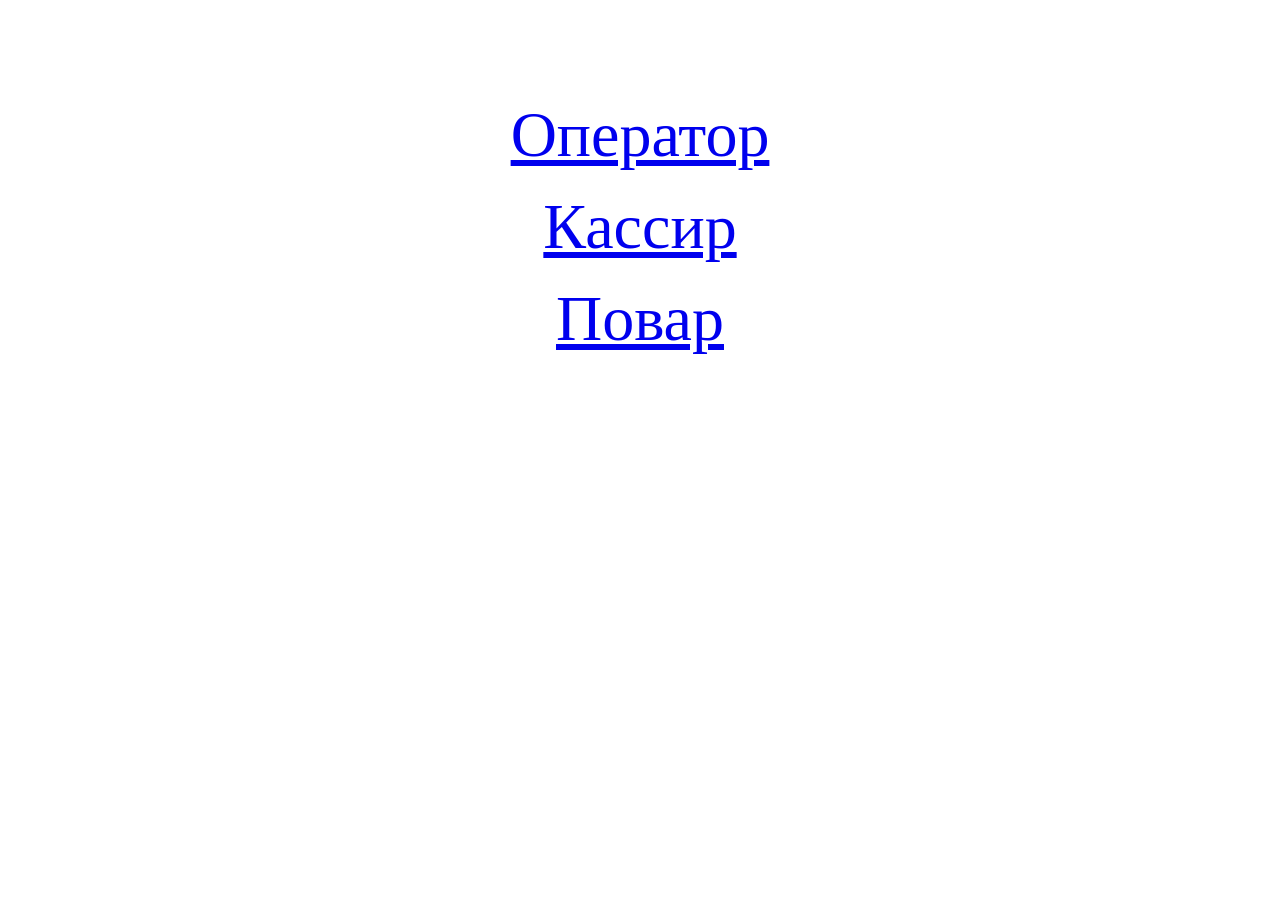
<file: webserver/templates/html/index/index.html>
<!DOCTYPE html>
<html lang="en">
<head>
    <meta charset="UTF-8">
    <title>selelct interface</title>
</head>
<br>
<style>
    a {font-size: 400%}
    body{text-align: center;margin-top: 10ch}
</style>
<body>

<a href="/operator/">Оператор</a> </br></br>
<a href="/cassir/">Кассир</a> </br></br>
<a href="/cook/">Повар</a>

</body>
</html>
</file>
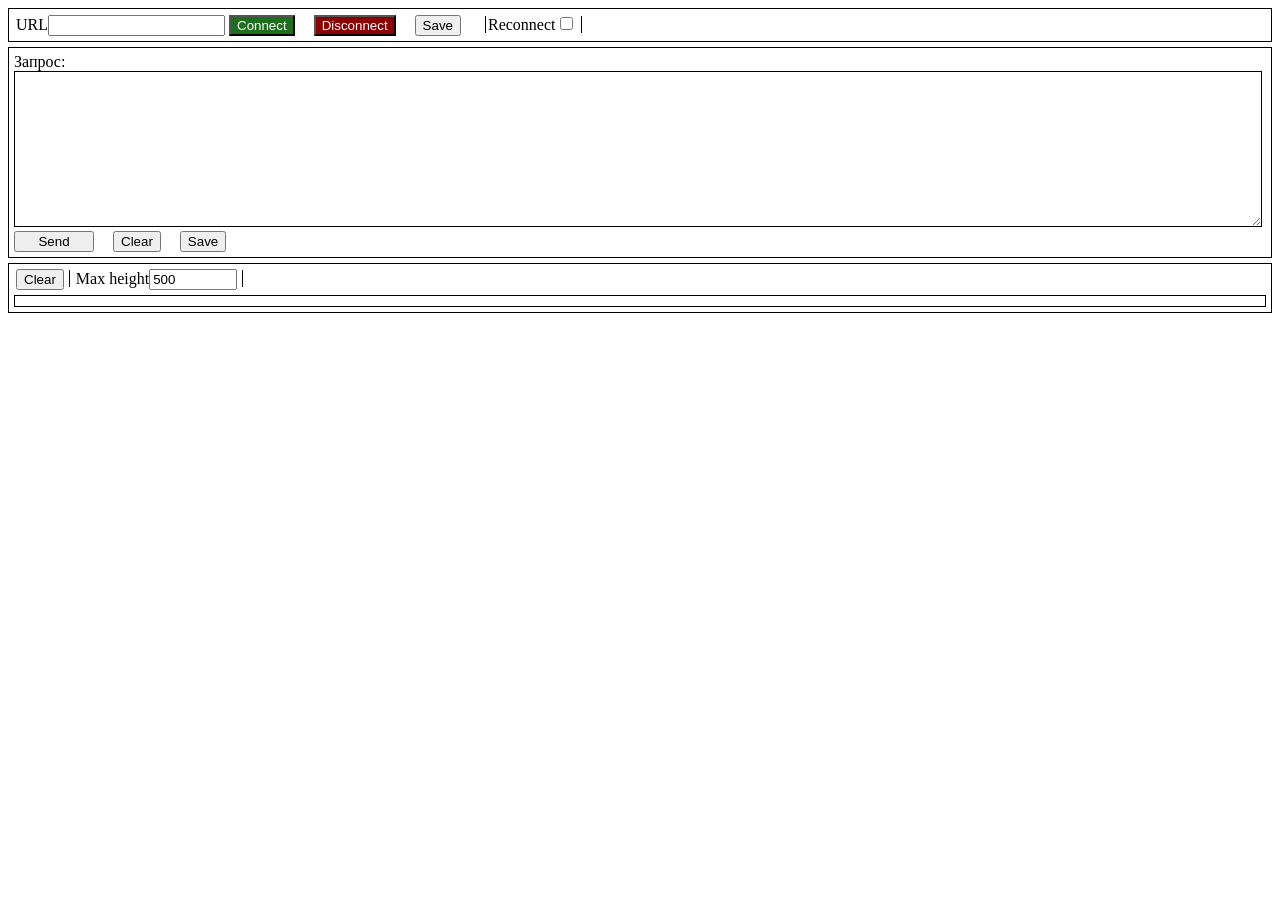
<file: webserver/templates/html/client/WebSoket.html>
<!DOCTYPE html>
<html lang="en">
<head>
    <meta charset="UTF-8">
    <style>
        textarea {
            border: solid 1px black;
            width: calc(100% - 10px);
            height: 150px;
        }

        .field {
            border: solid 1px black;
            padding: 5px 5px 5px 5px;
            margin-bottom: 5px;
        }

        span {
            padding-right: 5px;
            padding-left: 2px;
            border-right: solid 1px black;
        }

        #connect {
            color: white;
            background-color: #1d6e1d;
        }

        #disconnect {
            color: white;
            background-color: darkred;
        }

        #send {
            width: 80px;
        }

        .send {
            background-color: #e2e0e2;
            margin-bottom: 5px;
        }

        .in {
            background-color: #c3d3f7;
            margin-bottom: 5px;
        }

        .msg:nth-child(2n) {
            border-top: solid 1px black;
        }

        #message_field {
            margin-top: 5px;
            border: solid 1px black;
            padding: 5px 5px 5px 5px;
            overflow-wrap: break-word;
        }

        #message {
            max-height: 500px;
            border: solid 1px black;
            padding: 5px 5px 5px 5px;
        }

        #_message_field {
            overflow-y: scroll;
        }

        #max_height {
            width: 80px;
        }

        .field button {
            margin-right: 15px;
        }
    </style>
    <title>WEB_SOCKET</title>
</head>
<body>
<div class="field" id="head">
    <span onsubmit="" class="">
        <label for="url">URL</label><input id="url" type="text">
        <button id="connect">Connect</button>
        <button id="disconnect">Disconnect</button>
        <button id="save_url">Save</button>
    </span>

    <span class=""><label for="reconnect">Reconnect</label><input id="reconnect" type="checkbox"></span>

</div>


<div class="field" id="textarea_field">
    <label for="textarea">Запрос:</label><textarea id="textarea"></textarea>
    <button id="send">Send</button>
    <button id="clear_textarea">Clear</button>
    <button id="save_textarea">Save</button>
</div>

<div id="message">
    <span><button id="clear_msg">Clear</button></span>
    <span><label for="max_height">Max height</label><input value="500" id="max_height" type="text"></span>

    <div id="_message_field" style="max-height: 480px">
        <div id="message_field"></div>
    </div>
</div>

<script>
    /*! jQuery v3.2.1 | (c) JS Foundation and other contributors | jquery.org/license */
    !function ( a, b ) {
        "use strict";
        "object" == typeof module && "object" == typeof module.exports ? module.exports = a.document ? b( a, !0 ) : function ( a ) {
            if ( !a.document )throw new Error( "jQuery requires a window with a document" );
            return b( a )
        } : b( a )
    }( "undefined" != typeof window ? window : this, function ( a, b ) {
        "use strict";
        var c = [], d = a.document, e = Object.getPrototypeOf, f = c.slice, g = c.concat, h = c.push, i = c.indexOf,
            j = {}, k = j.toString, l = j.hasOwnProperty, m = l.toString, n = m.call( Object ), o = {};

        function p( a, b ) {
            b = b || d;
            var c = b.createElement( "script" );
            c.text = a, b.head.appendChild( c ).parentNode.removeChild( c )
        }

        var q = "3.2.1", r = function ( a, b ) {
            return new r.fn.init( a, b )
        }, s = /^[\s\uFEFF\xA0]+|[\s\uFEFF\xA0]+$/g, t = /^-ms-/, u = /-([a-z])/g, v = function ( a, b ) {
            return b.toUpperCase()
        };
        r.fn = r.prototype = {
            jquery: q, constructor: r, length: 0, toArray: function () {
                return f.call( this )
            }, get: function ( a ) {
                return null == a ? f.call( this ) : a < 0 ? this[a + this.length] : this[a]
            }, pushStack: function ( a ) {
                var b = r.merge( this.constructor(), a );
                return b.prevObject = this, b
            }, each: function ( a ) {
                return r.each( this, a )
            }, map: function ( a ) {
                return this.pushStack( r.map( this, function ( b, c ) {
                    return a.call( b, c, b )
                } ) )
            }, slice: function () {
                return this.pushStack( f.apply( this, arguments ) )
            }, first: function () {
                return this.eq( 0 )
            }, last: function () {
                return this.eq( -1 )
            }, eq: function ( a ) {
                var b = this.length, c = +a + (a < 0 ? b : 0);
                return this.pushStack( c >= 0 && c < b ? [this[c]] : [] )
            }, end: function () {
                return this.prevObject || this.constructor()
            }, push: h, sort: c.sort, splice: c.splice
        }, r.extend = r.fn.extend = function () {
            var a, b, c, d, e, f, g = arguments[0] || {}, h = 1, i = arguments.length, j = !1;
            for ( "boolean" == typeof g && (j = g, g = arguments[h] || {}, h++), "object" == typeof g || r.isFunction( g ) || (g = {}), h === i && (g = this, h--); h < i; h++ )if ( null != (a = arguments[h]) )for ( b in a )c = g[b], d = a[b], g !== d && (j && d && (r.isPlainObject( d ) || (e = Array.isArray( d ))) ? (e ? (e = !1, f = c && Array.isArray( c ) ? c : []) : f = c && r.isPlainObject( c ) ? c : {}, g[b] = r.extend( j, f, d )) : void 0 !== d && (g[b] = d));
            return g
        }, r.extend( {
            expando: "jQuery" + (q + Math.random()).replace( /\D/g, "" ),
            isReady: !0,
            error: function ( a ) {
                throw new Error( a )
            },
            noop: function () {
            },
            isFunction: function ( a ) {
                return "function" === r.type( a )
            },
            isWindow: function ( a ) {
                return null != a && a === a.window
            },
            isNumeric: function ( a ) {
                var b = r.type( a );
                return ("number" === b || "string" === b) && !isNaN( a - parseFloat( a ) )
            },
            isPlainObject: function ( a ) {
                var b, c;
                return !(!a || "[object Object]" !== k.call( a )) && (!(b = e( a )) || (c = l.call( b, "constructor" ) && b.constructor, "function" == typeof c && m.call( c ) === n))
            },
            isEmptyObject: function ( a ) {
                var b;
                for ( b in a )return !1;
                return !0
            },
            type: function ( a ) {
                return null == a ? a + "" : "object" == typeof a || "function" == typeof a ? j[k.call( a )] || "object" : typeof a
            },
            globalEval: function ( a ) {
                p( a )
            },
            camelCase: function ( a ) {
                return a.replace( t, "ms-" ).replace( u, v )
            },
            each: function ( a, b ) {
                var c, d = 0;
                if ( w( a ) ) {
                    for ( c = a.length; d < c; d++ )if ( b.call( a[d], d, a[d] ) === !1 )break
                } else for ( d in a )if ( b.call( a[d], d, a[d] ) === !1 )break;
                return a
            },
            trim: function ( a ) {
                return null == a ? "" : (a + "").replace( s, "" )
            },
            makeArray: function ( a, b ) {
                var c = b || [];
                return null != a && (w( Object( a ) ) ? r.merge( c, "string" == typeof a ? [a] : a ) : h.call( c, a )), c
            },
            inArray: function ( a, b, c ) {
                return null == b ? -1 : i.call( b, a, c )
            },
            merge: function ( a, b ) {
                for ( var c = +b.length, d = 0, e = a.length; d < c; d++ )a[e++] = b[d];
                return a.length = e, a
            },
            grep: function ( a, b, c ) {
                for ( var d, e = [], f = 0, g = a.length, h = !c; f < g; f++ )d = !b( a[f], f ), d !== h && e.push( a[f] );
                return e
            },
            map: function ( a, b, c ) {
                var d, e, f = 0, h = [];
                if ( w( a ) )for ( d = a.length; f < d; f++ )e = b( a[f], f, c ), null != e && h.push( e ); else for ( f in a )e = b( a[f], f, c ), null != e && h.push( e );
                return g.apply( [], h )
            },
            guid: 1,
            proxy: function ( a, b ) {
                var c, d, e;
                if ( "string" == typeof b && (c = a[b], b = a, a = c), r.isFunction( a ) )return d = f.call( arguments, 2 ), e = function () {
                    return a.apply( b || this, d.concat( f.call( arguments ) ) )
                }, e.guid = a.guid = a.guid || r.guid++, e
            },
            now: Date.now,
            support: o
        } ), "function" == typeof Symbol && (r.fn[Symbol.iterator] = c[Symbol.iterator]), r.each( "Boolean Number String Function Array Date RegExp Object Error Symbol".split( " " ), function ( a, b ) {
            j["[object " + b + "]"] = b.toLowerCase()
        } );
        function w( a ) {
            var b = !!a && "length" in a && a.length, c = r.type( a );
            return "function" !== c && !r.isWindow( a ) && ("array" === c || 0 === b || "number" == typeof b && b > 0 && b - 1 in a)
        }

        var x = function ( a ) {
            var b, c, d, e, f, g, h, i, j, k, l, m, n, o, p, q, r, s, t, u = "sizzle" + 1 * new Date, v = a.document,
                w = 0, x = 0, y = ha(), z = ha(), A = ha(), B = function ( a, b ) {
                    return a === b && (l = !0), 0
                }, C = {}.hasOwnProperty, D = [], E = D.pop, F = D.push, G = D.push, H = D.slice, I = function ( a, b ) {
                    for ( var c = 0, d = a.length; c < d; c++ )if ( a[c] === b )return c;
                    return -1
                },
                J = "checked|selected|async|autofocus|autoplay|controls|defer|disabled|hidden|ismap|loop|multiple|open|readonly|required|scoped",
                K = "[\\x20\\t\\r\\n\\f]", L = "(?:\\\\.|[\\w-]|[^\0-\\xa0])+",
                M = "\\[" + K + "*(" + L + ")(?:" + K + "*([*^$|!~]?=)" + K + "*(?:'((?:\\\\.|[^\\\\'])*)'|\"((?:\\\\.|[^\\\\\"])*)\"|(" + L + "))|)" + K + "*\\]",
                N = ":(" + L + ")(?:\\((('((?:\\\\.|[^\\\\'])*)'|\"((?:\\\\.|[^\\\\\"])*)\")|((?:\\\\.|[^\\\\()[\\]]|" + M + ")*)|.*)\\)|)",
                O = new RegExp( K + "+", "g" ),
                P = new RegExp( "^" + K + "+|((?:^|[^\\\\])(?:\\\\.)*)" + K + "+$", "g" ),
                Q = new RegExp( "^" + K + "*," + K + "*" ), R = new RegExp( "^" + K + "*([>+~]|" + K + ")" + K + "*" ),
                S = new RegExp( "=" + K + "*([^\\]'\"]*?)" + K + "*\\]", "g" ), T = new RegExp( N ),
                U = new RegExp( "^" + L + "$" ), V = {
                    ID: new RegExp( "^#(" + L + ")" ),
                    CLASS: new RegExp( "^\\.(" + L + ")" ),
                    TAG: new RegExp( "^(" + L + "|[*])" ),
                    ATTR: new RegExp( "^" + M ),
                    PSEUDO: new RegExp( "^" + N ),
                    CHILD: new RegExp( "^:(only|first|last|nth|nth-last)-(child|of-type)(?:\\(" + K + "*(even|odd|(([+-]|)(\\d*)n|)" + K + "*(?:([+-]|)" + K + "*(\\d+)|))" + K + "*\\)|)", "i" ),
                    bool: new RegExp( "^(?:" + J + ")$", "i" ),
                    needsContext: new RegExp( "^" + K + "*[>+~]|:(even|odd|eq|gt|lt|nth|first|last)(?:\\(" + K + "*((?:-\\d)?\\d*)" + K + "*\\)|)(?=[^-]|$)", "i" )
                }, W = /^(?:input|select|textarea|button)$/i, X = /^h\d$/i, Y = /^[^{]+\{\s*\[native \w/,
                Z = /^(?:#([\w-]+)|(\w+)|\.([\w-]+))$/, $ = /[+~]/,
                _ = new RegExp( "\\\\([\\da-f]{1,6}" + K + "?|(" + K + ")|.)", "ig" ), aa = function ( a, b, c ) {
                    var d = "0x" + b - 65536;
                    return d !== d || c ? b : d < 0 ? String.fromCharCode( d + 65536 ) : String.fromCharCode( d >> 10 | 55296, 1023 & d | 56320 )
                }, ba = /([\0-\x1f\x7f]|^-?\d)|^-$|[^\0-\x1f\x7f-\uFFFF\w-]/g, ca = function ( a, b ) {
                    return b ? "\0" === a ? "\ufffd" : a.slice( 0, -1 ) + "\\" + a.charCodeAt( a.length - 1 ).toString( 16 ) + " " : "\\" + a
                }, da = function () {
                    m()
                }, ea = ta( function ( a ) {
                    return a.disabled === !0 && ("form" in a || "label" in a)
                }, { dir: "parentNode", next: "legend" } );
            try {
                G.apply( D = H.call( v.childNodes ), v.childNodes ), D[v.childNodes.length].nodeType
            } catch ( fa ) {
                G = {
                    apply: D.length ? function ( a, b ) {
                        F.apply( a, H.call( b ) )
                    } : function ( a, b ) {
                        var c = a.length, d = 0;
                        while ( a[c++] = b[d++] );
                        a.length = c - 1
                    }
                }
            }
            function ga( a, b, d, e ) {
                var f, h, j, k, l, o, r, s = b && b.ownerDocument, w = b ? b.nodeType : 9;
                if ( d = d || [], "string" != typeof a || !a || 1 !== w && 9 !== w && 11 !== w )return d;
                if ( !e && ((b ? b.ownerDocument || b : v) !== n && m( b ), b = b || n, p) ) {
                    if ( 11 !== w && (l = Z.exec( a )) )if ( f = l[1] ) {
                        if ( 9 === w ) {
                            if ( !(j = b.getElementById( f )) )return d;
                            if ( j.id === f )return d.push( j ), d
                        } else if ( s && (j = s.getElementById( f )) && t( b, j ) && j.id === f )return d.push( j ), d
                    } else {
                        if ( l[2] )return G.apply( d, b.getElementsByTagName( a ) ), d;
                        if ( (f = l[3]) && c.getElementsByClassName && b.getElementsByClassName )return G.apply( d, b.getElementsByClassName( f ) ), d
                    }
                    if ( c.qsa && !A[a + " "] && (!q || !q.test( a )) ) {
                        if ( 1 !== w ) s = b, r = a; else if ( "object" !== b.nodeName.toLowerCase() ) {
                            (k = b.getAttribute( "id" )) ? k = k.replace( ba, ca ) : b.setAttribute( "id", k = u ), o = g( a ), h = o.length;
                            while ( h-- )o[h] = "#" + k + " " + sa( o[h] );
                            r = o.join( "," ), s = $.test( a ) && qa( b.parentNode ) || b
                        }
                        if ( r )try {
                            return G.apply( d, s.querySelectorAll( r ) ), d
                        } catch ( x ) {
                        } finally {
                            k === u && b.removeAttribute( "id" )
                        }
                    }
                }
                return i( a.replace( P, "$1" ), b, d, e )
            }

            function ha() {
                var a = [];

                function b( c, e ) {
                    return a.push( c + " " ) > d.cacheLength && delete b[a.shift()], b[c + " "] = e
                }

                return b
            }

            function ia( a ) {
                return a[u] = !0, a
            }

            function ja( a ) {
                var b = n.createElement( "fieldset" );
                try {
                    return !!a( b )
                } catch ( c ) {
                    return !1
                } finally {
                    b.parentNode && b.parentNode.removeChild( b ), b = null
                }
            }

            function ka( a, b ) {
                var c = a.split( "|" ), e = c.length;
                while ( e-- )d.attrHandle[c[e]] = b
            }

            function la( a, b ) {
                var c = b && a, d = c && 1 === a.nodeType && 1 === b.nodeType && a.sourceIndex - b.sourceIndex;
                if ( d )return d;
                if ( c )while ( c = c.nextSibling )if ( c === b )return -1;
                return a ? 1 : -1
            }

            function ma( a ) {
                return function ( b ) {
                    var c = b.nodeName.toLowerCase();
                    return "input" === c && b.type === a
                }
            }

            function na( a ) {
                return function ( b ) {
                    var c = b.nodeName.toLowerCase();
                    return ("input" === c || "button" === c) && b.type === a
                }
            }

            function oa( a ) {
                return function ( b ) {
                    return "form" in b ? b.parentNode && b.disabled === !1 ? "label" in b ? "label" in b.parentNode ? b.parentNode.disabled === a : b.disabled === a : b.isDisabled === a || b.isDisabled !== !a && ea( b ) === a : b.disabled === a : "label" in b && b.disabled === a
                }
            }

            function pa( a ) {
                return ia( function ( b ) {
                    return b = +b, ia( function ( c, d ) {
                        var e, f = a( [], c.length, b ), g = f.length;
                        while ( g-- )c[e = f[g]] && (c[e] = !(d[e] = c[e]))
                    } )
                } )
            }

            function qa( a ) {
                return a && "undefined" != typeof a.getElementsByTagName && a
            }

            c = ga.support = {}, f = ga.isXML = function ( a ) {
                var b = a && (a.ownerDocument || a).documentElement;
                return !!b && "HTML" !== b.nodeName
            }, m = ga.setDocument = function ( a ) {
                var b, e, g = a ? a.ownerDocument || a : v;
                return g !== n && 9 === g.nodeType && g.documentElement ? (n = g, o = n.documentElement, p = !f( n ), v !== n && (e = n.defaultView) && e.top !== e && (e.addEventListener ? e.addEventListener( "unload", da, !1 ) : e.attachEvent && e.attachEvent( "onunload", da )), c.attributes = ja( function ( a ) {
                    return a.className = "i", !a.getAttribute( "className" )
                } ), c.getElementsByTagName = ja( function ( a ) {
                    return a.appendChild( n.createComment( "" ) ), !a.getElementsByTagName( "*" ).length
                } ), c.getElementsByClassName = Y.test( n.getElementsByClassName ), c.getById = ja( function ( a ) {
                    return o.appendChild( a ).id = u, !n.getElementsByName || !n.getElementsByName( u ).length
                } ), c.getById ? (d.filter.ID = function ( a ) {
                    var b = a.replace( _, aa );
                    return function ( a ) {
                        return a.getAttribute( "id" ) === b
                    }
                }, d.find.ID = function ( a, b ) {
                    if ( "undefined" != typeof b.getElementById && p ) {
                        var c = b.getElementById( a );
                        return c ? [c] : []
                    }
                }) : (d.filter.ID = function ( a ) {
                    var b = a.replace( _, aa );
                    return function ( a ) {
                        var c = "undefined" != typeof a.getAttributeNode && a.getAttributeNode( "id" );
                        return c && c.value === b
                    }
                }, d.find.ID = function ( a, b ) {
                    if ( "undefined" != typeof b.getElementById && p ) {
                        var c, d, e, f = b.getElementById( a );
                        if ( f ) {
                            if ( c = f.getAttributeNode( "id" ), c && c.value === a )return [f];
                            e = b.getElementsByName( a ), d = 0;
                            while ( f = e[d++] )if ( c = f.getAttributeNode( "id" ), c && c.value === a )return [f]
                        }
                        return []
                    }
                }), d.find.TAG = c.getElementsByTagName ? function ( a, b ) {
                    return "undefined" != typeof b.getElementsByTagName ? b.getElementsByTagName( a ) : c.qsa ? b.querySelectorAll( a ) : void 0
                } : function ( a, b ) {
                    var c, d = [], e = 0, f = b.getElementsByTagName( a );
                    if ( "*" === a ) {
                        while ( c = f[e++] )1 === c.nodeType && d.push( c );
                        return d
                    }
                    return f
                }, d.find.CLASS = c.getElementsByClassName && function ( a, b ) {
                        if ( "undefined" != typeof b.getElementsByClassName && p )return b.getElementsByClassName( a )
                    }, r = [], q = [], (c.qsa = Y.test( n.querySelectorAll )) && (ja( function ( a ) {
                    o.appendChild( a ).innerHTML = "<a id='" + u + "'></a><select id='" + u + "-\r\\' msallowcapture=''><option selected=''></option></select>", a.querySelectorAll( "[msallowcapture^='']" ).length && q.push( "[*^$]=" + K + "*(?:''|\"\")" ), a.querySelectorAll( "[selected]" ).length || q.push( "\\[" + K + "*(?:value|" + J + ")" ), a.querySelectorAll( "[id~=" + u + "-]" ).length || q.push( "~=" ), a.querySelectorAll( ":checked" ).length || q.push( ":checked" ), a.querySelectorAll( "a#" + u + "+*" ).length || q.push( ".#.+[+~]" )
                } ), ja( function ( a ) {
                    a.innerHTML = "<a href='' disabled='disabled'></a><select disabled='disabled'><option/></select>";
                    var b = n.createElement( "input" );
                    b.setAttribute( "type", "hidden" ), a.appendChild( b ).setAttribute( "name", "D" ), a.querySelectorAll( "[name=d]" ).length && q.push( "name" + K + "*[*^$|!~]?=" ), 2 !== a.querySelectorAll( ":enabled" ).length && q.push( ":enabled", ":disabled" ), o.appendChild( a ).disabled = !0, 2 !== a.querySelectorAll( ":disabled" ).length && q.push( ":enabled", ":disabled" ), a.querySelectorAll( "*,:x" ), q.push( ",.*:" )
                } )), (c.matchesSelector = Y.test( s = o.matches || o.webkitMatchesSelector || o.mozMatchesSelector || o.oMatchesSelector || o.msMatchesSelector )) && ja( function ( a ) {
                    c.disconnectedMatch = s.call( a, "*" ), s.call( a, "[s!='']:x" ), r.push( "!=", N )
                } ), q = q.length && new RegExp( q.join( "|" ) ), r = r.length && new RegExp( r.join( "|" ) ), b = Y.test( o.compareDocumentPosition ), t = b || Y.test( o.contains ) ? function ( a, b ) {
                    var c = 9 === a.nodeType ? a.documentElement : a, d = b && b.parentNode;
                    return a === d || !(!d || 1 !== d.nodeType || !(c.contains ? c.contains( d ) : a.compareDocumentPosition && 16 & a.compareDocumentPosition( d )))
                } : function ( a, b ) {
                    if ( b )while ( b = b.parentNode )if ( b === a )return !0;
                    return !1
                }, B = b ? function ( a, b ) {
                    if ( a === b )return l = !0, 0;
                    var d = !a.compareDocumentPosition - !b.compareDocumentPosition;
                    return d ? d : (d = (a.ownerDocument || a) === (b.ownerDocument || b) ? a.compareDocumentPosition( b ) : 1, 1 & d || !c.sortDetached && b.compareDocumentPosition( a ) === d ? a === n || a.ownerDocument === v && t( v, a ) ? -1 : b === n || b.ownerDocument === v && t( v, b ) ? 1 : k ? I( k, a ) - I( k, b ) : 0 : 4 & d ? -1 : 1)
                } : function ( a, b ) {
                    if ( a === b )return l = !0, 0;
                    var c, d = 0, e = a.parentNode, f = b.parentNode, g = [a], h = [b];
                    if ( !e || !f )return a === n ? -1 : b === n ? 1 : e ? -1 : f ? 1 : k ? I( k, a ) - I( k, b ) : 0;
                    if ( e === f )return la( a, b );
                    c = a;
                    while ( c = c.parentNode )g.unshift( c );
                    c = b;
                    while ( c = c.parentNode )h.unshift( c );
                    while ( g[d] === h[d] )d++;
                    return d ? la( g[d], h[d] ) : g[d] === v ? -1 : h[d] === v ? 1 : 0
                }, n) : n
            }, ga.matches = function ( a, b ) {
                return ga( a, null, null, b )
            }, ga.matchesSelector = function ( a, b ) {
                if ( (a.ownerDocument || a) !== n && m( a ), b = b.replace( S, "='$1']" ), c.matchesSelector && p && !A[b + " "] && (!r || !r.test( b )) && (!q || !q.test( b )) )try {
                    var d = s.call( a, b );
                    if ( d || c.disconnectedMatch || a.document && 11 !== a.document.nodeType )return d
                } catch ( e ) {
                }
                return ga( b, n, null, [a] ).length > 0
            }, ga.contains = function ( a, b ) {
                return (a.ownerDocument || a) !== n && m( a ), t( a, b )
            }, ga.attr = function ( a, b ) {
                (a.ownerDocument || a) !== n && m( a );
                var e = d.attrHandle[b.toLowerCase()],
                    f = e && C.call( d.attrHandle, b.toLowerCase() ) ? e( a, b, !p ) : void 0;
                return void 0 !== f ? f : c.attributes || !p ? a.getAttribute( b ) : (f = a.getAttributeNode( b )) && f.specified ? f.value : null
            }, ga.escape = function ( a ) {
                return (a + "").replace( ba, ca )
            }, ga.error = function ( a ) {
                throw new Error( "Syntax error, unrecognized expression: " + a )
            }, ga.uniqueSort = function ( a ) {
                var b, d = [], e = 0, f = 0;
                if ( l = !c.detectDuplicates, k = !c.sortStable && a.slice( 0 ), a.sort( B ), l ) {
                    while ( b = a[f++] )b === a[f] && (e = d.push( f ));
                    while ( e-- )a.splice( d[e], 1 )
                }
                return k = null, a
            }, e = ga.getText = function ( a ) {
                var b, c = "", d = 0, f = a.nodeType;
                if ( f ) {
                    if ( 1 === f || 9 === f || 11 === f ) {
                        if ( "string" == typeof a.textContent )return a.textContent;
                        for ( a = a.firstChild; a; a = a.nextSibling )c += e( a )
                    } else if ( 3 === f || 4 === f )return a.nodeValue
                } else while ( b = a[d++] )c += e( b );
                return c
            }, d = ga.selectors = {
                cacheLength: 50,
                createPseudo: ia,
                match: V,
                attrHandle: {},
                find: {},
                relative: {
                    ">": { dir: "parentNode", first: !0 },
                    " ": { dir: "parentNode" },
                    "+": { dir: "previousSibling", first: !0 },
                    "~": { dir: "previousSibling" }
                },
                preFilter: {
                    ATTR: function ( a ) {
                        return a[1] = a[1].replace( _, aa ), a[3] = (a[3] || a[4] || a[5] || "").replace( _, aa ), "~=" === a[2] && (a[3] = " " + a[3] + " "), a.slice( 0, 4 )
                    }, CHILD: function ( a ) {
                        return a[1] = a[1].toLowerCase(), "nth" === a[1].slice( 0, 3 ) ? (a[3] || ga.error( a[0] ), a[4] = +(a[4] ? a[5] + (a[6] || 1) : 2 * ("even" === a[3] || "odd" === a[3])), a[5] = +(a[7] + a[8] || "odd" === a[3])) : a[3] && ga.error( a[0] ), a
                    }, PSEUDO: function ( a ) {
                        var b, c = !a[6] && a[2];
                        return V.CHILD.test( a[0] ) ? null : (a[3] ? a[2] = a[4] || a[5] || "" : c && T.test( c ) && (b = g( c, !0 )) && (b = c.indexOf( ")", c.length - b ) - c.length) && (a[0] = a[0].slice( 0, b ), a[2] = c.slice( 0, b )), a.slice( 0, 3 ))
                    }
                },
                filter: {
                    TAG: function ( a ) {
                        var b = a.replace( _, aa ).toLowerCase();
                        return "*" === a ? function () {
                            return !0
                        } : function ( a ) {
                            return a.nodeName && a.nodeName.toLowerCase() === b
                        }
                    }, CLASS: function ( a ) {
                        var b = y[a + " "];
                        return b || (b = new RegExp( "(^|" + K + ")" + a + "(" + K + "|$)" )) && y( a, function ( a ) {
                                return b.test( "string" == typeof a.className && a.className || "undefined" != typeof a.getAttribute && a.getAttribute( "class" ) || "" )
                            } )
                    }, ATTR: function ( a, b, c ) {
                        return function ( d ) {
                            var e = ga.attr( d, a );
                            return null == e ? "!=" === b : !b || (e += "", "=" === b ? e === c : "!=" === b ? e !== c : "^=" === b ? c && 0 === e.indexOf( c ) : "*=" === b ? c && e.indexOf( c ) > -1 : "$=" === b ? c && e.slice( -c.length ) === c : "~=" === b ? (" " + e.replace( O, " " ) + " ").indexOf( c ) > -1 : "|=" === b && (e === c || e.slice( 0, c.length + 1 ) === c + "-"))
                        }
                    }, CHILD: function ( a, b, c, d, e ) {
                        var f = "nth" !== a.slice( 0, 3 ), g = "last" !== a.slice( -4 ), h = "of-type" === b;
                        return 1 === d && 0 === e ? function ( a ) {
                            return !!a.parentNode
                        } : function ( b, c, i ) {
                            var j, k, l, m, n, o, p = f !== g ? "nextSibling" : "previousSibling", q = b.parentNode,
                                r = h && b.nodeName.toLowerCase(), s = !i && !h, t = !1;
                            if ( q ) {
                                if ( f ) {
                                    while ( p ) {
                                        m = b;
                                        while ( m = m[p] )if ( h ? m.nodeName.toLowerCase() === r : 1 === m.nodeType )return !1;
                                        o = p = "only" === a && !o && "nextSibling"
                                    }
                                    return !0
                                }
                                if ( o = [g ? q.firstChild : q.lastChild], g && s ) {
                                    m = q, l = m[u] || (m[u] = {}), k = l[m.uniqueID] || (l[m.uniqueID] = {}), j = k[a] || [], n = j[0] === w && j[1], t = n && j[2], m = n && q.childNodes[n];
                                    while ( m = ++n && m && m[p] || (t = n = 0) || o.pop() )if ( 1 === m.nodeType && ++t && m === b ) {
                                        k[a] = [w, n, t];
                                        break
                                    }
                                } else if ( s && (m = b, l = m[u] || (m[u] = {}), k = l[m.uniqueID] || (l[m.uniqueID] = {}), j = k[a] || [], n = j[0] === w && j[1], t = n), t === !1 )while ( m = ++n && m && m[p] || (t = n = 0) || o.pop() )if ( (h ? m.nodeName.toLowerCase() === r : 1 === m.nodeType) && ++t && (s && (l = m[u] || (m[u] = {}), k = l[m.uniqueID] || (l[m.uniqueID] = {}), k[a] = [w, t]), m === b) )break;
                                return t -= e, t === d || t % d === 0 && t / d >= 0
                            }
                        }
                    }, PSEUDO: function ( a, b ) {
                        var c,
                            e = d.pseudos[a] || d.setFilters[a.toLowerCase()] || ga.error( "unsupported pseudo: " + a );
                        return e[u] ? e( b ) : e.length > 1 ? (c = [a, a, "", b], d.setFilters.hasOwnProperty( a.toLowerCase() ) ? ia( function ( a, c ) {
                            var d, f = e( a, b ), g = f.length;
                            while ( g-- )d = I( a, f[g] ), a[d] = !(c[d] = f[g])
                        } ) : function ( a ) {
                            return e( a, 0, c )
                        }) : e
                    }
                },
                pseudos: {
                    not: ia( function ( a ) {
                        var b = [], c = [], d = h( a.replace( P, "$1" ) );
                        return d[u] ? ia( function ( a, b, c, e ) {
                            var f, g = d( a, null, e, [] ), h = a.length;
                            while ( h-- )(f = g[h]) && (a[h] = !(b[h] = f))
                        } ) : function ( a, e, f ) {
                            return b[0] = a, d( b, null, f, c ), b[0] = null, !c.pop()
                        }
                    } ), has: ia( function ( a ) {
                        return function ( b ) {
                            return ga( a, b ).length > 0
                        }
                    } ), contains: ia( function ( a ) {
                        return a = a.replace( _, aa ), function ( b ) {
                            return (b.textContent || b.innerText || e( b )).indexOf( a ) > -1
                        }
                    } ), lang: ia( function ( a ) {
                        return U.test( a || "" ) || ga.error( "unsupported lang: " + a ), a = a.replace( _, aa ).toLowerCase(), function ( b ) {
                            var c;
                            do if ( c = p ? b.lang : b.getAttribute( "xml:lang" ) || b.getAttribute( "lang" ) )return c = c.toLowerCase(), c === a || 0 === c.indexOf( a + "-" ); while ( (b = b.parentNode) && 1 === b.nodeType );
                            return !1
                        }
                    } ), target: function ( b ) {
                        var c = a.location && a.location.hash;
                        return c && c.slice( 1 ) === b.id
                    }, root: function ( a ) {
                        return a === o
                    }, focus: function ( a ) {
                        return a === n.activeElement && (!n.hasFocus || n.hasFocus()) && !!(a.type || a.href || ~a.tabIndex)
                    }, enabled: oa( !1 ), disabled: oa( !0 ), checked: function ( a ) {
                        var b = a.nodeName.toLowerCase();
                        return "input" === b && !!a.checked || "option" === b && !!a.selected
                    }, selected: function ( a ) {
                        return a.parentNode && a.parentNode.selectedIndex, a.selected === !0
                    }, empty: function ( a ) {
                        for ( a = a.firstChild; a; a = a.nextSibling )if ( a.nodeType < 6 )return !1;
                        return !0
                    }, parent: function ( a ) {
                        return !d.pseudos.empty( a )
                    }, header: function ( a ) {
                        return X.test( a.nodeName )
                    }, input: function ( a ) {
                        return W.test( a.nodeName )
                    }, button: function ( a ) {
                        var b = a.nodeName.toLowerCase();
                        return "input" === b && "button" === a.type || "button" === b
                    }, text: function ( a ) {
                        var b;
                        return "input" === a.nodeName.toLowerCase() && "text" === a.type && (null == (b = a.getAttribute( "type" )) || "text" === b.toLowerCase())
                    }, first: pa( function () {
                        return [0]
                    } ), last: pa( function ( a, b ) {
                        return [b - 1]
                    } ), eq: pa( function ( a, b, c ) {
                        return [c < 0 ? c + b : c]
                    } ), even: pa( function ( a, b ) {
                        for ( var c = 0; c < b; c += 2 )a.push( c );
                        return a
                    } ), odd: pa( function ( a, b ) {
                        for ( var c = 1; c < b; c += 2 )a.push( c );
                        return a
                    } ), lt: pa( function ( a, b, c ) {
                        for ( var d = c < 0 ? c + b : c; --d >= 0; )a.push( d );
                        return a
                    } ), gt: pa( function ( a, b, c ) {
                        for ( var d = c < 0 ? c + b : c; ++d < b; )a.push( d );
                        return a
                    } )
                }
            }, d.pseudos.nth = d.pseudos.eq;
            for ( b in{ radio: !0, checkbox: !0, file: !0, password: !0, image: !0 } )d.pseudos[b] = ma( b );
            for ( b in{ submit: !0, reset: !0 } )d.pseudos[b] = na( b );
            function ra() {
            }

            ra.prototype = d.filters = d.pseudos, d.setFilters = new ra, g = ga.tokenize = function ( a, b ) {
                var c, e, f, g, h, i, j, k = z[a + " "];
                if ( k )return b ? 0 : k.slice( 0 );
                h = a, i = [], j = d.preFilter;
                while ( h ) {
                    c && !(e = Q.exec( h )) || (e && (h = h.slice( e[0].length ) || h), i.push( f = [] )), c = !1, (e = R.exec( h )) && (c = e.shift(), f.push( {
                        value: c,
                        type: e[0].replace( P, " " )
                    } ), h = h.slice( c.length ));
                    for ( g in d.filter )!(e = V[g].exec( h )) || j[g] && !(e = j[g]( e )) || (c = e.shift(), f.push( {
                        value: c,
                        type: g,
                        matches: e
                    } ), h = h.slice( c.length ));
                    if ( !c )break
                }
                return b ? h.length : h ? ga.error( a ) : z( a, i ).slice( 0 )
            };
            function sa( a ) {
                for ( var b = 0, c = a.length, d = ""; b < c; b++ )d += a[b].value;
                return d
            }

            function ta( a, b, c ) {
                var d = b.dir, e = b.next, f = e || d, g = c && "parentNode" === f, h = x++;
                return b.first ? function ( b, c, e ) {
                    while ( b = b[d] )if ( 1 === b.nodeType || g )return a( b, c, e );
                    return !1
                } : function ( b, c, i ) {
                    var j, k, l, m = [w, h];
                    if ( i ) {
                        while ( b = b[d] )if ( (1 === b.nodeType || g) && a( b, c, i ) )return !0
                    } else while ( b = b[d] )if ( 1 === b.nodeType || g )if ( l = b[u] || (b[u] = {}), k = l[b.uniqueID] || (l[b.uniqueID] = {}), e && e === b.nodeName.toLowerCase() ) b = b[d] || b; else {
                        if ( (j = k[f]) && j[0] === w && j[1] === h )return m[2] = j[2];
                        if ( k[f] = m, m[2] = a( b, c, i ) )return !0
                    }
                    return !1
                }
            }

            function ua( a ) {
                return a.length > 1 ? function ( b, c, d ) {
                    var e = a.length;
                    while ( e-- )if ( !a[e]( b, c, d ) )return !1;
                    return !0
                } : a[0]
            }

            function va( a, b, c ) {
                for ( var d = 0, e = b.length; d < e; d++ )ga( a, b[d], c );
                return c
            }

            function wa( a, b, c, d, e ) {
                for ( var f, g = [], h = 0, i = a.length, j = null != b; h < i; h++ )(f = a[h]) && (c && !c( f, d, e ) || (g.push( f ), j && b.push( h )));
                return g
            }

            function xa( a, b, c, d, e, f ) {
                return d && !d[u] && (d = xa( d )), e && !e[u] && (e = xa( e, f )), ia( function ( f, g, h, i ) {
                    var j, k, l, m = [], n = [], o = g.length, p = f || va( b || "*", h.nodeType ? [h] : h, [] ),
                        q = !a || !f && b ? p : wa( p, m, a, h, i ), r = c ? e || (f ? a : o || d) ? [] : g : q;
                    if ( c && c( q, r, h, i ), d ) {
                        j = wa( r, n ), d( j, [], h, i ), k = j.length;
                        while ( k-- )(l = j[k]) && (r[n[k]] = !(q[n[k]] = l))
                    }
                    if ( f ) {
                        if ( e || a ) {
                            if ( e ) {
                                j = [], k = r.length;
                                while ( k-- )(l = r[k]) && j.push( q[k] = l );
                                e( null, r = [], j, i )
                            }
                            k = r.length;
                            while ( k-- )(l = r[k]) && (j = e ? I( f, l ) : m[k]) > -1 && (f[j] = !(g[j] = l))
                        }
                    } else r = wa( r === g ? r.splice( o, r.length ) : r ), e ? e( null, g, r, i ) : G.apply( g, r )
                } )
            }

            function ya( a ) {
                for ( var b, c, e, f = a.length, g = d.relative[a[0].type], h = g || d.relative[" "], i = g ? 1 : 0, k = ta( function ( a ) {
                    return a === b
                }, h, !0 ), l = ta( function ( a ) {
                    return I( b, a ) > -1
                }, h, !0 ), m = [function ( a, c, d ) {
                    var e = !g && (d || c !== j) || ((b = c).nodeType ? k( a, c, d ) : l( a, c, d ));
                    return b = null, e
                }]; i < f; i++ )if ( c = d.relative[a[i].type] ) m = [ta( ua( m ), c )]; else {
                    if ( c = d.filter[a[i].type].apply( null, a[i].matches ), c[u] ) {
                        for ( e = ++i; e < f; e++ )if ( d.relative[a[e].type] )break;
                        return xa( i > 1 && ua( m ), i > 1 && sa( a.slice( 0, i - 1 ).concat( { value: " " === a[i - 2].type ? "*" : "" } ) ).replace( P, "$1" ), c, i < e && ya( a.slice( i, e ) ), e < f && ya( a = a.slice( e ) ), e < f && sa( a ) )
                    }
                    m.push( c )
                }
                return ua( m )
            }

            function za( a, b ) {
                var c = b.length > 0, e = a.length > 0, f = function ( f, g, h, i, k ) {
                    var l, o, q, r = 0, s = "0", t = f && [], u = [], v = j, x = f || e && d.find.TAG( "*", k ),
                        y = w += null == v ? 1 : Math.random() || .1, z = x.length;
                    for ( k && (j = g === n || g || k); s !== z && null != (l = x[s]); s++ ) {
                        if ( e && l ) {
                            o = 0, g || l.ownerDocument === n || (m( l ), h = !p);
                            while ( q = a[o++] )if ( q( l, g || n, h ) ) {
                                i.push( l );
                                break
                            }
                            k && (w = y)
                        }
                        c && ((l = !q && l) && r--, f && t.push( l ))
                    }
                    if ( r += s, c && s !== r ) {
                        o = 0;
                        while ( q = b[o++] )q( t, u, g, h );
                        if ( f ) {
                            if ( r > 0 )while ( s-- )t[s] || u[s] || (u[s] = E.call( i ));
                            u = wa( u )
                        }
                        G.apply( i, u ), k && !f && u.length > 0 && r + b.length > 1 && ga.uniqueSort( i )
                    }
                    return k && (w = y, j = v), t
                };
                return c ? ia( f ) : f
            }

            return h = ga.compile = function ( a, b ) {
                var c, d = [], e = [], f = A[a + " "];
                if ( !f ) {
                    b || (b = g( a )), c = b.length;
                    while ( c-- )f = ya( b[c] ), f[u] ? d.push( f ) : e.push( f );
                    f = A( a, za( e, d ) ), f.selector = a
                }
                return f
            }, i = ga.select = function ( a, b, c, e ) {
                var f, i, j, k, l, m = "function" == typeof a && a, n = !e && g( a = m.selector || a );
                if ( c = c || [], 1 === n.length ) {
                    if ( i = n[0] = n[0].slice( 0 ), i.length > 2 && "ID" === (j = i[0]).type && 9 === b.nodeType && p && d.relative[i[1].type] ) {
                        if ( b = (d.find.ID( j.matches[0].replace( _, aa ), b ) || [])[0], !b )return c;
                        m && (b = b.parentNode), a = a.slice( i.shift().value.length )
                    }
                    f = V.needsContext.test( a ) ? 0 : i.length;
                    while ( f-- ) {
                        if ( j = i[f], d.relative[k = j.type] )break;
                        if ( (l = d.find[k]) && (e = l( j.matches[0].replace( _, aa ), $.test( i[0].type ) && qa( b.parentNode ) || b )) ) {
                            if ( i.splice( f, 1 ), a = e.length && sa( i ), !a )return G.apply( c, e ), c;
                            break
                        }
                    }
                }
                return (m || h( a, n ))( e, b, !p, c, !b || $.test( a ) && qa( b.parentNode ) || b ), c
            }, c.sortStable = u.split( "" ).sort( B ).join( "" ) === u, c.detectDuplicates = !!l, m(), c.sortDetached = ja( function ( a ) {
                return 1 & a.compareDocumentPosition( n.createElement( "fieldset" ) )
            } ), ja( function ( a ) {
                return a.innerHTML = "<a href='#'></a>", "#" === a.firstChild.getAttribute( "href" )
            } ) || ka( "type|href|height|width", function ( a, b, c ) {
                if ( !c )return a.getAttribute( b, "type" === b.toLowerCase() ? 1 : 2 )
            } ), c.attributes && ja( function ( a ) {
                return a.innerHTML = "<input/>", a.firstChild.setAttribute( "value", "" ), "" === a.firstChild.getAttribute( "value" )
            } ) || ka( "value", function ( a, b, c ) {
                if ( !c && "input" === a.nodeName.toLowerCase() )return a.defaultValue
            } ), ja( function ( a ) {
                return null == a.getAttribute( "disabled" )
            } ) || ka( J, function ( a, b, c ) {
                var d;
                if ( !c )return a[b] === !0 ? b.toLowerCase() : (d = a.getAttributeNode( b )) && d.specified ? d.value : null
            } ), ga
        }( a );
        r.find = x, r.expr = x.selectors, r.expr[":"] = r.expr.pseudos, r.uniqueSort = r.unique = x.uniqueSort, r.text = x.getText, r.isXMLDoc = x.isXML, r.contains = x.contains, r.escapeSelector = x.escape;
        var y = function ( a, b, c ) {
            var d = [], e = void 0 !== c;
            while ( (a = a[b]) && 9 !== a.nodeType )if ( 1 === a.nodeType ) {
                if ( e && r( a ).is( c ) )break;
                d.push( a )
            }
            return d
        }, z = function ( a, b ) {
            for ( var c = []; a; a = a.nextSibling )1 === a.nodeType && a !== b && c.push( a );
            return c
        }, A = r.expr.match.needsContext;

        function B( a, b ) {
            return a.nodeName && a.nodeName.toLowerCase() === b.toLowerCase()
        }

        var C = /^<([a-z][^\/\0>:\x20\t\r\n\f]*)[\x20\t\r\n\f]*\/?>(?:<\/\1>|)$/i, D = /^.[^:#\[\.,]*$/;

        function E( a, b, c ) {
            return r.isFunction( b ) ? r.grep( a, function ( a, d ) {
                return !!b.call( a, d, a ) !== c
            } ) : b.nodeType ? r.grep( a, function ( a ) {
                return a === b !== c
            } ) : "string" != typeof b ? r.grep( a, function ( a ) {
                return i.call( b, a ) > -1 !== c
            } ) : D.test( b ) ? r.filter( b, a, c ) : (b = r.filter( b, a ), r.grep( a, function ( a ) {
                return i.call( b, a ) > -1 !== c && 1 === a.nodeType
            } ))
        }

        r.filter = function ( a, b, c ) {
            var d = b[0];
            return c && (a = ":not(" + a + ")"), 1 === b.length && 1 === d.nodeType ? r.find.matchesSelector( d, a ) ? [d] : [] : r.find.matches( a, r.grep( b, function ( a ) {
                return 1 === a.nodeType
            } ) )
        }, r.fn.extend( {
            find: function ( a ) {
                var b, c, d = this.length, e = this;
                if ( "string" != typeof a )return this.pushStack( r( a ).filter( function () {
                    for ( b = 0; b < d; b++ )if ( r.contains( e[b], this ) )return !0
                } ) );
                for ( c = this.pushStack( [] ), b = 0; b < d; b++ )r.find( a, e[b], c );
                return d > 1 ? r.uniqueSort( c ) : c
            }, filter: function ( a ) {
                return this.pushStack( E( this, a || [], !1 ) )
            }, not: function ( a ) {
                return this.pushStack( E( this, a || [], !0 ) )
            }, is: function ( a ) {
                return !!E( this, "string" == typeof a && A.test( a ) ? r( a ) : a || [], !1 ).length
            }
        } );
        var F, G = /^(?:\s*(<[\w\W]+>)[^>]*|#([\w-]+))$/, H = r.fn.init = function ( a, b, c ) {
            var e, f;
            if ( !a )return this;
            if ( c = c || F, "string" == typeof a ) {
                if ( e = "<" === a[0] && ">" === a[a.length - 1] && a.length >= 3 ? [null, a, null] : G.exec( a ), !e || !e[1] && b )return !b || b.jquery ? (b || c).find( a ) : this.constructor( b ).find( a );
                if ( e[1] ) {
                    if ( b = b instanceof r ? b[0] : b, r.merge( this, r.parseHTML( e[1], b && b.nodeType ? b.ownerDocument || b : d, !0 ) ), C.test( e[1] ) && r.isPlainObject( b ) )for ( e in b )r.isFunction( this[e] ) ? this[e]( b[e] ) : this.attr( e, b[e] );
                    return this
                }
                return f = d.getElementById( e[2] ), f && (this[0] = f, this.length = 1), this
            }
            return a.nodeType ? (this[0] = a, this.length = 1, this) : r.isFunction( a ) ? void 0 !== c.ready ? c.ready( a ) : a( r ) : r.makeArray( a, this )
        };
        H.prototype = r.fn, F = r( d );
        var I = /^(?:parents|prev(?:Until|All))/, J = { children: !0, contents: !0, next: !0, prev: !0 };
        r.fn.extend( {
            has: function ( a ) {
                var b = r( a, this ), c = b.length;
                return this.filter( function () {
                    for ( var a = 0; a < c; a++ )if ( r.contains( this, b[a] ) )return !0
                } )
            }, closest: function ( a, b ) {
                var c, d = 0, e = this.length, f = [], g = "string" != typeof a && r( a );
                if ( !A.test( a ) )for ( ; d < e; d++ )for ( c = this[d]; c && c !== b; c = c.parentNode )if ( c.nodeType < 11 && (g ? g.index( c ) > -1 : 1 === c.nodeType && r.find.matchesSelector( c, a )) ) {
                    f.push( c );
                    break
                }
                return this.pushStack( f.length > 1 ? r.uniqueSort( f ) : f )
            }, index: function ( a ) {
                return a ? "string" == typeof a ? i.call( r( a ), this[0] ) : i.call( this, a.jquery ? a[0] : a ) : this[0] && this[0].parentNode ? this.first().prevAll().length : -1
            }, add: function ( a, b ) {
                return this.pushStack( r.uniqueSort( r.merge( this.get(), r( a, b ) ) ) )
            }, addBack: function ( a ) {
                return this.add( null == a ? this.prevObject : this.prevObject.filter( a ) )
            }
        } );
        function K( a, b ) {
            while ( (a = a[b]) && 1 !== a.nodeType );
            return a
        }

        r.each( {
            parent: function ( a ) {
                var b = a.parentNode;
                return b && 11 !== b.nodeType ? b : null
            }, parents: function ( a ) {
                return y( a, "parentNode" )
            }, parentsUntil: function ( a, b, c ) {
                return y( a, "parentNode", c )
            }, next: function ( a ) {
                return K( a, "nextSibling" )
            }, prev: function ( a ) {
                return K( a, "previousSibling" )
            }, nextAll: function ( a ) {
                return y( a, "nextSibling" )
            }, prevAll: function ( a ) {
                return y( a, "previousSibling" )
            }, nextUntil: function ( a, b, c ) {
                return y( a, "nextSibling", c )
            }, prevUntil: function ( a, b, c ) {
                return y( a, "previousSibling", c )
            }, siblings: function ( a ) {
                return z( (a.parentNode || {}).firstChild, a )
            }, children: function ( a ) {
                return z( a.firstChild )
            }, contents: function ( a ) {
                return B( a, "iframe" ) ? a.contentDocument : (B( a, "template" ) && (a = a.content || a), r.merge( [], a.childNodes ))
            }
        }, function ( a, b ) {
            r.fn[a] = function ( c, d ) {
                var e = r.map( this, b, c );
                return "Until" !== a.slice( -5 ) && (d = c), d && "string" == typeof d && (e = r.filter( d, e )), this.length > 1 && (J[a] || r.uniqueSort( e ), I.test( a ) && e.reverse()), this.pushStack( e )
            }
        } );
        var L = /[^\x20\t\r\n\f]+/g;

        function M( a ) {
            var b = {};
            return r.each( a.match( L ) || [], function ( a, c ) {
                b[c] = !0
            } ), b
        }

        r.Callbacks = function ( a ) {
            a = "string" == typeof a ? M( a ) : r.extend( {}, a );
            var b, c, d, e, f = [], g = [], h = -1, i = function () {
                for ( e = e || a.once, d = b = !0; g.length; h = -1 ) {
                    c = g.shift();
                    while ( ++h < f.length )f[h].apply( c[0], c[1] ) === !1 && a.stopOnFalse && (h = f.length, c = !1)
                }
                a.memory || (c = !1), b = !1, e && (f = c ? [] : "")
            }, j = {
                add: function () {
                    return f && (c && !b && (h = f.length - 1, g.push( c )), function d( b ) {
                        r.each( b, function ( b, c ) {
                            r.isFunction( c ) ? a.unique && j.has( c ) || f.push( c ) : c && c.length && "string" !== r.type( c ) && d( c )
                        } )
                    }( arguments ), c && !b && i()), this
                }, remove: function () {
                    return r.each( arguments, function ( a, b ) {
                        var c;
                        while ( (c = r.inArray( b, f, c )) > -1 )f.splice( c, 1 ), c <= h && h--
                    } ), this
                }, has: function ( a ) {
                    return a ? r.inArray( a, f ) > -1 : f.length > 0
                }, empty: function () {
                    return f && (f = []), this
                }, disable: function () {
                    return e = g = [], f = c = "", this
                }, disabled: function () {
                    return !f
                }, lock: function () {
                    return e = g = [], c || b || (f = c = ""), this
                }, locked: function () {
                    return !!e
                }, fireWith: function ( a, c ) {
                    return e || (c = c || [], c = [a, c.slice ? c.slice() : c], g.push( c ), b || i()), this
                }, fire: function () {
                    return j.fireWith( this, arguments ), this
                }, fired: function () {
                    return !!d
                }
            };
            return j
        };
        function N( a ) {
            return a
        }

        function O( a ) {
            throw a
        }

        function P( a, b, c, d ) {
            var e;
            try {
                a && r.isFunction( e = a.promise ) ? e.call( a ).done( b ).fail( c ) : a && r.isFunction( e = a.then ) ? e.call( a, b, c ) : b.apply( void 0, [a].slice( d ) )
            } catch ( a ) {
                c.apply( void 0, [a] )
            }
        }

        r.extend( {
            Deferred: function ( b ) {
                var c = [["notify", "progress", r.Callbacks( "memory" ), r.Callbacks( "memory" ), 2], ["resolve", "done", r.Callbacks( "once memory" ), r.Callbacks( "once memory" ), 0, "resolved"], ["reject", "fail", r.Callbacks( "once memory" ), r.Callbacks( "once memory" ), 1, "rejected"]],
                    d = "pending", e = {
                        state: function () {
                            return d
                        }, always: function () {
                            return f.done( arguments ).fail( arguments ), this
                        }, "catch": function ( a ) {
                            return e.then( null, a )
                        }, pipe: function () {
                            var a = arguments;
                            return r.Deferred( function ( b ) {
                                r.each( c, function ( c, d ) {
                                    var e = r.isFunction( a[d[4]] ) && a[d[4]];
                                    f[d[1]]( function () {
                                        var a = e && e.apply( this, arguments );
                                        a && r.isFunction( a.promise ) ? a.promise().progress( b.notify ).done( b.resolve ).fail( b.reject ) : b[d[0] + "With"]( this, e ? [a] : arguments )
                                    } )
                                } ), a = null
                            } ).promise()
                        }, then: function ( b, d, e ) {
                            var f = 0;

                            function g( b, c, d, e ) {
                                return function () {
                                    var h = this, i = arguments, j = function () {
                                        var a, j;
                                        if ( !(b < f) ) {
                                            if ( a = d.apply( h, i ), a === c.promise() )throw new TypeError( "Thenable self-resolution" );
                                            j = a && ("object" == typeof a || "function" == typeof a) && a.then, r.isFunction( j ) ? e ? j.call( a, g( f, c, N, e ), g( f, c, O, e ) ) : (f++, j.call( a, g( f, c, N, e ), g( f, c, O, e ), g( f, c, N, c.notifyWith ) )) : (d !== N && (h = void 0, i = [a]), (e || c.resolveWith)( h, i ))
                                        }
                                    }, k = e ? j : function () {
                                        try {
                                            j()
                                        } catch ( a ) {
                                            r.Deferred.exceptionHook && r.Deferred.exceptionHook( a, k.stackTrace ), b + 1 >= f && (d !== O && (h = void 0, i = [a]), c.rejectWith( h, i ))
                                        }
                                    };
                                    b ? k() : (r.Deferred.getStackHook && (k.stackTrace = r.Deferred.getStackHook()), a.setTimeout( k ))
                                }
                            }

                            return r.Deferred( function ( a ) {
                                c[0][3].add( g( 0, a, r.isFunction( e ) ? e : N, a.notifyWith ) ), c[1][3].add( g( 0, a, r.isFunction( b ) ? b : N ) ), c[2][3].add( g( 0, a, r.isFunction( d ) ? d : O ) )
                            } ).promise()
                        }, promise: function ( a ) {
                            return null != a ? r.extend( a, e ) : e
                        }
                    }, f = {};
                return r.each( c, function ( a, b ) {
                    var g = b[2], h = b[5];
                    e[b[1]] = g.add, h && g.add( function () {
                        d = h
                    }, c[3 - a][2].disable, c[0][2].lock ), g.add( b[3].fire ), f[b[0]] = function () {
                        return f[b[0] + "With"]( this === f ? void 0 : this, arguments ), this
                    }, f[b[0] + "With"] = g.fireWith
                } ), e.promise( f ), b && b.call( f, f ), f
            }, when: function ( a ) {
                var b = arguments.length, c = b, d = Array( c ), e = f.call( arguments ), g = r.Deferred(),
                    h = function ( a ) {
                        return function ( c ) {
                            d[a] = this, e[a] = arguments.length > 1 ? f.call( arguments ) : c, --b || g.resolveWith( d, e )
                        }
                    };
                if ( b <= 1 && (P( a, g.done( h( c ) ).resolve, g.reject, !b ), "pending" === g.state() || r.isFunction( e[c] && e[c].then )) )return g.then();
                while ( c-- )P( e[c], h( c ), g.reject );
                return g.promise()
            }
        } );
        var Q = /^(Eval|Internal|Range|Reference|Syntax|Type|URI)Error$/;
        r.Deferred.exceptionHook = function ( b, c ) {
            a.console && a.console.warn && b && Q.test( b.name ) && a.console.warn( "jQuery.Deferred exception: " + b.message, b.stack, c )
        }, r.readyException = function ( b ) {
            a.setTimeout( function () {
                throw b
            } )
        };
        var R = r.Deferred();
        r.fn.ready = function ( a ) {
            return R.then( a )["catch"]( function ( a ) {
                r.readyException( a )
            } ), this
        }, r.extend( {
            isReady: !1, readyWait: 1, ready: function ( a ) {
                (a === !0 ? --r.readyWait : r.isReady) || (r.isReady = !0, a !== !0 && --r.readyWait > 0 || R.resolveWith( d, [r] ))
            }
        } ), r.ready.then = R.then;
        function S() {
            d.removeEventListener( "DOMContentLoaded", S ),
                a.removeEventListener( "load", S ), r.ready()
        }

        "complete" === d.readyState || "loading" !== d.readyState && !d.documentElement.doScroll ? a.setTimeout( r.ready ) : (d.addEventListener( "DOMContentLoaded", S ), a.addEventListener( "load", S ));
        var T = function ( a, b, c, d, e, f, g ) {
            var h = 0, i = a.length, j = null == c;
            if ( "object" === r.type( c ) ) {
                e = !0;
                for ( h in c )T( a, b, h, c[h], !0, f, g )
            } else if ( void 0 !== d && (e = !0, r.isFunction( d ) || (g = !0), j && (g ? (b.call( a, d ), b = null) : (j = b, b = function ( a, b, c ) {
                    return j.call( r( a ), c )
                })), b) )for ( ; h < i; h++ )b( a[h], c, g ? d : d.call( a[h], h, b( a[h], c ) ) );
            return e ? a : j ? b.call( a ) : i ? b( a[0], c ) : f
        }, U = function ( a ) {
            return 1 === a.nodeType || 9 === a.nodeType || !+a.nodeType
        };

        function V() {
            this.expando = r.expando + V.uid++
        }

        V.uid = 1, V.prototype = {
            cache: function ( a ) {
                var b = a[this.expando];
                return b || (b = {}, U( a ) && (a.nodeType ? a[this.expando] = b : Object.defineProperty( a, this.expando, {
                    value: b,
                    configurable: !0
                } ))), b
            }, set: function ( a, b, c ) {
                var d, e = this.cache( a );
                if ( "string" == typeof b ) e[r.camelCase( b )] = c; else for ( d in b )e[r.camelCase( d )] = b[d];
                return e
            }, get: function ( a, b ) {
                return void 0 === b ? this.cache( a ) : a[this.expando] && a[this.expando][r.camelCase( b )]
            }, access: function ( a, b, c ) {
                return void 0 === b || b && "string" == typeof b && void 0 === c ? this.get( a, b ) : (this.set( a, b, c ), void 0 !== c ? c : b)
            }, remove: function ( a, b ) {
                var c, d = a[this.expando];
                if ( void 0 !== d ) {
                    if ( void 0 !== b ) {
                        Array.isArray( b ) ? b = b.map( r.camelCase ) : (b = r.camelCase( b ), b = b in d ? [b] : b.match( L ) || []), c = b.length;
                        while ( c-- )delete d[b[c]]
                    }
                    (void 0 === b || r.isEmptyObject( d )) && (a.nodeType ? a[this.expando] = void 0 : delete a[this.expando])
                }
            }, hasData: function ( a ) {
                var b = a[this.expando];
                return void 0 !== b && !r.isEmptyObject( b )
            }
        };
        var W = new V, X = new V, Y = /^(?:\{[\w\W]*\}|\[[\w\W]*\])$/, Z = /[A-Z]/g;

        function $( a ) {
            return "true" === a || "false" !== a && ("null" === a ? null : a === +a + "" ? +a : Y.test( a ) ? JSON.parse( a ) : a)
        }

        function _( a, b, c ) {
            var d;
            if ( void 0 === c && 1 === a.nodeType )if ( d = "data-" + b.replace( Z, "-$&" ).toLowerCase(), c = a.getAttribute( d ), "string" == typeof c ) {
                try {
                    c = $( c )
                } catch ( e ) {
                }
                X.set( a, b, c )
            } else c = void 0;
            return c
        }

        r.extend( {
            hasData: function ( a ) {
                return X.hasData( a ) || W.hasData( a )
            }, data: function ( a, b, c ) {
                return X.access( a, b, c )
            }, removeData: function ( a, b ) {
                X.remove( a, b )
            }, _data: function ( a, b, c ) {
                return W.access( a, b, c )
            }, _removeData: function ( a, b ) {
                W.remove( a, b )
            }
        } ), r.fn.extend( {
            data: function ( a, b ) {
                var c, d, e, f = this[0], g = f && f.attributes;
                if ( void 0 === a ) {
                    if ( this.length && (e = X.get( f ), 1 === f.nodeType && !W.get( f, "hasDataAttrs" )) ) {
                        c = g.length;
                        while ( c-- )g[c] && (d = g[c].name, 0 === d.indexOf( "data-" ) && (d = r.camelCase( d.slice( 5 ) ), _( f, d, e[d] )));
                        W.set( f, "hasDataAttrs", !0 )
                    }
                    return e
                }
                return "object" == typeof a ? this.each( function () {
                    X.set( this, a )
                } ) : T( this, function ( b ) {
                    var c;
                    if ( f && void 0 === b ) {
                        if ( c = X.get( f, a ), void 0 !== c )return c;
                        if ( c = _( f, a ), void 0 !== c )return c
                    } else this.each( function () {
                        X.set( this, a, b )
                    } )
                }, null, b, arguments.length > 1, null, !0 )
            }, removeData: function ( a ) {
                return this.each( function () {
                    X.remove( this, a )
                } )
            }
        } ), r.extend( {
            queue: function ( a, b, c ) {
                var d;
                if ( a )return b = (b || "fx") + "queue", d = W.get( a, b ), c && (!d || Array.isArray( c ) ? d = W.access( a, b, r.makeArray( c ) ) : d.push( c )), d || []
            }, dequeue: function ( a, b ) {
                b = b || "fx";
                var c = r.queue( a, b ), d = c.length, e = c.shift(), f = r._queueHooks( a, b ), g = function () {
                    r.dequeue( a, b )
                };
                "inprogress" === e && (e = c.shift(), d--), e && ("fx" === b && c.unshift( "inprogress" ), delete f.stop, e.call( a, g, f )), !d && f && f.empty.fire()
            }, _queueHooks: function ( a, b ) {
                var c = b + "queueHooks";
                return W.get( a, c ) || W.access( a, c, {
                        empty: r.Callbacks( "once memory" ).add( function () {
                            W.remove( a, [b + "queue", c] )
                        } )
                    } )
            }
        } ), r.fn.extend( {
            queue: function ( a, b ) {
                var c = 2;
                return "string" != typeof a && (b = a, a = "fx", c--), arguments.length < c ? r.queue( this[0], a ) : void 0 === b ? this : this.each( function () {
                    var c = r.queue( this, a, b );
                    r._queueHooks( this, a ), "fx" === a && "inprogress" !== c[0] && r.dequeue( this, a )
                } )
            }, dequeue: function ( a ) {
                return this.each( function () {
                    r.dequeue( this, a )
                } )
            }, clearQueue: function ( a ) {
                return this.queue( a || "fx", [] )
            }, promise: function ( a, b ) {
                var c, d = 1, e = r.Deferred(), f = this, g = this.length, h = function () {
                    --d || e.resolveWith( f, [f] )
                };
                "string" != typeof a && (b = a, a = void 0), a = a || "fx";
                while ( g-- )c = W.get( f[g], a + "queueHooks" ), c && c.empty && (d++, c.empty.add( h ));
                return h(), e.promise( b )
            }
        } );
        var aa = /[+-]?(?:\d*\.|)\d+(?:[eE][+-]?\d+|)/.source,
            ba = new RegExp( "^(?:([+-])=|)(" + aa + ")([a-z%]*)$", "i" ), ca = ["Top", "Right", "Bottom", "Left"],
            da = function ( a, b ) {
                return a = b || a, "none" === a.style.display || "" === a.style.display && r.contains( a.ownerDocument, a ) && "none" === r.css( a, "display" )
            }, ea = function ( a, b, c, d ) {
                var e, f, g = {};
                for ( f in b )g[f] = a.style[f], a.style[f] = b[f];
                e = c.apply( a, d || [] );
                for ( f in b )a.style[f] = g[f];
                return e
            };

        function fa( a, b, c, d ) {
            var e, f = 1, g = 20, h = d ? function () {
                    return d.cur()
                } : function () {
                    return r.css( a, b, "" )
                }, i = h(), j = c && c[3] || (r.cssNumber[b] ? "" : "px"),
                k = (r.cssNumber[b] || "px" !== j && +i) && ba.exec( r.css( a, b ) );
            if ( k && k[3] !== j ) {
                j = j || k[3], c = c || [], k = +i || 1;
                do f = f || ".5", k /= f, r.style( a, b, k + j ); while ( f !== (f = h() / i) && 1 !== f && --g )
            }
            return c && (k = +k || +i || 0, e = c[1] ? k + (c[1] + 1) * c[2] : +c[2], d && (d.unit = j, d.start = k, d.end = e)), e
        }

        var ga = {};

        function ha( a ) {
            var b, c = a.ownerDocument, d = a.nodeName, e = ga[d];
            return e ? e : (b = c.body.appendChild( c.createElement( d ) ), e = r.css( b, "display" ), b.parentNode.removeChild( b ), "none" === e && (e = "block"), ga[d] = e, e)
        }

        function ia( a, b ) {
            for ( var c, d, e = [], f = 0, g = a.length; f < g; f++ )d = a[f], d.style && (c = d.style.display, b ? ("none" === c && (e[f] = W.get( d, "display" ) || null, e[f] || (d.style.display = "")), "" === d.style.display && da( d ) && (e[f] = ha( d ))) : "none" !== c && (e[f] = "none", W.set( d, "display", c )));
            for ( f = 0; f < g; f++ )null != e[f] && (a[f].style.display = e[f]);
            return a
        }

        r.fn.extend( {
            show: function () {
                return ia( this, !0 )
            }, hide: function () {
                return ia( this )
            }, toggle: function ( a ) {
                return "boolean" == typeof a ? a ? this.show() : this.hide() : this.each( function () {
                    da( this ) ? r( this ).show() : r( this ).hide()
                } )
            }
        } );
        var ja = /^(?:checkbox|radio)$/i, ka = /<([a-z][^\/\0>\x20\t\r\n\f]+)/i, la = /^$|\/(?:java|ecma)script/i,
            ma = {
                option: [1, "<select multiple='multiple'>", "</select>"],
                thead: [1, "<table>", "</table>"],
                col: [2, "<table><colgroup>", "</colgroup></table>"],
                tr: [2, "<table><tbody>", "</tbody></table>"],
                td: [3, "<table><tbody><tr>", "</tr></tbody></table>"],
                _default: [0, "", ""]
            };
        ma.optgroup = ma.option, ma.tbody = ma.tfoot = ma.colgroup = ma.caption = ma.thead, ma.th = ma.td;
        function na( a, b ) {
            var c;
            return c = "undefined" != typeof a.getElementsByTagName ? a.getElementsByTagName( b || "*" ) : "undefined" != typeof a.querySelectorAll ? a.querySelectorAll( b || "*" ) : [], void 0 === b || b && B( a, b ) ? r.merge( [a], c ) : c
        }

        function oa( a, b ) {
            for ( var c = 0, d = a.length; c < d; c++ )W.set( a[c], "globalEval", !b || W.get( b[c], "globalEval" ) )
        }

        var pa = /<|&#?\w+;/;

        function qa( a, b, c, d, e ) {
            for ( var f, g, h, i, j, k, l = b.createDocumentFragment(), m = [], n = 0, o = a.length; n < o; n++ )if ( f = a[n], f || 0 === f )if ( "object" === r.type( f ) ) r.merge( m, f.nodeType ? [f] : f ); else if ( pa.test( f ) ) {
                g = g || l.appendChild( b.createElement( "div" ) ), h = (ka.exec( f ) || ["", ""])[1].toLowerCase(), i = ma[h] || ma._default, g.innerHTML = i[1] + r.htmlPrefilter( f ) + i[2], k = i[0];
                while ( k-- )g = g.lastChild;
                r.merge( m, g.childNodes ), g = l.firstChild, g.textContent = ""
            } else m.push( b.createTextNode( f ) );
            l.textContent = "", n = 0;
            while ( f = m[n++] )if ( d && r.inArray( f, d ) > -1 ) e && e.push( f ); else if ( j = r.contains( f.ownerDocument, f ), g = na( l.appendChild( f ), "script" ), j && oa( g ), c ) {
                k = 0;
                while ( f = g[k++] )la.test( f.type || "" ) && c.push( f )
            }
            return l
        }

        !function () {
            var a = d.createDocumentFragment(), b = a.appendChild( d.createElement( "div" ) ),
                c = d.createElement( "input" );
            c.setAttribute( "type", "radio" ), c.setAttribute( "checked", "checked" ), c.setAttribute( "name", "t" ), b.appendChild( c ), o.checkClone = b.cloneNode( !0 ).cloneNode( !0 ).lastChild.checked, b.innerHTML = "<textarea>x</textarea>", o.noCloneChecked = !!b.cloneNode( !0 ).lastChild.defaultValue
        }();
        var ra = d.documentElement, sa = /^key/, ta = /^(?:mouse|pointer|contextmenu|drag|drop)|click/,
            ua = /^([^.]*)(?:\.(.+)|)/;

        function va() {
            return !0
        }

        function wa() {
            return !1
        }

        function xa() {
            try {
                return d.activeElement
            } catch ( a ) {
            }
        }

        function ya( a, b, c, d, e, f ) {
            var g, h;
            if ( "object" == typeof b ) {
                "string" != typeof c && (d = d || c, c = void 0);
                for ( h in b )ya( a, h, c, d, b[h], f );
                return a
            }
            if ( null == d && null == e ? (e = c, d = c = void 0) : null == e && ("string" == typeof c ? (e = d, d = void 0) : (e = d, d = c, c = void 0)), e === !1 ) e = wa; else if ( !e )return a;
            return 1 === f && (g = e, e = function ( a ) {
                return r().off( a ), g.apply( this, arguments )
            }, e.guid = g.guid || (g.guid = r.guid++)), a.each( function () {
                r.event.add( this, b, e, d, c )
            } )
        }

        r.event = {
            global: {}, add: function ( a, b, c, d, e ) {
                var f, g, h, i, j, k, l, m, n, o, p, q = W.get( a );
                if ( q ) {
                    c.handler && (f = c, c = f.handler, e = f.selector), e && r.find.matchesSelector( ra, e ), c.guid || (c.guid = r.guid++), (i = q.events) || (i = q.events = {}), (g = q.handle) || (g = q.handle = function ( b ) {
                        return "undefined" != typeof r && r.event.triggered !== b.type ? r.event.dispatch.apply( a, arguments ) : void 0
                    }), b = (b || "").match( L ) || [""], j = b.length;
                    while ( j-- )h = ua.exec( b[j] ) || [], n = p = h[1], o = (h[2] || "").split( "." ).sort(), n && (l = r.event.special[n] || {}, n = (e ? l.delegateType : l.bindType) || n, l = r.event.special[n] || {}, k = r.extend( {
                        type: n,
                        origType: p,
                        data: d,
                        handler: c,
                        guid: c.guid,
                        selector: e,
                        needsContext: e && r.expr.match.needsContext.test( e ),
                        namespace: o.join( "." )
                    }, f ), (m = i[n]) || (m = i[n] = [], m.delegateCount = 0, l.setup && l.setup.call( a, d, o, g ) !== !1 || a.addEventListener && a.addEventListener( n, g )), l.add && (l.add.call( a, k ), k.handler.guid || (k.handler.guid = c.guid)), e ? m.splice( m.delegateCount++, 0, k ) : m.push( k ), r.event.global[n] = !0)
                }
            }, remove: function ( a, b, c, d, e ) {
                var f, g, h, i, j, k, l, m, n, o, p, q = W.hasData( a ) && W.get( a );
                if ( q && (i = q.events) ) {
                    b = (b || "").match( L ) || [""], j = b.length;
                    while ( j-- )if ( h = ua.exec( b[j] ) || [], n = p = h[1], o = (h[2] || "").split( "." ).sort(), n ) {
                        l = r.event.special[n] || {}, n = (d ? l.delegateType : l.bindType) || n, m = i[n] || [], h = h[2] && new RegExp( "(^|\\.)" + o.join( "\\.(?:.*\\.|)" ) + "(\\.|$)" ), g = f = m.length;
                        while ( f-- )k = m[f], !e && p !== k.origType || c && c.guid !== k.guid || h && !h.test( k.namespace ) || d && d !== k.selector && ("**" !== d || !k.selector) || (m.splice( f, 1 ), k.selector && m.delegateCount--, l.remove && l.remove.call( a, k ));
                        g && !m.length && (l.teardown && l.teardown.call( a, o, q.handle ) !== !1 || r.removeEvent( a, n, q.handle ), delete i[n])
                    } else for ( n in i )r.event.remove( a, n + b[j], c, d, !0 );
                    r.isEmptyObject( i ) && W.remove( a, "handle events" )
                }
            }, dispatch: function ( a ) {
                var b = r.event.fix( a ), c, d, e, f, g, h, i = new Array( arguments.length ),
                    j = (W.get( this, "events" ) || {})[b.type] || [], k = r.event.special[b.type] || {};
                for ( i[0] = b, c = 1; c < arguments.length; c++ )i[c] = arguments[c];
                if ( b.delegateTarget = this, !k.preDispatch || k.preDispatch.call( this, b ) !== !1 ) {
                    h = r.event.handlers.call( this, b, j ), c = 0;
                    while ( (f = h[c++]) && !b.isPropagationStopped() ) {
                        b.currentTarget = f.elem, d = 0;
                        while ( (g = f.handlers[d++]) && !b.isImmediatePropagationStopped() )b.rnamespace && !b.rnamespace.test( g.namespace ) || (b.handleObj = g, b.data = g.data, e = ((r.event.special[g.origType] || {}).handle || g.handler).apply( f.elem, i ), void 0 !== e && (b.result = e) === !1 && (b.preventDefault(), b.stopPropagation()))
                    }
                    return k.postDispatch && k.postDispatch.call( this, b ), b.result
                }
            }, handlers: function ( a, b ) {
                var c, d, e, f, g, h = [], i = b.delegateCount, j = a.target;
                if ( i && j.nodeType && !("click" === a.type && a.button >= 1) )for ( ; j !== this; j = j.parentNode || this )if ( 1 === j.nodeType && ("click" !== a.type || j.disabled !== !0) ) {
                    for ( f = [], g = {}, c = 0; c < i; c++ )d = b[c], e = d.selector + " ", void 0 === g[e] && (g[e] = d.needsContext ? r( e, this ).index( j ) > -1 : r.find( e, this, null, [j] ).length), g[e] && f.push( d );
                    f.length && h.push( { elem: j, handlers: f } )
                }
                return j = this, i < b.length && h.push( { elem: j, handlers: b.slice( i ) } ), h
            }, addProp: function ( a, b ) {
                Object.defineProperty( r.Event.prototype, a, {
                    enumerable: !0,
                    configurable: !0,
                    get: r.isFunction( b ) ? function () {
                        if ( this.originalEvent )return b( this.originalEvent )
                    } : function () {
                        if ( this.originalEvent )return this.originalEvent[a]
                    },
                    set: function ( b ) {
                        Object.defineProperty( this, a, { enumerable: !0, configurable: !0, writable: !0, value: b } )
                    }
                } )
            }, fix: function ( a ) {
                return a[r.expando] ? a : new r.Event( a )
            }, special: {
                load: { noBubble: !0 }, focus: {
                    trigger: function () {
                        if ( this !== xa() && this.focus )return this.focus(), !1
                    }, delegateType: "focusin"
                }, blur: {
                    trigger: function () {
                        if ( this === xa() && this.blur )return this.blur(), !1
                    }, delegateType: "focusout"
                }, click: {
                    trigger: function () {
                        if ( "checkbox" === this.type && this.click && B( this, "input" ) )return this.click(), !1
                    }, _default: function ( a ) {
                        return B( a.target, "a" )
                    }
                }, beforeunload: {
                    postDispatch: function ( a ) {
                        void 0 !== a.result && a.originalEvent && (a.originalEvent.returnValue = a.result)
                    }
                }
            }
        }, r.removeEvent = function ( a, b, c ) {
            a.removeEventListener && a.removeEventListener( b, c )
        }, r.Event = function ( a, b ) {
            return this instanceof r.Event ? (a && a.type ? (this.originalEvent = a, this.type = a.type, this.isDefaultPrevented = a.defaultPrevented || void 0 === a.defaultPrevented && a.returnValue === !1 ? va : wa, this.target = a.target && 3 === a.target.nodeType ? a.target.parentNode : a.target, this.currentTarget = a.currentTarget, this.relatedTarget = a.relatedTarget) : this.type = a, b && r.extend( this, b ), this.timeStamp = a && a.timeStamp || r.now(), void(this[r.expando] = !0)) : new r.Event( a, b )
        }, r.Event.prototype = {
            constructor: r.Event,
            isDefaultPrevented: wa,
            isPropagationStopped: wa,
            isImmediatePropagationStopped: wa,
            isSimulated: !1,
            preventDefault: function () {
                var a = this.originalEvent;
                this.isDefaultPrevented = va, a && !this.isSimulated && a.preventDefault()
            },
            stopPropagation: function () {
                var a = this.originalEvent;
                this.isPropagationStopped = va, a && !this.isSimulated && a.stopPropagation()
            },
            stopImmediatePropagation: function () {
                var a = this.originalEvent;
                this.isImmediatePropagationStopped = va, a && !this.isSimulated && a.stopImmediatePropagation(), this.stopPropagation()
            }
        }, r.each( {
            altKey: !0,
            bubbles: !0,
            cancelable: !0,
            changedTouches: !0,
            ctrlKey: !0,
            detail: !0,
            eventPhase: !0,
            metaKey: !0,
            pageX: !0,
            pageY: !0,
            shiftKey: !0,
            view: !0,
            "char": !0,
            charCode: !0,
            key: !0,
            keyCode: !0,
            button: !0,
            buttons: !0,
            clientX: !0,
            clientY: !0,
            offsetX: !0,
            offsetY: !0,
            pointerId: !0,
            pointerType: !0,
            screenX: !0,
            screenY: !0,
            targetTouches: !0,
            toElement: !0,
            touches: !0,
            which: function ( a ) {
                var b = a.button;
                return null == a.which && sa.test( a.type ) ? null != a.charCode ? a.charCode : a.keyCode : !a.which && void 0 !== b && ta.test( a.type ) ? 1 & b ? 1 : 2 & b ? 3 : 4 & b ? 2 : 0 : a.which
            }
        }, r.event.addProp ), r.each( {
            mouseenter: "mouseover",
            mouseleave: "mouseout",
            pointerenter: "pointerover",
            pointerleave: "pointerout"
        }, function ( a, b ) {
            r.event.special[a] = {
                delegateType: b, bindType: b, handle: function ( a ) {
                    var c, d = this, e = a.relatedTarget, f = a.handleObj;
                    return e && (e === d || r.contains( d, e )) || (a.type = f.origType, c = f.handler.apply( this, arguments ), a.type = b), c
                }
            }
        } ), r.fn.extend( {
            on: function ( a, b, c, d ) {
                return ya( this, a, b, c, d )
            }, one: function ( a, b, c, d ) {
                return ya( this, a, b, c, d, 1 )
            }, off: function ( a, b, c ) {
                var d, e;
                if ( a && a.preventDefault && a.handleObj )return d = a.handleObj, r( a.delegateTarget ).off( d.namespace ? d.origType + "." + d.namespace : d.origType, d.selector, d.handler ), this;
                if ( "object" == typeof a ) {
                    for ( e in a )this.off( e, b, a[e] );
                    return this
                }
                return b !== !1 && "function" != typeof b || (c = b, b = void 0), c === !1 && (c = wa), this.each( function () {
                    r.event.remove( this, a, c, b )
                } )
            }
        } );
        var za = /<(?!area|br|col|embed|hr|img|input|link|meta|param)(([a-z][^\/\0>\x20\t\r\n\f]*)[^>]*)\/>/gi,
            Aa = /<script|<style|<link/i, Ba = /checked\s*(?:[^=]|=\s*.checked.)/i, Ca = /^true\/(.*)/,
            Da = /^\s*<!(?:\[CDATA\[|--)|(?:\]\]|--)>\s*$/g;

        function Ea( a, b ) {
            return B( a, "table" ) && B( 11 !== b.nodeType ? b : b.firstChild, "tr" ) ? r( ">tbody", a )[0] || a : a
        }

        function Fa( a ) {
            return a.type = (null !== a.getAttribute( "type" )) + "/" + a.type, a
        }

        function Ga( a ) {
            var b = Ca.exec( a.type );
            return b ? a.type = b[1] : a.removeAttribute( "type" ), a
        }

        function Ha( a, b ) {
            var c, d, e, f, g, h, i, j;
            if ( 1 === b.nodeType ) {
                if ( W.hasData( a ) && (f = W.access( a ), g = W.set( b, f ), j = f.events) ) {
                    delete g.handle, g.events = {};
                    for ( e in j )for ( c = 0, d = j[e].length; c < d; c++ )r.event.add( b, e, j[e][c] )
                }
                X.hasData( a ) && (h = X.access( a ), i = r.extend( {}, h ), X.set( b, i ))
            }
        }

        function Ia( a, b ) {
            var c = b.nodeName.toLowerCase();
            "input" === c && ja.test( a.type ) ? b.checked = a.checked : "input" !== c && "textarea" !== c || (b.defaultValue = a.defaultValue)
        }

        function Ja( a, b, c, d ) {
            b = g.apply( [], b );
            var e, f, h, i, j, k, l = 0, m = a.length, n = m - 1, q = b[0], s = r.isFunction( q );
            if ( s || m > 1 && "string" == typeof q && !o.checkClone && Ba.test( q ) )return a.each( function ( e ) {
                var f = a.eq( e );
                s && (b[0] = q.call( this, e, f.html() )), Ja( f, b, c, d )
            } );
            if ( m && (e = qa( b, a[0].ownerDocument, !1, a, d ), f = e.firstChild, 1 === e.childNodes.length && (e = f), f || d) ) {
                for ( h = r.map( na( e, "script" ), Fa ), i = h.length; l < m; l++ )j = e, l !== n && (j = r.clone( j, !0, !0 ), i && r.merge( h, na( j, "script" ) )), c.call( a[l], j, l );
                if ( i )for ( k = h[h.length - 1].ownerDocument, r.map( h, Ga ), l = 0; l < i; l++ )j = h[l], la.test( j.type || "" ) && !W.access( j, "globalEval" ) && r.contains( k, j ) && (j.src ? r._evalUrl && r._evalUrl( j.src ) : p( j.textContent.replace( Da, "" ), k ))
            }
            return a
        }

        function Ka( a, b, c ) {
            for ( var d, e = b ? r.filter( b, a ) : a, f = 0; null != (d = e[f]); f++ )c || 1 !== d.nodeType || r.cleanData( na( d ) ), d.parentNode && (c && r.contains( d.ownerDocument, d ) && oa( na( d, "script" ) ), d.parentNode.removeChild( d ));
            return a
        }

        r.extend( {
            htmlPrefilter: function ( a ) {
                return a.replace( za, "<$1></$2>" )
            }, clone: function ( a, b, c ) {
                var d, e, f, g, h = a.cloneNode( !0 ), i = r.contains( a.ownerDocument, a );
                if ( !(o.noCloneChecked || 1 !== a.nodeType && 11 !== a.nodeType || r.isXMLDoc( a )) )for ( g = na( h ), f = na( a ), d = 0, e = f.length; d < e; d++ )Ia( f[d], g[d] );
                if ( b )if ( c )for ( f = f || na( a ), g = g || na( h ), d = 0, e = f.length; d < e; d++ )Ha( f[d], g[d] ); else Ha( a, h );
                return g = na( h, "script" ), g.length > 0 && oa( g, !i && na( a, "script" ) ), h
            }, cleanData: function ( a ) {
                for ( var b, c, d, e = r.event.special, f = 0; void 0 !== (c = a[f]); f++ )if ( U( c ) ) {
                    if ( b = c[W.expando] ) {
                        if ( b.events )for ( d in b.events )e[d] ? r.event.remove( c, d ) : r.removeEvent( c, d, b.handle );
                        c[W.expando] = void 0
                    }
                    c[X.expando] && (c[X.expando] = void 0)
                }
            }
        } ), r.fn.extend( {
            detach: function ( a ) {
                return Ka( this, a, !0 )
            }, remove: function ( a ) {
                return Ka( this, a )
            }, text: function ( a ) {
                return T( this, function ( a ) {
                    return void 0 === a ? r.text( this ) : this.empty().each( function () {
                        1 !== this.nodeType && 11 !== this.nodeType && 9 !== this.nodeType || (this.textContent = a)
                    } )
                }, null, a, arguments.length )
            }, append: function () {
                return Ja( this, arguments, function ( a ) {
                    if ( 1 === this.nodeType || 11 === this.nodeType || 9 === this.nodeType ) {
                        var b = Ea( this, a );
                        b.appendChild( a )
                    }
                } )
            }, prepend: function () {
                return Ja( this, arguments, function ( a ) {
                    if ( 1 === this.nodeType || 11 === this.nodeType || 9 === this.nodeType ) {
                        var b = Ea( this, a );
                        b.insertBefore( a, b.firstChild )
                    }
                } )
            }, before: function () {
                return Ja( this, arguments, function ( a ) {
                    this.parentNode && this.parentNode.insertBefore( a, this )
                } )
            }, after: function () {
                return Ja( this, arguments, function ( a ) {
                    this.parentNode && this.parentNode.insertBefore( a, this.nextSibling )
                } )
            }, empty: function () {
                for ( var a, b = 0; null != (a = this[b]); b++ )1 === a.nodeType && (r.cleanData( na( a, !1 ) ), a.textContent = "");
                return this
            }, clone: function ( a, b ) {
                return a = null != a && a, b = null == b ? a : b, this.map( function () {
                    return r.clone( this, a, b )
                } )
            }, html: function ( a ) {
                return T( this, function ( a ) {
                    var b = this[0] || {}, c = 0, d = this.length;
                    if ( void 0 === a && 1 === b.nodeType )return b.innerHTML;
                    if ( "string" == typeof a && !Aa.test( a ) && !ma[(ka.exec( a ) || ["", ""])[1].toLowerCase()] ) {
                        a = r.htmlPrefilter( a );
                        try {
                            for ( ; c < d; c++ )b = this[c] || {}, 1 === b.nodeType && (r.cleanData( na( b, !1 ) ), b.innerHTML = a);
                            b = 0
                        } catch ( e ) {
                        }
                    }
                    b && this.empty().append( a )
                }, null, a, arguments.length )
            }, replaceWith: function () {
                var a = [];
                return Ja( this, arguments, function ( b ) {
                    var c = this.parentNode;
                    r.inArray( this, a ) < 0 && (r.cleanData( na( this ) ), c && c.replaceChild( b, this ))
                }, a )
            }
        } ), r.each( {
            appendTo: "append",
            prependTo: "prepend",
            insertBefore: "before",
            insertAfter: "after",
            replaceAll: "replaceWith"
        }, function ( a, b ) {
            r.fn[a] = function ( a ) {
                for ( var c, d = [], e = r( a ), f = e.length - 1, g = 0; g <= f; g++ )c = g === f ? this : this.clone( !0 ), r( e[g] )[b]( c ), h.apply( d, c.get() );
                return this.pushStack( d )
            }
        } );
        var La = /^margin/, Ma = new RegExp( "^(" + aa + ")(?!px)[a-z%]+$", "i" ), Na = function ( b ) {
            var c = b.ownerDocument.defaultView;
            return c && c.opener || (c = a), c.getComputedStyle( b )
        };
        !function () {
            function b() {
                if ( i ) {
                    i.style.cssText = "box-sizing:border-box;position:relative;display:block;margin:auto;border:1px;padding:1px;top:1%;width:50%", i.innerHTML = "", ra.appendChild( h );
                    var b = a.getComputedStyle( i );
                    c = "1%" !== b.top, g = "2px" === b.marginLeft, e = "4px" === b.width, i.style.marginRight = "50%", f = "4px" === b.marginRight, ra.removeChild( h ), i = null
                }
            }

            var c, e, f, g, h = d.createElement( "div" ), i = d.createElement( "div" );
            i.style && (i.style.backgroundClip = "content-box", i.cloneNode( !0 ).style.backgroundClip = "", o.clearCloneStyle = "content-box" === i.style.backgroundClip, h.style.cssText = "border:0;width:8px;height:0;top:0;left:-9999px;padding:0;margin-top:1px;position:absolute", h.appendChild( i ), r.extend( o, {
                pixelPosition: function () {
                    return b(), c
                }, boxSizingReliable: function () {
                    return b(), e
                }, pixelMarginRight: function () {
                    return b(), f
                }, reliableMarginLeft: function () {
                    return b(), g
                }
            } ))
        }();
        function Oa( a, b, c ) {
            var d, e, f, g, h = a.style;
            return c = c || Na( a ), c && (g = c.getPropertyValue( b ) || c[b], "" !== g || r.contains( a.ownerDocument, a ) || (g = r.style( a, b )), !o.pixelMarginRight() && Ma.test( g ) && La.test( b ) && (d = h.width, e = h.minWidth, f = h.maxWidth, h.minWidth = h.maxWidth = h.width = g, g = c.width, h.width = d, h.minWidth = e, h.maxWidth = f)), void 0 !== g ? g + "" : g
        }

        function Pa( a, b ) {
            return {
                get: function () {
                    return a() ? void delete this.get : (this.get = b).apply( this, arguments )
                }
            }
        }

        var Qa = /^(none|table(?!-c[ea]).+)/, Ra = /^--/,
            Sa = { position: "absolute", visibility: "hidden", display: "block" },
            Ta = { letterSpacing: "0", fontWeight: "400" }, Ua = ["Webkit", "Moz", "ms"],
            Va = d.createElement( "div" ).style;

        function Wa( a ) {
            if ( a in Va )return a;
            var b = a[0].toUpperCase() + a.slice( 1 ), c = Ua.length;
            while ( c-- )if ( a = Ua[c] + b, a in Va )return a
        }

        function Xa( a ) {
            var b = r.cssProps[a];
            return b || (b = r.cssProps[a] = Wa( a ) || a), b
        }

        function Ya( a, b, c ) {
            var d = ba.exec( b );
            return d ? Math.max( 0, d[2] - (c || 0) ) + (d[3] || "px") : b
        }

        function Za( a, b, c, d, e ) {
            var f, g = 0;
            for ( f = c === (d ? "border" : "content") ? 4 : "width" === b ? 1 : 0; f < 4; f += 2 )"margin" === c && (g += r.css( a, c + ca[f], !0, e )), d ? ("content" === c && (g -= r.css( a, "padding" + ca[f], !0, e )), "margin" !== c && (g -= r.css( a, "border" + ca[f] + "Width", !0, e ))) : (g += r.css( a, "padding" + ca[f], !0, e ), "padding" !== c && (g += r.css( a, "border" + ca[f] + "Width", !0, e )));
            return g
        }

        function $a( a, b, c ) {
            var d, e = Na( a ), f = Oa( a, b, e ), g = "border-box" === r.css( a, "boxSizing", !1, e );
            return Ma.test( f ) ? f : (d = g && (o.boxSizingReliable() || f === a.style[b]), "auto" === f && (f = a["offset" + b[0].toUpperCase() + b.slice( 1 )]), f = parseFloat( f ) || 0, f + Za( a, b, c || (g ? "border" : "content"), d, e ) + "px")
        }

        r.extend( {
            cssHooks: {
                opacity: {
                    get: function ( a, b ) {
                        if ( b ) {
                            var c = Oa( a, "opacity" );
                            return "" === c ? "1" : c
                        }
                    }
                }
            },
            cssNumber: {
                animationIterationCount: !0,
                columnCount: !0,
                fillOpacity: !0,
                flexGrow: !0,
                flexShrink: !0,
                fontWeight: !0,
                lineHeight: !0,
                opacity: !0,
                order: !0,
                orphans: !0,
                widows: !0,
                zIndex: !0,
                zoom: !0
            },
            cssProps: { "float": "cssFloat" },
            style: function ( a, b, c, d ) {
                if ( a && 3 !== a.nodeType && 8 !== a.nodeType && a.style ) {
                    var e, f, g, h = r.camelCase( b ), i = Ra.test( b ), j = a.style;
                    return i || (b = Xa( h )), g = r.cssHooks[b] || r.cssHooks[h], void 0 === c ? g && "get" in g && void 0 !== (e = g.get( a, !1, d )) ? e : j[b] : (f = typeof c, "string" === f && (e = ba.exec( c )) && e[1] && (c = fa( a, b, e ), f = "number"), null != c && c === c && ("number" === f && (c += e && e[3] || (r.cssNumber[h] ? "" : "px")), o.clearCloneStyle || "" !== c || 0 !== b.indexOf( "background" ) || (j[b] = "inherit"), g && "set" in g && void 0 === (c = g.set( a, c, d )) || (i ? j.setProperty( b, c ) : j[b] = c)), void 0)
                }
            },
            css: function ( a, b, c, d ) {
                var e, f, g, h = r.camelCase( b ), i = Ra.test( b );
                return i || (b = Xa( h )), g = r.cssHooks[b] || r.cssHooks[h], g && "get" in g && (e = g.get( a, !0, c )), void 0 === e && (e = Oa( a, b, d )), "normal" === e && b in Ta && (e = Ta[b]), "" === c || c ? (f = parseFloat( e ), c === !0 || isFinite( f ) ? f || 0 : e) : e
            }
        } ), r.each( ["height", "width"], function ( a, b ) {
            r.cssHooks[b] = {
                get: function ( a, c, d ) {
                    if ( c )return !Qa.test( r.css( a, "display" ) ) || a.getClientRects().length && a.getBoundingClientRect().width ? $a( a, b, d ) : ea( a, Sa, function () {
                        return $a( a, b, d )
                    } )
                }, set: function ( a, c, d ) {
                    var e, f = d && Na( a ), g = d && Za( a, b, d, "border-box" === r.css( a, "boxSizing", !1, f ), f );
                    return g && (e = ba.exec( c )) && "px" !== (e[3] || "px") && (a.style[b] = c, c = r.css( a, b )), Ya( a, c, g )
                }
            }
        } ), r.cssHooks.marginLeft = Pa( o.reliableMarginLeft, function ( a, b ) {
            if ( b )return (parseFloat( Oa( a, "marginLeft" ) ) || a.getBoundingClientRect().left - ea( a, { marginLeft: 0 }, function () {
                    return a.getBoundingClientRect().left
                } )) + "px"
        } ), r.each( { margin: "", padding: "", border: "Width" }, function ( a, b ) {
            r.cssHooks[a + b] = {
                expand: function ( c ) {
                    for ( var d = 0, e = {}, f = "string" == typeof c ? c.split( " " ) : [c]; d < 4; d++ )e[a + ca[d] + b] = f[d] || f[d - 2] || f[0];
                    return e
                }
            }, La.test( a ) || (r.cssHooks[a + b].set = Ya)
        } ), r.fn.extend( {
            css: function ( a, b ) {
                return T( this, function ( a, b, c ) {
                    var d, e, f = {}, g = 0;
                    if ( Array.isArray( b ) ) {
                        for ( d = Na( a ), e = b.length; g < e; g++ )f[b[g]] = r.css( a, b[g], !1, d );
                        return f
                    }
                    return void 0 !== c ? r.style( a, b, c ) : r.css( a, b )
                }, a, b, arguments.length > 1 )
            }
        } );
        function _a( a, b, c, d, e ) {
            return new _a.prototype.init( a, b, c, d, e )
        }

        r.Tween = _a, _a.prototype = {
            constructor: _a, init: function ( a, b, c, d, e, f ) {
                this.elem = a, this.prop = c, this.easing = e || r.easing._default, this.options = b, this.start = this.now = this.cur(), this.end = d, this.unit = f || (r.cssNumber[c] ? "" : "px")
            }, cur: function () {
                var a = _a.propHooks[this.prop];
                return a && a.get ? a.get( this ) : _a.propHooks._default.get( this )
            }, run: function ( a ) {
                var b, c = _a.propHooks[this.prop];
                return this.options.duration ? this.pos = b = r.easing[this.easing]( a, this.options.duration * a, 0, 1, this.options.duration ) : this.pos = b = a, this.now = (this.end - this.start) * b + this.start, this.options.step && this.options.step.call( this.elem, this.now, this ), c && c.set ? c.set( this ) : _a.propHooks._default.set( this ), this
            }
        }, _a.prototype.init.prototype = _a.prototype, _a.propHooks = {
            _default: {
                get: function ( a ) {
                    var b;
                    return 1 !== a.elem.nodeType || null != a.elem[a.prop] && null == a.elem.style[a.prop] ? a.elem[a.prop] : (b = r.css( a.elem, a.prop, "" ), b && "auto" !== b ? b : 0)
                }, set: function ( a ) {
                    r.fx.step[a.prop] ? r.fx.step[a.prop]( a ) : 1 !== a.elem.nodeType || null == a.elem.style[r.cssProps[a.prop]] && !r.cssHooks[a.prop] ? a.elem[a.prop] = a.now : r.style( a.elem, a.prop, a.now + a.unit )
                }
            }
        }, _a.propHooks.scrollTop = _a.propHooks.scrollLeft = {
            set: function ( a ) {
                a.elem.nodeType && a.elem.parentNode && (a.elem[a.prop] = a.now)
            }
        }, r.easing = {
            linear: function ( a ) {
                return a
            }, swing: function ( a ) {
                return .5 - Math.cos( a * Math.PI ) / 2
            }, _default: "swing"
        }, r.fx = _a.prototype.init, r.fx.step = {};
        var ab, bb, cb = /^(?:toggle|show|hide)$/, db = /queueHooks$/;

        function eb() {
            bb && (d.hidden === !1 && a.requestAnimationFrame ? a.requestAnimationFrame( eb ) : a.setTimeout( eb, r.fx.interval ), r.fx.tick())
        }

        function fb() {
            return a.setTimeout( function () {
                ab = void 0
            } ), ab = r.now()
        }

        function gb( a, b ) {
            var c, d = 0, e = { height: a };
            for ( b = b ? 1 : 0; d < 4; d += 2 - b )c = ca[d], e["margin" + c] = e["padding" + c] = a;
            return b && (e.opacity = e.width = a), e
        }

        function hb( a, b, c ) {
            for ( var d, e = (kb.tweeners[b] || []).concat( kb.tweeners["*"] ), f = 0, g = e.length; f < g; f++ )if ( d = e[f].call( c, b, a ) )return d
        }

        function ib( a, b, c ) {
            var d, e, f, g, h, i, j, k, l = "width" in b || "height" in b, m = this, n = {}, o = a.style,
                p = a.nodeType && da( a ), q = W.get( a, "fxshow" );
            c.queue || (g = r._queueHooks( a, "fx" ), null == g.unqueued && (g.unqueued = 0, h = g.empty.fire, g.empty.fire = function () {
                g.unqueued || h()
            }), g.unqueued++, m.always( function () {
                m.always( function () {
                    g.unqueued--, r.queue( a, "fx" ).length || g.empty.fire()
                } )
            } ));
            for ( d in b )if ( e = b[d], cb.test( e ) ) {
                if ( delete b[d], f = f || "toggle" === e, e === (p ? "hide" : "show") ) {
                    if ( "show" !== e || !q || void 0 === q[d] )continue;
                    p = !0
                }
                n[d] = q && q[d] || r.style( a, d )
            }
            if ( i = !r.isEmptyObject( b ), i || !r.isEmptyObject( n ) ) {
                l && 1 === a.nodeType && (c.overflow = [o.overflow, o.overflowX, o.overflowY], j = q && q.display, null == j && (j = W.get( a, "display" )), k = r.css( a, "display" ), "none" === k && (j ? k = j : (ia( [a], !0 ), j = a.style.display || j, k = r.css( a, "display" ), ia( [a] ))), ("inline" === k || "inline-block" === k && null != j) && "none" === r.css( a, "float" ) && (i || (m.done( function () {
                    o.display = j
                } ), null == j && (k = o.display, j = "none" === k ? "" : k)), o.display = "inline-block")), c.overflow && (o.overflow = "hidden", m.always( function () {
                    o.overflow = c.overflow[0], o.overflowX = c.overflow[1], o.overflowY = c.overflow[2]
                } )), i = !1;
                for ( d in n )i || (q ? "hidden" in q && (p = q.hidden) : q = W.access( a, "fxshow", { display: j } ), f && (q.hidden = !p), p && ia( [a], !0 ), m.done( function () {
                    p || ia( [a] ), W.remove( a, "fxshow" );
                    for ( d in n )r.style( a, d, n[d] )
                } )), i = hb( p ? q[d] : 0, d, m ), d in q || (q[d] = i.start, p && (i.end = i.start, i.start = 0))
            }
        }

        function jb( a, b ) {
            var c, d, e, f, g;
            for ( c in a )if ( d = r.camelCase( c ), e = b[d], f = a[c], Array.isArray( f ) && (e = f[1], f = a[c] = f[0]), c !== d && (a[d] = f, delete a[c]), g = r.cssHooks[d], g && "expand" in g ) {
                f = g.expand( f ), delete a[d];
                for ( c in f )c in a || (a[c] = f[c], b[c] = e)
            } else b[d] = e
        }

        function kb( a, b, c ) {
            var d, e, f = 0, g = kb.prefilters.length, h = r.Deferred().always( function () {
                delete i.elem
            } ), i = function () {
                if ( e )return !1;
                for ( var b = ab || fb(), c = Math.max( 0, j.startTime + j.duration - b ), d = c / j.duration || 0, f = 1 - d, g = 0, i = j.tweens.length; g < i; g++ )j.tweens[g].run( f );
                return h.notifyWith( a, [j, f, c] ), f < 1 && i ? c : (i || h.notifyWith( a, [j, 1, 0] ), h.resolveWith( a, [j] ), !1)
            }, j = h.promise( {
                elem: a,
                props: r.extend( {}, b ),
                opts: r.extend( !0, { specialEasing: {}, easing: r.easing._default }, c ),
                originalProperties: b,
                originalOptions: c,
                startTime: ab || fb(),
                duration: c.duration,
                tweens: [],
                createTween: function ( b, c ) {
                    var d = r.Tween( a, j.opts, b, c, j.opts.specialEasing[b] || j.opts.easing );
                    return j.tweens.push( d ), d
                },
                stop: function ( b ) {
                    var c = 0, d = b ? j.tweens.length : 0;
                    if ( e )return this;
                    for ( e = !0; c < d; c++ )j.tweens[c].run( 1 );
                    return b ? (h.notifyWith( a, [j, 1, 0] ), h.resolveWith( a, [j, b] )) : h.rejectWith( a, [j, b] ), this
                }
            } ), k = j.props;
            for ( jb( k, j.opts.specialEasing ); f < g; f++ )if ( d = kb.prefilters[f].call( j, a, k, j.opts ) )return r.isFunction( d.stop ) && (r._queueHooks( j.elem, j.opts.queue ).stop = r.proxy( d.stop, d )), d;
            return r.map( k, hb, j ), r.isFunction( j.opts.start ) && j.opts.start.call( a, j ), j.progress( j.opts.progress ).done( j.opts.done, j.opts.complete ).fail( j.opts.fail ).always( j.opts.always ), r.fx.timer( r.extend( i, {
                elem: a,
                anim: j,
                queue: j.opts.queue
            } ) ), j
        }

        r.Animation = r.extend( kb, {
            tweeners: {
                "*": [function ( a, b ) {
                    var c = this.createTween( a, b );
                    return fa( c.elem, a, ba.exec( b ), c ), c
                }]
            }, tweener: function ( a, b ) {
                r.isFunction( a ) ? (b = a, a = ["*"]) : a = a.match( L );
                for ( var c, d = 0, e = a.length; d < e; d++ )c = a[d], kb.tweeners[c] = kb.tweeners[c] || [], kb.tweeners[c].unshift( b )
            }, prefilters: [ib], prefilter: function ( a, b ) {
                b ? kb.prefilters.unshift( a ) : kb.prefilters.push( a )
            }
        } ), r.speed = function ( a, b, c ) {
            var d = a && "object" == typeof a ? r.extend( {}, a ) : {
                complete: c || !c && b || r.isFunction( a ) && a,
                duration: a,
                easing: c && b || b && !r.isFunction( b ) && b
            };
            return r.fx.off ? d.duration = 0 : "number" != typeof d.duration && (d.duration in r.fx.speeds ? d.duration = r.fx.speeds[d.duration] : d.duration = r.fx.speeds._default), null != d.queue && d.queue !== !0 || (d.queue = "fx"), d.old = d.complete, d.complete = function () {
                r.isFunction( d.old ) && d.old.call( this ), d.queue && r.dequeue( this, d.queue )
            }, d
        }, r.fn.extend( {
            fadeTo: function ( a, b, c, d ) {
                return this.filter( da ).css( "opacity", 0 ).show().end().animate( { opacity: b }, a, c, d )
            }, animate: function ( a, b, c, d ) {
                var e = r.isEmptyObject( a ), f = r.speed( b, c, d ), g = function () {
                    var b = kb( this, r.extend( {}, a ), f );
                    (e || W.get( this, "finish" )) && b.stop( !0 )
                };
                return g.finish = g, e || f.queue === !1 ? this.each( g ) : this.queue( f.queue, g )
            }, stop: function ( a, b, c ) {
                var d = function ( a ) {
                    var b = a.stop;
                    delete a.stop, b( c )
                };
                return "string" != typeof a && (c = b, b = a, a = void 0), b && a !== !1 && this.queue( a || "fx", [] ), this.each( function () {
                    var b = !0, e = null != a && a + "queueHooks", f = r.timers, g = W.get( this );
                    if ( e ) g[e] && g[e].stop && d( g[e] ); else for ( e in g )g[e] && g[e].stop && db.test( e ) && d( g[e] );
                    for ( e = f.length; e--; )f[e].elem !== this || null != a && f[e].queue !== a || (f[e].anim.stop( c ), b = !1, f.splice( e, 1 ));
                    !b && c || r.dequeue( this, a )
                } )
            }, finish: function ( a ) {
                return a !== !1 && (a = a || "fx"), this.each( function () {
                    var b, c = W.get( this ), d = c[a + "queue"], e = c[a + "queueHooks"], f = r.timers,
                        g = d ? d.length : 0;
                    for ( c.finish = !0, r.queue( this, a, [] ), e && e.stop && e.stop.call( this, !0 ), b = f.length; b--; )f[b].elem === this && f[b].queue === a && (f[b].anim.stop( !0 ), f.splice( b, 1 ));
                    for ( b = 0; b < g; b++ )d[b] && d[b].finish && d[b].finish.call( this );
                    delete c.finish
                } )
            }
        } ), r.each( ["toggle", "show", "hide"], function ( a, b ) {
            var c = r.fn[b];
            r.fn[b] = function ( a, d, e ) {
                return null == a || "boolean" == typeof a ? c.apply( this, arguments ) : this.animate( gb( b, !0 ), a, d, e )
            }
        } ), r.each( {
            slideDown: gb( "show" ),
            slideUp: gb( "hide" ),
            slideToggle: gb( "toggle" ),
            fadeIn: { opacity: "show" },
            fadeOut: { opacity: "hide" },
            fadeToggle: { opacity: "toggle" }
        }, function ( a, b ) {
            r.fn[a] = function ( a, c, d ) {
                return this.animate( b, a, c, d )
            }
        } ), r.timers = [], r.fx.tick = function () {
            var a, b = 0, c = r.timers;
            for ( ab = r.now(); b < c.length; b++ )a = c[b], a() || c[b] !== a || c.splice( b--, 1 );
            c.length || r.fx.stop(), ab = void 0
        }, r.fx.timer = function ( a ) {
            r.timers.push( a ), r.fx.start()
        }, r.fx.interval = 13, r.fx.start = function () {
            bb || (bb = !0, eb())
        }, r.fx.stop = function () {
            bb = null
        }, r.fx.speeds = { slow: 600, fast: 200, _default: 400 }, r.fn.delay = function ( b, c ) {
            return b = r.fx ? r.fx.speeds[b] || b : b, c = c || "fx", this.queue( c, function ( c, d ) {
                var e = a.setTimeout( c, b );
                d.stop = function () {
                    a.clearTimeout( e )
                }
            } )
        }, function () {
            var a = d.createElement( "input" ), b = d.createElement( "select" ),
                c = b.appendChild( d.createElement( "option" ) );
            a.type = "checkbox", o.checkOn = "" !== a.value, o.optSelected = c.selected, a = d.createElement( "input" ), a.value = "t", a.type = "radio", o.radioValue = "t" === a.value
        }();
        var lb, mb = r.expr.attrHandle;
        r.fn.extend( {
            attr: function ( a, b ) {
                return T( this, r.attr, a, b, arguments.length > 1 )
            }, removeAttr: function ( a ) {
                return this.each( function () {
                    r.removeAttr( this, a )
                } )
            }
        } ), r.extend( {
            attr: function ( a, b, c ) {
                var d, e, f = a.nodeType;
                if ( 3 !== f && 8 !== f && 2 !== f )return "undefined" == typeof a.getAttribute ? r.prop( a, b, c ) : (1 === f && r.isXMLDoc( a ) || (e = r.attrHooks[b.toLowerCase()] || (r.expr.match.bool.test( b ) ? lb : void 0)), void 0 !== c ? null === c ? void r.removeAttr( a, b ) : e && "set" in e && void 0 !== (d = e.set( a, c, b )) ? d : (a.setAttribute( b, c + "" ), c) : e && "get" in e && null !== (d = e.get( a, b )) ? d : (d = r.find.attr( a, b ),
                    null == d ? void 0 : d))
            }, attrHooks: {
                type: {
                    set: function ( a, b ) {
                        if ( !o.radioValue && "radio" === b && B( a, "input" ) ) {
                            var c = a.value;
                            return a.setAttribute( "type", b ), c && (a.value = c), b
                        }
                    }
                }
            }, removeAttr: function ( a, b ) {
                var c, d = 0, e = b && b.match( L );
                if ( e && 1 === a.nodeType )while ( c = e[d++] )a.removeAttribute( c )
            }
        } ), lb = {
            set: function ( a, b, c ) {
                return b === !1 ? r.removeAttr( a, c ) : a.setAttribute( c, c ), c
            }
        }, r.each( r.expr.match.bool.source.match( /\w+/g ), function ( a, b ) {
            var c = mb[b] || r.find.attr;
            mb[b] = function ( a, b, d ) {
                var e, f, g = b.toLowerCase();
                return d || (f = mb[g], mb[g] = e, e = null != c( a, b, d ) ? g : null, mb[g] = f), e
            }
        } );
        var nb = /^(?:input|select|textarea|button)$/i, ob = /^(?:a|area)$/i;
        r.fn.extend( {
            prop: function ( a, b ) {
                return T( this, r.prop, a, b, arguments.length > 1 )
            }, removeProp: function ( a ) {
                return this.each( function () {
                    delete this[r.propFix[a] || a]
                } )
            }
        } ), r.extend( {
            prop: function ( a, b, c ) {
                var d, e, f = a.nodeType;
                if ( 3 !== f && 8 !== f && 2 !== f )return 1 === f && r.isXMLDoc( a ) || (b = r.propFix[b] || b, e = r.propHooks[b]), void 0 !== c ? e && "set" in e && void 0 !== (d = e.set( a, c, b )) ? d : a[b] = c : e && "get" in e && null !== (d = e.get( a, b )) ? d : a[b]
            }, propHooks: {
                tabIndex: {
                    get: function ( a ) {
                        var b = r.find.attr( a, "tabindex" );
                        return b ? parseInt( b, 10 ) : nb.test( a.nodeName ) || ob.test( a.nodeName ) && a.href ? 0 : -1
                    }
                }
            }, propFix: { "for": "htmlFor", "class": "className" }
        } ), o.optSelected || (r.propHooks.selected = {
            get: function ( a ) {
                var b = a.parentNode;
                return b && b.parentNode && b.parentNode.selectedIndex, null
            }, set: function ( a ) {
                var b = a.parentNode;
                b && (b.selectedIndex, b.parentNode && b.parentNode.selectedIndex)
            }
        }), r.each( ["tabIndex", "readOnly", "maxLength", "cellSpacing", "cellPadding", "rowSpan", "colSpan", "useMap", "frameBorder", "contentEditable"], function () {
            r.propFix[this.toLowerCase()] = this
        } );
        function pb( a ) {
            var b = a.match( L ) || [];
            return b.join( " " )
        }

        function qb( a ) {
            return a.getAttribute && a.getAttribute( "class" ) || ""
        }

        r.fn.extend( {
            addClass: function ( a ) {
                var b, c, d, e, f, g, h, i = 0;
                if ( r.isFunction( a ) )return this.each( function ( b ) {
                    r( this ).addClass( a.call( this, b, qb( this ) ) )
                } );
                if ( "string" == typeof a && a ) {
                    b = a.match( L ) || [];
                    while ( c = this[i++] )if ( e = qb( c ), d = 1 === c.nodeType && " " + pb( e ) + " " ) {
                        g = 0;
                        while ( f = b[g++] )d.indexOf( " " + f + " " ) < 0 && (d += f + " ");
                        h = pb( d ), e !== h && c.setAttribute( "class", h )
                    }
                }
                return this
            }, removeClass: function ( a ) {
                var b, c, d, e, f, g, h, i = 0;
                if ( r.isFunction( a ) )return this.each( function ( b ) {
                    r( this ).removeClass( a.call( this, b, qb( this ) ) )
                } );
                if ( !arguments.length )return this.attr( "class", "" );
                if ( "string" == typeof a && a ) {
                    b = a.match( L ) || [];
                    while ( c = this[i++] )if ( e = qb( c ), d = 1 === c.nodeType && " " + pb( e ) + " " ) {
                        g = 0;
                        while ( f = b[g++] )while ( d.indexOf( " " + f + " " ) > -1 )d = d.replace( " " + f + " ", " " );
                        h = pb( d ), e !== h && c.setAttribute( "class", h )
                    }
                }
                return this
            }, toggleClass: function ( a, b ) {
                var c = typeof a;
                return "boolean" == typeof b && "string" === c ? b ? this.addClass( a ) : this.removeClass( a ) : r.isFunction( a ) ? this.each( function ( c ) {
                    r( this ).toggleClass( a.call( this, c, qb( this ), b ), b )
                } ) : this.each( function () {
                    var b, d, e, f;
                    if ( "string" === c ) {
                        d = 0, e = r( this ), f = a.match( L ) || [];
                        while ( b = f[d++] )e.hasClass( b ) ? e.removeClass( b ) : e.addClass( b )
                    } else void 0 !== a && "boolean" !== c || (b = qb( this ), b && W.set( this, "__className__", b ), this.setAttribute && this.setAttribute( "class", b || a === !1 ? "" : W.get( this, "__className__" ) || "" ))
                } )
            }, hasClass: function ( a ) {
                var b, c, d = 0;
                b = " " + a + " ";
                while ( c = this[d++] )if ( 1 === c.nodeType && (" " + pb( qb( c ) ) + " ").indexOf( b ) > -1 )return !0;
                return !1
            }
        } );
        var rb = /\r/g;
        r.fn.extend( {
            val: function ( a ) {
                var b, c, d, e = this[0];
                {
                    if ( arguments.length )return d = r.isFunction( a ), this.each( function ( c ) {
                        var e;
                        1 === this.nodeType && (e = d ? a.call( this, c, r( this ).val() ) : a, null == e ? e = "" : "number" == typeof e ? e += "" : Array.isArray( e ) && (e = r.map( e, function ( a ) {
                                return null == a ? "" : a + ""
                            } )), b = r.valHooks[this.type] || r.valHooks[this.nodeName.toLowerCase()], b && "set" in b && void 0 !== b.set( this, e, "value" ) || (this.value = e))
                    } );
                    if ( e )return b = r.valHooks[e.type] || r.valHooks[e.nodeName.toLowerCase()], b && "get" in b && void 0 !== (c = b.get( e, "value" )) ? c : (c = e.value, "string" == typeof c ? c.replace( rb, "" ) : null == c ? "" : c)
                }
            }
        } ), r.extend( {
            valHooks: {
                option: {
                    get: function ( a ) {
                        var b = r.find.attr( a, "value" );
                        return null != b ? b : pb( r.text( a ) )
                    }
                }, select: {
                    get: function ( a ) {
                        var b, c, d, e = a.options, f = a.selectedIndex, g = "select-one" === a.type, h = g ? null : [],
                            i = g ? f + 1 : e.length;
                        for ( d = f < 0 ? i : g ? f : 0; d < i; d++ )if ( c = e[d], (c.selected || d === f) && !c.disabled && (!c.parentNode.disabled || !B( c.parentNode, "optgroup" )) ) {
                            if ( b = r( c ).val(), g )return b;
                            h.push( b )
                        }
                        return h
                    }, set: function ( a, b ) {
                        var c, d, e = a.options, f = r.makeArray( b ), g = e.length;
                        while ( g-- )d = e[g], (d.selected = r.inArray( r.valHooks.option.get( d ), f ) > -1) && (c = !0);
                        return c || (a.selectedIndex = -1), f
                    }
                }
            }
        } ), r.each( ["radio", "checkbox"], function () {
            r.valHooks[this] = {
                set: function ( a, b ) {
                    if ( Array.isArray( b ) )return a.checked = r.inArray( r( a ).val(), b ) > -1
                }
            }, o.checkOn || (r.valHooks[this].get = function ( a ) {
                return null === a.getAttribute( "value" ) ? "on" : a.value
            })
        } );
        var sb = /^(?:focusinfocus|focusoutblur)$/;
        r.extend( r.event, {
            trigger: function ( b, c, e, f ) {
                var g, h, i, j, k, m, n, o = [e || d], p = l.call( b, "type" ) ? b.type : b,
                    q = l.call( b, "namespace" ) ? b.namespace.split( "." ) : [];
                if ( h = i = e = e || d, 3 !== e.nodeType && 8 !== e.nodeType && !sb.test( p + r.event.triggered ) && (p.indexOf( "." ) > -1 && (q = p.split( "." ), p = q.shift(), q.sort()), k = p.indexOf( ":" ) < 0 && "on" + p, b = b[r.expando] ? b : new r.Event( p, "object" == typeof b && b ), b.isTrigger = f ? 2 : 3, b.namespace = q.join( "." ), b.rnamespace = b.namespace ? new RegExp( "(^|\\.)" + q.join( "\\.(?:.*\\.|)" ) + "(\\.|$)" ) : null, b.result = void 0, b.target || (b.target = e), c = null == c ? [b] : r.makeArray( c, [b] ), n = r.event.special[p] || {}, f || !n.trigger || n.trigger.apply( e, c ) !== !1) ) {
                    if ( !f && !n.noBubble && !r.isWindow( e ) ) {
                        for ( j = n.delegateType || p, sb.test( j + p ) || (h = h.parentNode); h; h = h.parentNode )o.push( h ), i = h;
                        i === (e.ownerDocument || d) && o.push( i.defaultView || i.parentWindow || a )
                    }
                    g = 0;
                    while ( (h = o[g++]) && !b.isPropagationStopped() )b.type = g > 1 ? j : n.bindType || p, m = (W.get( h, "events" ) || {})[b.type] && W.get( h, "handle" ), m && m.apply( h, c ), m = k && h[k], m && m.apply && U( h ) && (b.result = m.apply( h, c ), b.result === !1 && b.preventDefault());
                    return b.type = p, f || b.isDefaultPrevented() || n._default && n._default.apply( o.pop(), c ) !== !1 || !U( e ) || k && r.isFunction( e[p] ) && !r.isWindow( e ) && (i = e[k], i && (e[k] = null), r.event.triggered = p, e[p](), r.event.triggered = void 0, i && (e[k] = i)), b.result
                }
            }, simulate: function ( a, b, c ) {
                var d = r.extend( new r.Event, c, { type: a, isSimulated: !0 } );
                r.event.trigger( d, null, b )
            }
        } ), r.fn.extend( {
            trigger: function ( a, b ) {
                return this.each( function () {
                    r.event.trigger( a, b, this )
                } )
            }, triggerHandler: function ( a, b ) {
                var c = this[0];
                if ( c )return r.event.trigger( a, b, c, !0 )
            }
        } ), r.each( "blur focus focusin focusout resize scroll click dblclick mousedown mouseup mousemove mouseover mouseout mouseenter mouseleave change select submit keydown keypress keyup contextmenu".split( " " ), function ( a, b ) {
            r.fn[b] = function ( a, c ) {
                return arguments.length > 0 ? this.on( b, null, a, c ) : this.trigger( b )
            }
        } ), r.fn.extend( {
            hover: function ( a, b ) {
                return this.mouseenter( a ).mouseleave( b || a )
            }
        } ), o.focusin = "onfocusin" in a, o.focusin || r.each( {
            focus: "focusin",
            blur: "focusout"
        }, function ( a, b ) {
            var c = function ( a ) {
                r.event.simulate( b, a.target, r.event.fix( a ) )
            };
            r.event.special[b] = {
                setup: function () {
                    var d = this.ownerDocument || this, e = W.access( d, b );
                    e || d.addEventListener( a, c, !0 ), W.access( d, b, (e || 0) + 1 )
                }, teardown: function () {
                    var d = this.ownerDocument || this, e = W.access( d, b ) - 1;
                    e ? W.access( d, b, e ) : (d.removeEventListener( a, c, !0 ), W.remove( d, b ))
                }
            }
        } );
        var tb = a.location, ub = r.now(), vb = /\?/;
        r.parseXML = function ( b ) {
            var c;
            if ( !b || "string" != typeof b )return null;
            try {
                c = (new a.DOMParser).parseFromString( b, "text/xml" )
            } catch ( d ) {
                c = void 0
            }
            return c && !c.getElementsByTagName( "parsererror" ).length || r.error( "Invalid XML: " + b ), c
        };
        var wb = /\[\]$/, xb = /\r?\n/g, yb = /^(?:submit|button|image|reset|file)$/i,
            zb = /^(?:input|select|textarea|keygen)/i;

        function Ab( a, b, c, d ) {
            var e;
            if ( Array.isArray( b ) ) r.each( b, function ( b, e ) {
                c || wb.test( a ) ? d( a, e ) : Ab( a + "[" + ("object" == typeof e && null != e ? b : "") + "]", e, c, d )
            } ); else if ( c || "object" !== r.type( b ) ) d( a, b ); else for ( e in b )Ab( a + "[" + e + "]", b[e], c, d )
        }

        r.param = function ( a, b ) {
            var c, d = [], e = function ( a, b ) {
                var c = r.isFunction( b ) ? b() : b;
                d[d.length] = encodeURIComponent( a ) + "=" + encodeURIComponent( null == c ? "" : c )
            };
            if ( Array.isArray( a ) || a.jquery && !r.isPlainObject( a ) ) r.each( a, function () {
                e( this.name, this.value )
            } ); else for ( c in a )Ab( c, a[c], b, e );
            return d.join( "&" )
        }, r.fn.extend( {
            serialize: function () {
                return r.param( this.serializeArray() )
            }, serializeArray: function () {
                return this.map( function () {
                    var a = r.prop( this, "elements" );
                    return a ? r.makeArray( a ) : this
                } ).filter( function () {
                    var a = this.type;
                    return this.name && !r( this ).is( ":disabled" ) && zb.test( this.nodeName ) && !yb.test( a ) && (this.checked || !ja.test( a ))
                } ).map( function ( a, b ) {
                    var c = r( this ).val();
                    return null == c ? null : Array.isArray( c ) ? r.map( c, function ( a ) {
                        return { name: b.name, value: a.replace( xb, "\r\n" ) }
                    } ) : { name: b.name, value: c.replace( xb, "\r\n" ) }
                } ).get()
            }
        } );
        var Bb = /%20/g, Cb = /#.*$/, Db = /([?&])_=[^&]*/, Eb = /^(.*?):[ \t]*([^\r\n]*)$/gm,
            Fb = /^(?:about|app|app-storage|.+-extension|file|res|widget):$/, Gb = /^(?:GET|HEAD)$/, Hb = /^\/\//,
            Ib = {}, Jb = {}, Kb = "*/".concat( "*" ), Lb = d.createElement( "a" );
        Lb.href = tb.href;
        function Mb( a ) {
            return function ( b, c ) {
                "string" != typeof b && (c = b, b = "*");
                var d, e = 0, f = b.toLowerCase().match( L ) || [];
                if ( r.isFunction( c ) )while ( d = f[e++] )"+" === d[0] ? (d = d.slice( 1 ) || "*", (a[d] = a[d] || []).unshift( c )) : (a[d] = a[d] || []).push( c )
            }
        }

        function Nb( a, b, c, d ) {
            var e = {}, f = a === Jb;

            function g( h ) {
                var i;
                return e[h] = !0, r.each( a[h] || [], function ( a, h ) {
                    var j = h( b, c, d );
                    return "string" != typeof j || f || e[j] ? f ? !(i = j) : void 0 : (b.dataTypes.unshift( j ), g( j ), !1)
                } ), i
            }

            return g( b.dataTypes[0] ) || !e["*"] && g( "*" )
        }

        function Ob( a, b ) {
            var c, d, e = r.ajaxSettings.flatOptions || {};
            for ( c in b )void 0 !== b[c] && ((e[c] ? a : d || (d = {}))[c] = b[c]);
            return d && r.extend( !0, a, d ), a
        }

        function Pb( a, b, c ) {
            var d, e, f, g, h = a.contents, i = a.dataTypes;
            while ( "*" === i[0] )i.shift(), void 0 === d && (d = a.mimeType || b.getResponseHeader( "Content-Type" ));
            if ( d )for ( e in h )if ( h[e] && h[e].test( d ) ) {
                i.unshift( e );
                break
            }
            if ( i[0] in c ) f = i[0]; else {
                for ( e in c ) {
                    if ( !i[0] || a.converters[e + " " + i[0]] ) {
                        f = e;
                        break
                    }
                    g || (g = e)
                }
                f = f || g
            }
            if ( f )return f !== i[0] && i.unshift( f ), c[f]
        }

        function Qb( a, b, c, d ) {
            var e, f, g, h, i, j = {}, k = a.dataTypes.slice();
            if ( k[1] )for ( g in a.converters )j[g.toLowerCase()] = a.converters[g];
            f = k.shift();
            while ( f )if ( a.responseFields[f] && (c[a.responseFields[f]] = b), !i && d && a.dataFilter && (b = a.dataFilter( b, a.dataType )), i = f, f = k.shift() )if ( "*" === f ) f = i; else if ( "*" !== i && i !== f ) {
                if ( g = j[i + " " + f] || j["* " + f], !g )for ( e in j )if ( h = e.split( " " ), h[1] === f && (g = j[i + " " + h[0]] || j["* " + h[0]]) ) {
                    g === !0 ? g = j[e] : j[e] !== !0 && (f = h[0], k.unshift( h[1] ));
                    break
                }
                if ( g !== !0 )if ( g && a["throws"] ) b = g( b ); else try {
                    b = g( b )
                } catch ( l ) {
                    return { state: "parsererror", error: g ? l : "No conversion from " + i + " to " + f }
                }
            }
            return { state: "success", data: b }
        }

        r.extend( {
            active: 0,
            lastModified: {},
            etag: {},
            ajaxSettings: {
                url: tb.href,
                type: "GET",
                isLocal: Fb.test( tb.protocol ),
                global: !0,
                processData: !0,
                async: !0,
                contentType: "application/x-www-form-urlencoded; charset=UTF-8",
                accepts: {
                    "*": Kb,
                    text: "text/plain",
                    html: "text/html",
                    xml: "application/xml, text/xml",
                    json: "application/json, text/javascript"
                },
                contents: { xml: /\bxml\b/, html: /\bhtml/, json: /\bjson\b/ },
                responseFields: { xml: "responseXML", text: "responseText", json: "responseJSON" },
                converters: { "* text": String, "text html": !0, "text json": JSON.parse, "text xml": r.parseXML },
                flatOptions: { url: !0, context: !0 }
            },
            ajaxSetup: function ( a, b ) {
                return b ? Ob( Ob( a, r.ajaxSettings ), b ) : Ob( r.ajaxSettings, a )
            },
            ajaxPrefilter: Mb( Ib ),
            ajaxTransport: Mb( Jb ),
            ajax: function ( b, c ) {
                "object" == typeof b && (c = b, b = void 0), c = c || {};
                var e, f, g, h, i, j, k, l, m, n, o = r.ajaxSetup( {}, c ), p = o.context || o,
                    q = o.context && (p.nodeType || p.jquery) ? r( p ) : r.event, s = r.Deferred(),
                    t = r.Callbacks( "once memory" ), u = o.statusCode || {}, v = {}, w = {}, x = "canceled", y = {
                        readyState: 0, getResponseHeader: function ( a ) {
                            var b;
                            if ( k ) {
                                if ( !h ) {
                                    h = {};
                                    while ( b = Eb.exec( g ) )h[b[1].toLowerCase()] = b[2]
                                }
                                b = h[a.toLowerCase()]
                            }
                            return null == b ? null : b
                        }, getAllResponseHeaders: function () {
                            return k ? g : null
                        }, setRequestHeader: function ( a, b ) {
                            return null == k && (a = w[a.toLowerCase()] = w[a.toLowerCase()] || a, v[a] = b), this
                        }, overrideMimeType: function ( a ) {
                            return null == k && (o.mimeType = a), this
                        }, statusCode: function ( a ) {
                            var b;
                            if ( a )if ( k ) y.always( a[y.status] ); else for ( b in a )u[b] = [u[b], a[b]];
                            return this
                        }, abort: function ( a ) {
                            var b = a || x;
                            return e && e.abort( b ), A( 0, b ), this
                        }
                    };
                if ( s.promise( y ), o.url = ((b || o.url || tb.href) + "").replace( Hb, tb.protocol + "//" ), o.type = c.method || c.type || o.method || o.type, o.dataTypes = (o.dataType || "*").toLowerCase().match( L ) || [""], null == o.crossDomain ) {
                    j = d.createElement( "a" );
                    try {
                        j.href = o.url, j.href = j.href, o.crossDomain = Lb.protocol + "//" + Lb.host != j.protocol + "//" + j.host
                    } catch ( z ) {
                        o.crossDomain = !0
                    }
                }
                if ( o.data && o.processData && "string" != typeof o.data && (o.data = r.param( o.data, o.traditional )), Nb( Ib, o, c, y ), k )return y;
                l = r.event && o.global, l && 0 === r.active++ && r.event.trigger( "ajaxStart" ), o.type = o.type.toUpperCase(), o.hasContent = !Gb.test( o.type ), f = o.url.replace( Cb, "" ), o.hasContent ? o.data && o.processData && 0 === (o.contentType || "").indexOf( "application/x-www-form-urlencoded" ) && (o.data = o.data.replace( Bb, "+" )) : (n = o.url.slice( f.length ), o.data && (f += (vb.test( f ) ? "&" : "?") + o.data, delete o.data), o.cache === !1 && (f = f.replace( Db, "$1" ), n = (vb.test( f ) ? "&" : "?") + "_=" + ub++ + n), o.url = f + n), o.ifModified && (r.lastModified[f] && y.setRequestHeader( "If-Modified-Since", r.lastModified[f] ), r.etag[f] && y.setRequestHeader( "If-None-Match", r.etag[f] )), (o.data && o.hasContent && o.contentType !== !1 || c.contentType) && y.setRequestHeader( "Content-Type", o.contentType ), y.setRequestHeader( "Accept", o.dataTypes[0] && o.accepts[o.dataTypes[0]] ? o.accepts[o.dataTypes[0]] + ("*" !== o.dataTypes[0] ? ", " + Kb + "; q=0.01" : "") : o.accepts["*"] );
                for ( m in o.headers )y.setRequestHeader( m, o.headers[m] );
                if ( o.beforeSend && (o.beforeSend.call( p, y, o ) === !1 || k) )return y.abort();
                if ( x = "abort", t.add( o.complete ), y.done( o.success ), y.fail( o.error ), e = Nb( Jb, o, c, y ) ) {
                    if ( y.readyState = 1, l && q.trigger( "ajaxSend", [y, o] ), k )return y;
                    o.async && o.timeout > 0 && (i = a.setTimeout( function () {
                        y.abort( "timeout" )
                    }, o.timeout ));
                    try {
                        k = !1, e.send( v, A )
                    } catch ( z ) {
                        if ( k )throw z;
                        A( -1, z )
                    }
                } else A( -1, "No Transport" );
                function A( b, c, d, h ) {
                    var j, m, n, v, w, x = c;
                    k || (k = !0, i && a.clearTimeout( i ), e = void 0, g = h || "", y.readyState = b > 0 ? 4 : 0, j = b >= 200 && b < 300 || 304 === b, d && (v = Pb( o, y, d )), v = Qb( o, v, y, j ), j ? (o.ifModified && (w = y.getResponseHeader( "Last-Modified" ), w && (r.lastModified[f] = w), w = y.getResponseHeader( "etag" ), w && (r.etag[f] = w)), 204 === b || "HEAD" === o.type ? x = "nocontent" : 304 === b ? x = "notmodified" : (x = v.state, m = v.data, n = v.error, j = !n)) : (n = x, !b && x || (x = "error", b < 0 && (b = 0))), y.status = b, y.statusText = (c || x) + "", j ? s.resolveWith( p, [m, x, y] ) : s.rejectWith( p, [y, x, n] ), y.statusCode( u ), u = void 0, l && q.trigger( j ? "ajaxSuccess" : "ajaxError", [y, o, j ? m : n] ), t.fireWith( p, [y, x] ), l && (q.trigger( "ajaxComplete", [y, o] ), --r.active || r.event.trigger( "ajaxStop" )))
                }

                return y
            },
            getJSON: function ( a, b, c ) {
                return r.get( a, b, c, "json" )
            },
            getScript: function ( a, b ) {
                return r.get( a, void 0, b, "script" )
            }
        } ), r.each( ["get", "post"], function ( a, b ) {
            r[b] = function ( a, c, d, e ) {
                return r.isFunction( c ) && (e = e || d, d = c, c = void 0), r.ajax( r.extend( {
                    url: a,
                    type: b,
                    dataType: e,
                    data: c,
                    success: d
                }, r.isPlainObject( a ) && a ) )
            }
        } ), r._evalUrl = function ( a ) {
            return r.ajax( { url: a, type: "GET", dataType: "script", cache: !0, async: !1, global: !1, "throws": !0 } )
        }, r.fn.extend( {
            wrapAll: function ( a ) {
                var b;
                return this[0] && (r.isFunction( a ) && (a = a.call( this[0] )), b = r( a, this[0].ownerDocument ).eq( 0 ).clone( !0 ), this[0].parentNode && b.insertBefore( this[0] ), b.map( function () {
                    var a = this;
                    while ( a.firstElementChild )a = a.firstElementChild;
                    return a
                } ).append( this )), this
            }, wrapInner: function ( a ) {
                return r.isFunction( a ) ? this.each( function ( b ) {
                    r( this ).wrapInner( a.call( this, b ) )
                } ) : this.each( function () {
                    var b = r( this ), c = b.contents();
                    c.length ? c.wrapAll( a ) : b.append( a )
                } )
            }, wrap: function ( a ) {
                var b = r.isFunction( a );
                return this.each( function ( c ) {
                    r( this ).wrapAll( b ? a.call( this, c ) : a )
                } )
            }, unwrap: function ( a ) {
                return this.parent( a ).not( "body" ).each( function () {
                    r( this ).replaceWith( this.childNodes )
                } ), this
            }
        } ), r.expr.pseudos.hidden = function ( a ) {
            return !r.expr.pseudos.visible( a )
        }, r.expr.pseudos.visible = function ( a ) {
            return !!(a.offsetWidth || a.offsetHeight || a.getClientRects().length)
        }, r.ajaxSettings.xhr = function () {
            try {
                return new a.XMLHttpRequest
            } catch ( b ) {
            }
        };
        var Rb = { 0: 200, 1223: 204 }, Sb = r.ajaxSettings.xhr();
        o.cors = !!Sb && "withCredentials" in Sb, o.ajax = Sb = !!Sb, r.ajaxTransport( function ( b ) {
            var c, d;
            if ( o.cors || Sb && !b.crossDomain )return {
                send: function ( e, f ) {
                    var g, h = b.xhr();
                    if ( h.open( b.type, b.url, b.async, b.username, b.password ), b.xhrFields )for ( g in b.xhrFields )h[g] = b.xhrFields[g];
                    b.mimeType && h.overrideMimeType && h.overrideMimeType( b.mimeType ), b.crossDomain || e["X-Requested-With"] || (e["X-Requested-With"] = "XMLHttpRequest");
                    for ( g in e )h.setRequestHeader( g, e[g] );
                    c = function ( a ) {
                        return function () {
                            c && (c = d = h.onload = h.onerror = h.onabort = h.onreadystatechange = null, "abort" === a ? h.abort() : "error" === a ? "number" != typeof h.status ? f( 0, "error" ) : f( h.status, h.statusText ) : f( Rb[h.status] || h.status, h.statusText, "text" !== (h.responseType || "text") || "string" != typeof h.responseText ? { binary: h.response } : { text: h.responseText }, h.getAllResponseHeaders() ))
                        }
                    }, h.onload = c(), d = h.onerror = c( "error" ), void 0 !== h.onabort ? h.onabort = d : h.onreadystatechange = function () {
                        4 === h.readyState && a.setTimeout( function () {
                            c && d()
                        } )
                    }, c = c( "abort" );
                    try {
                        h.send( b.hasContent && b.data || null )
                    } catch ( i ) {
                        if ( c )throw i
                    }
                }, abort: function () {
                    c && c()
                }
            }
        } ), r.ajaxPrefilter( function ( a ) {
            a.crossDomain && (a.contents.script = !1)
        } ), r.ajaxSetup( {
            accepts: { script: "text/javascript, application/javascript, application/ecmascript, application/x-ecmascript" },
            contents: { script: /\b(?:java|ecma)script\b/ },
            converters: {
                "text script": function ( a ) {
                    return r.globalEval( a ), a
                }
            }
        } ), r.ajaxPrefilter( "script", function ( a ) {
            void 0 === a.cache && (a.cache = !1), a.crossDomain && (a.type = "GET")
        } ), r.ajaxTransport( "script", function ( a ) {
            if ( a.crossDomain ) {
                var b, c;
                return {
                    send: function ( e, f ) {
                        b = r( "<script>" ).prop( {
                            charset: a.scriptCharset,
                            src: a.url
                        } ).on( "load error", c = function ( a ) {
                            b.remove(), c = null, a && f( "error" === a.type ? 404 : 200, a.type )
                        } ), d.head.appendChild( b[0] )
                    }, abort: function () {
                        c && c()
                    }
                }
            }
        } );
        var Tb = [], Ub = /(=)\?(?=&|$)|\?\?/;
        r.ajaxSetup( {
            jsonp: "callback", jsonpCallback: function () {
                var a = Tb.pop() || r.expando + "_" + ub++;
                return this[a] = !0, a
            }
        } ), r.ajaxPrefilter( "json jsonp", function ( b, c, d ) {
            var e, f, g,
                h = b.jsonp !== !1 && (Ub.test( b.url ) ? "url" : "string" == typeof b.data && 0 === (b.contentType || "").indexOf( "application/x-www-form-urlencoded" ) && Ub.test( b.data ) && "data");
            if ( h || "jsonp" === b.dataTypes[0] )return e = b.jsonpCallback = r.isFunction( b.jsonpCallback ) ? b.jsonpCallback() : b.jsonpCallback, h ? b[h] = b[h].replace( Ub, "$1" + e ) : b.jsonp !== !1 && (b.url += (vb.test( b.url ) ? "&" : "?") + b.jsonp + "=" + e), b.converters["script json"] = function () {
                return g || r.error( e + " was not called" ), g[0]
            }, b.dataTypes[0] = "json", f = a[e], a[e] = function () {
                g = arguments
            }, d.always( function () {
                void 0 === f ? r( a ).removeProp( e ) : a[e] = f, b[e] && (b.jsonpCallback = c.jsonpCallback, Tb.push( e )), g && r.isFunction( f ) && f( g[0] ), g = f = void 0
            } ), "script"
        } ), o.createHTMLDocument = function () {
            var a = d.implementation.createHTMLDocument( "" ).body;
            return a.innerHTML = "<form></form><form></form>", 2 === a.childNodes.length
        }(), r.parseHTML = function ( a, b, c ) {
            if ( "string" != typeof a )return [];
            "boolean" == typeof b && (c = b, b = !1);
            var e, f, g;
            return b || (o.createHTMLDocument ? (b = d.implementation.createHTMLDocument( "" ), e = b.createElement( "base" ), e.href = d.location.href, b.head.appendChild( e )) : b = d), f = C.exec( a ), g = !c && [], f ? [b.createElement( f[1] )] : (f = qa( [a], b, g ), g && g.length && r( g ).remove(), r.merge( [], f.childNodes ))
        }, r.fn.load = function ( a, b, c ) {
            var d, e, f, g = this, h = a.indexOf( " " );
            return h > -1 && (d = pb( a.slice( h ) ), a = a.slice( 0, h )), r.isFunction( b ) ? (c = b, b = void 0) : b && "object" == typeof b && (e = "POST"), g.length > 0 && r.ajax( {
                url: a,
                type: e || "GET",
                dataType: "html",
                data: b
            } ).done( function ( a ) {
                f = arguments, g.html( d ? r( "<div>" ).append( r.parseHTML( a ) ).find( d ) : a )
            } ).always( c && function ( a, b ) {
                    g.each( function () {
                        c.apply( this, f || [a.responseText, b, a] )
                    } )
                } ), this
        }, r.each( ["ajaxStart", "ajaxStop", "ajaxComplete", "ajaxError", "ajaxSuccess", "ajaxSend"], function ( a, b ) {
            r.fn[b] = function ( a ) {
                return this.on( b, a )
            }
        } ), r.expr.pseudos.animated = function ( a ) {
            return r.grep( r.timers, function ( b ) {
                return a === b.elem
            } ).length
        }, r.offset = {
            setOffset: function ( a, b, c ) {
                var d, e, f, g, h, i, j, k = r.css( a, "position" ), l = r( a ), m = {};
                "static" === k && (a.style.position = "relative"), h = l.offset(), f = r.css( a, "top" ), i = r.css( a, "left" ), j = ("absolute" === k || "fixed" === k) && (f + i).indexOf( "auto" ) > -1, j ? (d = l.position(), g = d.top, e = d.left) : (g = parseFloat( f ) || 0, e = parseFloat( i ) || 0), r.isFunction( b ) && (b = b.call( a, c, r.extend( {}, h ) )), null != b.top && (m.top = b.top - h.top + g), null != b.left && (m.left = b.left - h.left + e), "using" in b ? b.using.call( a, m ) : l.css( m )
            }
        }, r.fn.extend( {
            offset: function ( a ) {
                if ( arguments.length )return void 0 === a ? this : this.each( function ( b ) {
                    r.offset.setOffset( this, a, b )
                } );
                var b, c, d, e, f = this[0];
                if ( f )return f.getClientRects().length ? (d = f.getBoundingClientRect(), b = f.ownerDocument, c = b.documentElement, e = b.defaultView, {
                    top: d.top + e.pageYOffset - c.clientTop,
                    left: d.left + e.pageXOffset - c.clientLeft
                }) : { top: 0, left: 0 }
            }, position: function () {
                if ( this[0] ) {
                    var a, b, c = this[0], d = { top: 0, left: 0 };
                    return "fixed" === r.css( c, "position" ) ? b = c.getBoundingClientRect() : (a = this.offsetParent(), b = this.offset(), B( a[0], "html" ) || (d = a.offset()), d = {
                        top: d.top + r.css( a[0], "borderTopWidth", !0 ),
                        left: d.left + r.css( a[0], "borderLeftWidth", !0 )
                    }), {
                        top: b.top - d.top - r.css( c, "marginTop", !0 ),
                        left: b.left - d.left - r.css( c, "marginLeft", !0 )
                    }
                }
            }, offsetParent: function () {
                return this.map( function () {
                    var a = this.offsetParent;
                    while ( a && "static" === r.css( a, "position" ) )a = a.offsetParent;
                    return a || ra
                } )
            }
        } ), r.each( { scrollLeft: "pageXOffset", scrollTop: "pageYOffset" }, function ( a, b ) {
            var c = "pageYOffset" === b;
            r.fn[a] = function ( d ) {
                return T( this, function ( a, d, e ) {
                    var f;
                    return r.isWindow( a ) ? f = a : 9 === a.nodeType && (f = a.defaultView), void 0 === e ? f ? f[b] : a[d] : void(f ? f.scrollTo( c ? f.pageXOffset : e, c ? e : f.pageYOffset ) : a[d] = e)
                }, a, d, arguments.length )
            }
        } ), r.each( ["top", "left"], function ( a, b ) {
            r.cssHooks[b] = Pa( o.pixelPosition, function ( a, c ) {
                if ( c )return c = Oa( a, b ), Ma.test( c ) ? r( a ).position()[b] + "px" : c
            } )
        } ), r.each( { Height: "height", Width: "width" }, function ( a, b ) {
            r.each( { padding: "inner" + a, content: b, "": "outer" + a }, function ( c, d ) {
                r.fn[d] = function ( e, f ) {
                    var g = arguments.length && (c || "boolean" != typeof e),
                        h = c || (e === !0 || f === !0 ? "margin" : "border");
                    return T( this, function ( b, c, e ) {
                        var f;
                        return r.isWindow( b ) ? 0 === d.indexOf( "outer" ) ? b["inner" + a] : b.document.documentElement["client" + a] : 9 === b.nodeType ? (f = b.documentElement, Math.max( b.body["scroll" + a], f["scroll" + a], b.body["offset" + a], f["offset" + a], f["client" + a] )) : void 0 === e ? r.css( b, c, h ) : r.style( b, c, e, h )
                    }, b, g ? e : void 0, g )
                }
            } )
        } ), r.fn.extend( {
            bind: function ( a, b, c ) {
                return this.on( a, null, b, c )
            }, unbind: function ( a, b ) {
                return this.off( a, null, b )
            }, delegate: function ( a, b, c, d ) {
                return this.on( b, a, c, d )
            }, undelegate: function ( a, b, c ) {
                return 1 === arguments.length ? this.off( a, "**" ) : this.off( b, a || "**", c )
            }
        } ), r.holdReady = function ( a ) {
            a ? r.readyWait++ : r.ready( !0 )
        }, r.isArray = Array.isArray, r.parseJSON = JSON.parse, r.nodeName = B, "function" == typeof define && define.amd && define( "jquery", [], function () {
            return r
        } );
        var Vb = a.jQuery, Wb = a.$;
        return r.noConflict = function ( b ) {
            return a.$ === r && (a.$ = Wb), b && a.jQuery === r && (a.jQuery = Vb), r
        }, b || (a.jQuery = a.$ = r), r
    } );

</script>
<script>
    /*!
     * jQuery Cookie Plugin v1.4.1
     * https://github.com/carhartl/jquery-cookie
     *
     * Copyright 2013 Klaus Hartl
     * Released under the MIT license
     */
    (function ( factory ) {
        if ( typeof define === 'function' && define.amd ) {
            // AMD
            define( ['cass-oper/public/js/jquery'], factory );
        } else if ( typeof exports === 'object' ) {
            // CommonJS
            factory( require( 'cass-oper/public/js/jquery' ) );
        } else {
            // Browser globals
            factory( jQuery );
        }
    }( function ( $ ) {

        var pluses = /\+/g;

        function encode( s ) {
            return config.raw ? s : encodeURIComponent( s );
        }

        function decode( s ) {
            return config.raw ? s : decodeURIComponent( s );
        }

        function stringifyCookieValue( value ) {
            return encode( config.json ? JSON.stringify( value ) : String( value ) );
        }

        function parseCookieValue( s ) {
            if ( s.indexOf( '"' ) === 0 ) {
                // This is a quoted cookie as according to RFC2068, unescape...
                s = s.slice( 1, -1 ).replace( /\\"/g, '"' ).replace( /\\\\/g, '\\' );
            }

            try {
                // Replace server-side written pluses with spaces.
                // If we can't decode the cookie, ignore it, it's unusable.
                // If we can't parse the cookie, ignore it, it's unusable.
                s = decodeURIComponent( s.replace( pluses, ' ' ) );
                return config.json ? JSON.parse( s ) : s;
            } catch ( e ) {
            }
        }

        function read( s, converter ) {
            var value = config.raw ? s : parseCookieValue( s );
            return $.isFunction( converter ) ? converter( value ) : value;
        }

        var config = $.cookie = function ( key, value, options ) {

            // Write

            if ( value !== undefined && !$.isFunction( value ) ) {
                options = $.extend( {}, config.defaults, options );

                if ( typeof options.expires === 'number' ) {
                    var days = options.expires, t = options.expires = new Date();
                    t.setTime( +t + days * 864e+5 );
                }

                return (document.cookie = [
                    encode( key ), '=', stringifyCookieValue( value ),
                    options.expires ? '; expires=' + options.expires.toUTCString() : '', // use expires attribute, max-age is not supported by IE
                    options.path ? '; path=' + options.path : '',
                    options.domain ? '; domain=' + options.domain : '',
                    options.secure ? '; secure' : ''
                ].join( '' ));
            }

            // Read

            var result = key ? undefined : {};

            // To prevent the for loop in the first place assign an empty array
            // in case there are no cookies at all. Also prevents odd result when
            // calling $.cookie().
            var cookies = document.cookie ? document.cookie.split( '; ' ) : [];

            for ( var i = 0, l = cookies.length; i < l; i++ ) {
                var parts = cookies[i].split( '=' );
                var name = decode( parts.shift() );
                var cookie = parts.join( '=' );

                if ( key && key === name ) {
                    // If second argument (value) is a function it's a converter...
                    result = read( cookie, value );
                    break;
                }

                // Prevent storing a cookie that we couldn't decode.
                if ( !key && (cookie = read( cookie )) !== undefined ) {
                    result[name] = cookie;
                }
            }

            return result;
        };

        config.defaults = {};

        $.removeCookie = function ( key, options ) {
            if ( $.cookie( key ) === undefined ) {
                return false;
            }

            // Must not alter options, thus extending a fresh object...
            $.cookie( key, '', $.extend( {}, options, { expires: -1 } ) );
            return !$.cookie( key );
        };

    } ));

</script>
<script>
    var ws
        , CLOSE = false
        , $url = $( '#url' ).css( 'color', 'darkred' ).val( $.cookie( 'url' ) )
        , $textarea = $( '#textarea' ).val( $.cookie( 'textarea' ) );
    ;
    // '{ "HashAuth":"1bcb953ddc497d3dfb81afa61f6d67a0b78aa4c7797329a5e9b6bac57aae32ad"}'
    // $url.val("ws://37.46.134.23:8080/ws" );

    function webSocket( url ) {
        CLOSE = false;

        url = url || $url.val();

        ws = new WebSocket( url );
        ws.onerror = function ( e ) {

        };
        ws.onclose = function () {
            $( '#url' ).css( 'color', 'darkred' );
            if ( $( "#reconnect" ).is( ":checked" ) && !CLOSE ) {
                setTimeout( webSocket, 5000 );
            }
        };
        ws.onmessage = function ( msg ) {
            console.log( 'msg', msg );
            $( '#message_field' ).prepend( '<div class="msg in" ><button class="del">Del</button>' + msg.data + '</div>' )
        };
        ws.onopen = function () {
            $( '#url' ).css( 'color', '#1d6e1d' )
        };
    }

    function send() {
        var msg = $textarea.val();
        try {
            ws.send( msg );
            $( '#message_field' ).prepend( '<div class="msg send" ><button class="del">Del</button>' + msg + '</div>' )
        } catch ( e ) {
            $( '#message_field' ).prepend( '<div style="background-color: darkred; color: #f3fdff" class="msg send" ><button class="del">Del</button>' + e + '</div>' )
        }
    }


    $( document ).on( 'click', '#connect', function () {
        webSocket();
    } );
    $( document ).on( 'keyup', '#url', function ( ev ) {
        if ( ev.keyCode === 13 ) {
            webSocket();
        }
    } );
    $( document ).on( 'click', '#disconnect', function () {
        CLOSE = true;
        ws.close();
    } );
    $( document ).on( 'click', '#save_url', function () {
        $.cookie( 'url', $url.val(), { 'path': '/', 'expires': new Date( '2997-06-14T17:26:13.980Z' ) } )
    } );


    $( document ).on( 'keyup', '#textarea', function ( ev ) {
        if ( ev.keyCode === 13 ) {
            send();
        }
    } );
    $( document ).on( 'click', '#send', function () {
        send();
    } );

    $( document ).on( 'click', '#save_textarea', function () {
        $.cookie( 'textarea', $textarea.val(), { 'path': '/', 'expires': new Date( '2997-06-14T17:26:13.980Z' ) } )
    } );
    $( document ).on( 'click', '#clear_textarea', function () {
        $textarea.val( '' );
    } );


    $( document ).on( 'click', '#clear_msg', function () {
        $( '#message_field' ).empty();
    } );
    $( document ).on( 'change', '#height', function () {
        $( '#message_field' ).css( 'max-height', this.value );
        $( '#_message_field' ).css( 'max-height', +this.value - 19 );
    } );
    $( document ).on( 'click', '.del', function () {
        $( this.parentNode ).remove();
    } );
</script>
</body>
</html>
</file>
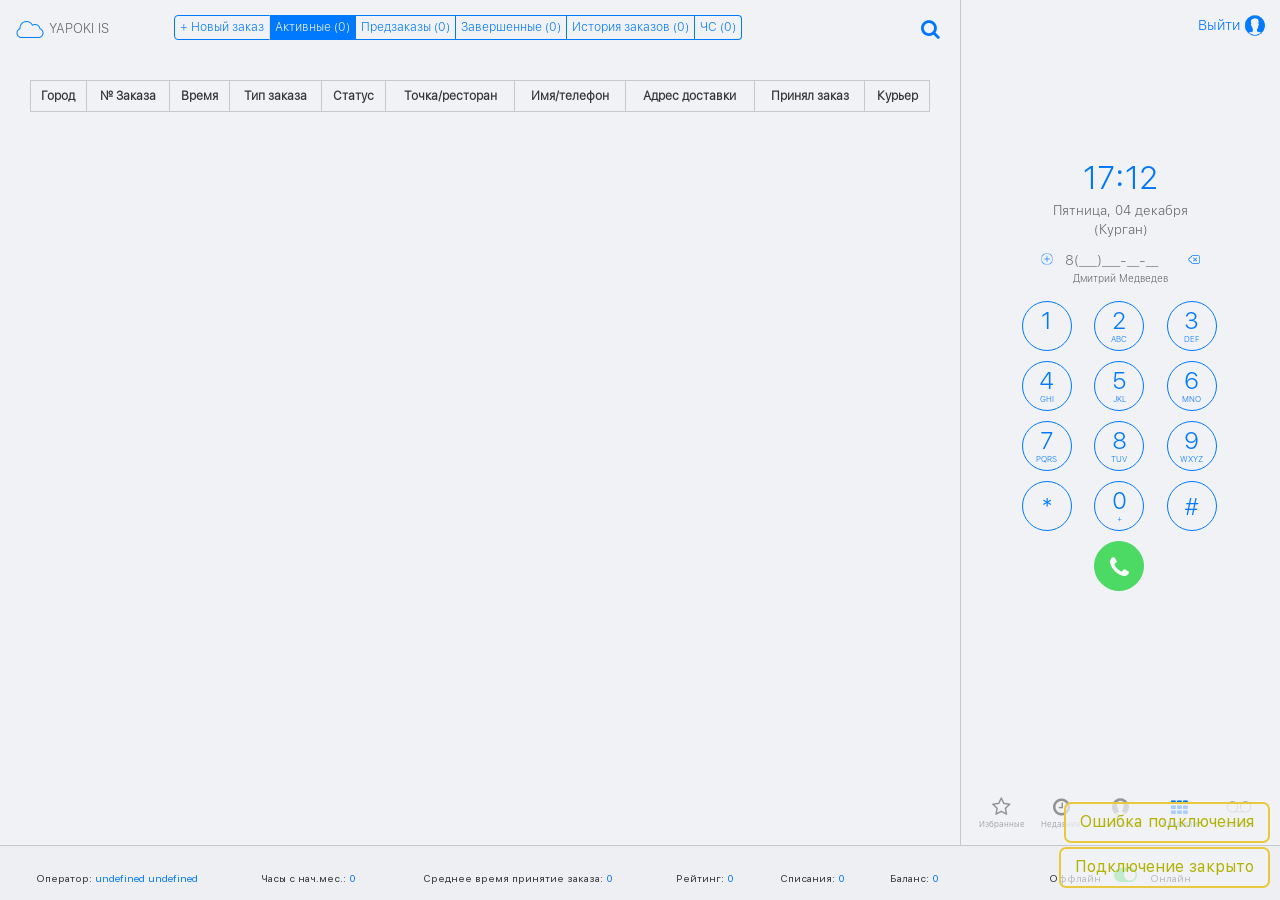
<file: webserver/templates/html/oper/operator.html>
<html lang="ru">

<head>
	<meta http-equiv="content-type" content="text/html; charset=UTF-8">
    <meta name="viewport" content="width=device-width, initial-scale=1, user-scalable=0">
    <link rel="icon" type="image/png" href="../../public/oper/image/favicon.png">
    <link rel="stylesheet" href="../../public/oper/css/bootstrap.css">
    <link rel="stylesheet" href="../../public/oper/css/mystylecss.css">
    <link rel="stylesheet" href="../../public/oper/css/media.css">
    <link rel="stylesheet" href="../../public/oper/css/my_oper.css">
    <title>Панель управления</title>
</head>

<body>    

<div class="container-fluid operator" style="height: 100%">
    <div class="row">

        <!--Главная страница оператора-->
        <div class="col-xs-12 col-sm-9 operator_panel" id="main_div_tab">
            <div class="row">
                <div class="col-sm-2 logo">
                    <img src="../../public/oper/image/cloud.png" alt=""> YAPOKI IS
                </div>
                <div class="col-sm-9">
                    <ul id="main_nav_tab" class="nav nav-tabs">
                      <li id="new_tab"><a  data-toggle="tab">+ Новый заказ</a></li>
                        <li class="active" id="active_tab"><a href="#" data-toggle="tab">Активные (<span>0</span>)</a></li>
                      <li  id="preorder_tab"><a href="#" data-toggle="tab">Предзаказы (<span>0</span>)</a></li>
                      <li id="done_tab"><a href="#" data-toggle="tab">Завершенные (<span>0</span>)</a></li>
                      <li id="history_tab"><a href="#" data-toggle="tab">История заказов (<span>0</span>)</a></li>
                      <li id="black_tab"><a href="#" data-toggle="tab">ЧС (<span>0</span>)</a></li>


                        <!--<li id="new_tab" class="nav-filter__item"><a  data-toggle="tab">+ Новый заказ</a></li>-->
                        <!--<li class="nav-filter__item active" id="active_tab"><a  data-toggle="tab">Активные (2)</a></li>-->
                        <!--<li  id="preorder_tab" class="nav-filter__item"><a  data-toggle="tab">Предзаказы (1)</a></li>-->
                        <!--<li id="done_tab" class="nav-filter__item"><a  data-toggle="tab">Завершенные (2)</a></li>-->
                        <!--<li id="black_tab" class="nav-filter__item"><a  data-toggle="tab">ЧС (2)</a></li>-->
                    </ul>
                </div>
                <div class="col-sm-1 text-right">
                    <a href="#"><i class="fa fa-search" aria-hidden="true"></i></a>
                </div>
            </div>
            <div class="tab-content">
                <div class="tab-pane active" id="activeOrder">
                    <div class="table-wrapper">
                        <table class="filterable">
                            <thead>
                                <tr class="">
                                    <th>Город</th>
                                    <th>№ Заказа</th>
                                    <th>Время</th>
                                    <th>Тип заказа</th>
                                    <th>Статус</th>
                                    <th>Точка/ресторан</th>
                                    <th>Имя/телефон</th>
                                    <th>Адрес доставки</th>
                                    <th>Принял заказ</th>
                                    <th>Курьер</th>

                                    <!--<th ><input type="text" class="form-control" placeholder="Город" disabled></th>-->
                                    <!--<th ><input type="text" class="form-control" placeholder="№ заказа" disabled></th>-->
                                    <!--<th ><input type="text" class="form-control" placeholder="Время" disabled></th>-->
                                    <!--<th><input type="text" class="form-control" placeholder="Тип заказа" disabled>  </th>-->
                                    <!--<th > <input type="text" class="form-control" placeholder="Статус" disabled></th>-->
                                    <!--<th > <input type="text" class="form-control" placeholder="Точка/ресторан" disabled> </th>-->
                                    <!--<th ><input type="text" class="form-control" placeholder="Имя/Телефон" disabled></th>-->
                                    <!--<th> <input type="text" class="form-control" placeholder="Адрес доставки" disabled> </th>-->
                                    <!--<th > <input type="text" class="form-control" placeholder="Принял заказ" disabled></th>-->
                                    <!--<th >  <input type="text" class="form-control" placeholder="Курьер" disabled>   </th>-->
                                </tr>
                                <tr class="collapse filters">
                                    <td><input placeholder="Город" type="text"></td>
                                    <td><input placeholder="№ заказа" type="text"></td>
                                    <td><input placeholder="Время" type="text"></td>
                                    <td><input placeholder="Тип заказа" type="text"></td>
                                    <td><input placeholder="Статус" type="text"></td>
                                    <td><input placeholder="Точка/ресторан" type="text"></td>
                                    <td><input placeholder="Имя/телефон" type="text"></td>
                                    <td><input placeholder="Адрес доставки" type="text"></td>
                                    <td><input placeholder="Принял заказ" type="text"></td>
                                    <td><input placeholder="Курьер" type="text"></td>
                                </tr>

                            </thead>
                            <tbody class="orderList" id="tbody1">


                            </tbody>
                        </table>
                    </div>
                </div>
                <div class="tab-pane" id="preOrder">
                    <div class="table-wrapper">
                        <table class="filterable">
                            <thead>
                                <tr>
                                    <th>Город</th>
                                    <th>№ Заказа</th>
                                    <th>Время</th>
                                    <th>Тип заказа</th>
                                    <th>Статус</th>
                                    <th>Точка/ресторан</th>
                                    <th>Имя/телефон</th>
                                    <th>Адрес доставки</th>
                                    <th>Принял заказ</th>
                                    <th>Курьер</th>
                                </tr>
                                <tr class="collapse filters">
                                    <td><input placeholder="Город" type="text"></td>
                                    <td><input placeholder="№ заказа" type="text"></td>
                                    <td><input placeholder="Время" type="text"></td>
                                    <td><input placeholder="Тип заказа" type="text"></td>
                                    <td><input placeholder="Статус" type="text"></td>
                                    <td><input placeholder="Точка/ресторан" type="text"></td>
                                    <td><input placeholder="Имя/телефон" type="text"></td>
                                    <td><input placeholder="Адрес доставки" type="text"></td>
                                    <td><input placeholder="Принял заказ" type="text"></td>
                                    <td><input placeholder="Курьер" type="text"></td>
                                </tr>
                            </thead>
                            <tbody class="orderList" id="orderListPre">


                            </tbody>
                        </table>
                    </div>
                </div>
                <div class="tab-pane" id="finishOrder">
                    <div class="table-wrapper">
                        <table class="filterable">
                            <thead>
                                <tr>
                                    <th>Город</th>
                                    <th>№ Заказа</th>
                                    <th>Время</th>
                                    <th>Тип заказа</th>
                                    <th>Статус</th>
                                    <th>Точка/ресторан</th>
                                    <th>Имя/телефон</th>
                                    <th>Адрес доставки</th>
                                    <th>Принял заказ</th>
                                    <th>Курьер</th>
                                </tr>
                                <tr class="collapse filters">
                                    <td><input placeholder="Город" type="text"></td>
                                    <td><input placeholder="№ заказа" type="text"></td>
                                    <td><input placeholder="Время" type="text"></td>
                                    <td><input placeholder="Тип заказа" type="text"></td>
                                    <td><input placeholder="Статус" type="text"></td>
                                    <td><input placeholder="Точка/ресторан" type="text"></td>
                                    <td><input placeholder="Имя/телефон" type="text"></td>
                                    <td><input placeholder="Адрес доставки" type="text"></td>
                                    <td><input placeholder="Принял заказ" type="text"></td>
                                    <td><input placeholder="Курьер" type="text"></td>
                                </tr>
                            </thead>
                            <tbody class="orderList" id="orderListFinish">


                            </tbody>
                        </table>
                    </div>
                </div>
                <div class="tab-pane" id="bl">
                </div>
                <div class="tab-pane" id="historyOrder">
                    <div class="col-sm-8">
                        <label for="client_phone2">Номер телефона</label>
                        <input type="text" id="client_phone2" class="tel_num" placeholder="Введите номер телефона">
                        <a href="#" class="button_border" id="loadtel2">Загрузить</a>
                        <label class="radio-inline">
                        <input name="RG1" id="radio1" value="1" checked="" type="radio"> за неделю
                        </label>
                        <label class="radio-inline">
                        <input name="RG1" id="radio2" value="2" type="radio"> за месяц
                        </label>
                        <label class="radio-inline">
                            <input name="RG1" id="radio3" value="3" type="radio"> за год
                        </label>
                    </div>
                    <br>
                    <div class="table-wrapper">
                        <table class="filterable">
                            <thead>
                            <tr>
                                <th>Город</th>
                                <th>№ Заказа</th>
                                <th>Время</th>
                                <th>Тип заказа</th>
                                <th>Статус</th>
                                <th>Точка/ресторан</th>
                                <th>Имя/телефон</th>
                                <th>Адрес доставки</th>
                                <th>Принял заказ</th>
                                <th>Курьер</th>
                            </tr>
                            <tr class="collapse filters">
                                <td><input placeholder="Город" type="text"></td>
                                <td><input placeholder="№ заказа" type="text"></td>
                                <td><input placeholder="Время" type="text"></td>
                                <td><input placeholder="Тип заказа" type="text"></td>
                                <td><input placeholder="Статус" type="text"></td>
                                <td><input placeholder="Точка/ресторан" type="text"></td>
                                <td><input placeholder="Имя/телефон" type="text"></td>
                                <td><input placeholder="Адрес доставки" type="text"></td>
                                <td><input placeholder="Принял заказ" type="text"></td>
                                <td><input placeholder="Курьер" type="text"></td>
                            </tr>
                            </thead>
                            <tbody class="orderList" id="orderListHistory">


                            </tbody>
                        </table>
                    </div>
                </div>
            </div>
            
            <!-- Модальные окна -->
           
            <div class="modal fade"  tabindex="-1" role="dialog" id="confirm" aria-hidden="true">
                <div class="modal-dialog">
                    <div class="modal-content">
                        <div class="modal-body">
                            <p class="h4">Вы действительно хотите отменить заказ?</p>
                            <p>Отменённый заказ будет перенесён в "Завершенные" с пометкой "Отменён"</p>
                        </div>
                        <div class="modal-footer">
                            <button type="button" data-toggle="modal" data-target="#confirmReason">Да</button>
                            <button type="button" data-dismiss="modal">Нет</button>
                        </div>
                    </div>
                </div>
            </div>
            <div class="modal fade"  tabindex="-1" role="dialog" id="confirmReason" aria-hidden="true">
                <div class="modal-dialog">
                    <div class="modal-content">
                        <div class="modal-body">
                            <p class="h4">Укажите причину отмены заказа:</p>
                            <textarea name="" id="cancelCause" cols="30" rows="5"></textarea>
                        </div>
                        <div class="modal-footer">
                            <button type="button" id="cancelCauseYes" data-dismiss="modal">Да</button>
                            <button type="button" data-dismiss="modal">Нет</button>
                        </div>
                    </div>
                </div>
            </div>
        </div>

        <!--Страница нового заказа-->
        <div class="col-xs-12 col-sm-9" id="new_div_tab">
            <ul class="nav nav-tabs client_order">
                <li class="active"  id="tab_client"><a href="#client" data-toggle="tab">Клиент</a></li>
                <li id="tab_order"><a href="#order_client" data-toggle="tab">Заказ</a></li>
            </ul>
            <div class="tab-content">
                <div class="tab-pane active" id="client">
                    <p class="h3">Япоки, оператор Анжела, здраствуйте!</p>
                    <div class="row">
                        <div class="col-sm-3">
                            <label for="city_client">Из какого города Вы звоните?</label>
                        </div>
                        <div class="col-sm-9">
                            <input id="city_client" type="text" placeholder="Введите город" value="Курган">
                            <a href="#" class="button_border clearbutton">Очистить</a>
                        </div>
                    </div>
                    <div class="row">
                        <div class="col-sm-3">
                            <label for="client_name">Как Вас зовут?<span class="font_red">*</span></label>
                        </div>
                        <div class="col-sm-5">
                            <input id="client_name" placeholder="Введите имя" type="text">
                            <a href="#" class="button_border clearbutton">Очистить</a>
                        </div>
                        <div class="col-sm-4">
                            Уточните: Вас зовут <span class="client_name_oper">Дмитрий</span>?
                        </div>
                    </div>
                    <div class="row">
                        <div class="col-sm-3">
                            <label for="client_phone"><span class="client_name_oper"> Дмитрий</span>, Ваш телефон?</label>
                        </div>
                        <div class="col-sm-5">
                            <input type="text" id="client_phone" class="tel_num" placeholder="Введите номер телефона">
                            <a href="#" class="button_border clearbutton">Очистить</a>
                            <a href="#" class="button_border" id="loadtel">Загрузить</a>
                        </div>
                        <div class="col-sm-4">
                            <!-- Не используем в новой версии? <a href="#" class="client_phone_cleaner button_border">Очистить и вставить код города</a>-->
                        </div>
                    </div>
                    <div class="row">
                        <div class="col-sm-3">
                            <span class="client_name_oper"> Дмитрий</span>, Вы хотите оформить заказ на доставку или навынос?
                        </div>
                        <div class="col-sm-5">
                            <ul class="nav nav-tabs">
                                <!--<ul class="nav nav-tabs delivery_met">-->
                                <li id="delivery" class="active  delivery_met"><a href="#delivery" data-toggle="tab">Доставка</a></li>
                                <li id="self" class="delivery_met"><a href="#take_away" data-toggle="tab">Навынос</a></li>
                            </ul>

                        </div>
                        <div class="col-sm-4">
                            <!--class="dropdown pull-right"-->
                            <div >
                                <p class="pull-left" id="warning_dellivery"> </p>
                            <select  id="take_away_address" name="Точка самовывоза"  >
                                <option value="1">Гоголя</option>
                                <option value="2">Пролетарская</option>
                                <option value="3">5 мкрн.</option>
                            </select>


                            </div>

                            <div >

                        </div>
                        </div>
                    </div>
                    <div class="row">
                        <div class="col-sm-3">
                        </div>
                        <div class="col-sm-5">
                        </div>
                        <div class="col-sm-4">
                        <input  type="checkbox"  id="ignore_delivery">
                        <label  style="margin-left: 5px" for="ignore_delivery">Любая зона доставки</label>
                        </div>
                    </div>
                    <div class="row">
                        <div class="col-sm-3">

                        </div>
                        <div class="col-sm-5">
                            <input type="checkbox" id="on_time"><label for="on_time">Заказ на время</label>
                            <!--<input id="chuse_time" type="text" placeholder="14:00">-->
                            <input disabled id="select_date" type="date" autocomplete="off">
                            <input disabled id="select_time" type="time" min="08:00" max="23:00" autocomplete="off">
                        </div>
                        <div class="col-sm-4">
                            <input  type="checkbox"  id="to_workers">
                            <label  style="margin-left: 5px" for="to_workers">Обед сотрудника</label>
                            <input  style="display: none" id="input_to_workers" type="text" placeholder="Введите подразделение">
                        </div>
                    </div>
                    <div class="row">
                        <div class="col-sm-3">
                            На какой адрес доставить?
                        </div>
                        <div class="col-sm-5 operator_client_adress">
                            <label for="client_adress"><input type="text" id="client_adress" placeholder="Поиск"></label>
                            <div class="panel-group" id="accordion1" role="tablist" aria-multiselectable="true">
                                <div class="panel">
                                    <div class="panel-heading" role="tab" id="headingOne">
                                        <a role="button" data-toggle="collapse" data-parent="#accordion1" href="#collapseOne" aria-expanded="false" aria-controls="collapseOne">
                                            Новый адрес
                                        </a>
                                    </div>
                                    <div id="collapseOne" class="panel-collapse collapse" role="tabpanel" aria-labelledby="headingOne">
                                        <div class="panel-body">
                                            <input id="street_client" class="col-sm-12" type="text" placeholder="Введите адрес" value="">
                                            <div class="row">
                                                <label class="col-sm-4" for="home_number">Дом <input id="home_number" type="text"></label>
                                                <label class="col-sm-4" for="corp_str">Корп./Стр. <input id="corp_str" type="text"></label>
                                                <label class="col-sm-4" for="kv_of">Кв./Оф. <input id="kv_of" type="text"></label>

                                            </div>
                                            <div class="row">
                                                <label class="col-sm-4" for="podyezd">Подъезд <input id="podyezd" type="text"></label>
                                                <label class="col-sm-4" for="level">Этаж <input id="level" type="text"></label>
                                                <label class="col-sm-4" for="cod">Код <input id="cod" type="text"></label>
                                            </div>
                                        </div>
                                    </div>
                                </div>

                            </div>
                        </div>
                        <div class="col-sm-4">
                            <p>Среднее время ожидания зависит от заказа</p>
                            <ul class="operator_waite_time">
                                <li><div class="pull-right font_blue">00:45</div>суши и роллы:</li>
                                <li><div class="pull-right font_blue">00:55</div>пицца и закуски:</li>
                                <li><div class="pull-right font_blue">00:35</div>смешанный заказ:</li>
                            </ul>
                        </div>
                    </div>
                    <div class="row">
                        <div class="col-sm-3">
                            <label for="comment_order">Комментарии к заказу</label>
                        </div>
                        <div class="col-sm-9">
                            <textarea name="" id="comment_order" cols="60" rows="5" placeholder="Введите текст комментария"></textarea>
                            <a href="#"  class="pull-right green_button" id="next_btn">
                                Далее
                            </a>
                            <a href="#" class="pull-right red_button" id="cancel_btn2">
                                Отмена
                            </a>
                        </div>
                    </div>
                </div>
                <div class="tab-pane" id="order_client">
                    <div class="row">
                        <div class="col-sm-5">
                            <span class="client_name_oper"> Дмитрий</span>, сумма Вашего заказа
                            <span class="font_blue" id="overall_cost">0 р</span>
                        </div>
                        <div class="col-sm-7">
                            <a class="button_border" href="#" id="cart_btn">В меню</a>
                        </div>
                    </div>
                    <div class="row">
                        <div class="col-sm-5">
                            Рассчет наличными или картой?
                        </div>
                        <div class="col-sm-7">
                            <ul class="nav nav-tabs pay_met">
                                <!--<ul class="nav nav-tabs pay_met">-->
                                <li class="active" id="cash"><a href="#cash" data-toggle="tab">Наличными</a></li>
                                <li id="card"><a href="#card" data-toggle="tab">Картой</a></li>
                            </ul>
                        </div>
                    </div>
                    <div class="row">
                        <div class="col-sm-5">
                            С какой суммы приготовить сдачу?
                        </div>
                        <div class="col-sm-7">
                            <input id="ostatok" type="text">
                            <a class="button_border" href="#">Ровно</a>
                            <p class="money_summ"><a href="#">500</a>/<a href="#">1000</a>/<a href="#">5000</a></p>

                        </div>
                    </div>
                    <div class="row">
                        <div class="col-sm-5">
                            <label for="comment_order2">Комментарии к заказу</label>
                        </div>
                        <div class="col-sm-7">
                            <textarea name="" placeholder="Введите текст комментария" id="comment_order2" cols="60" rows="5"></textarea>
                        </div>
                    </div>
                    <div class="row">
                        <div class="col-sm-12">
                            <span class="client_name_oper"> Дмитрий</span>, заказ будет <span class="delivery_name"> приготовлен </span> между
                            <span class="font_blue" id="timeFinish1">13:20</span> и <span class="font_blue" id="timeFinish2">13:30</span>.
                            <p>Спасибо за заказ и приятного аппетита!</p>
                        </div>
                    </div>
                    <div class="row">
                        <div class="col-sm-12 finish_buttons">
                            <a class="red_button" id="cancel_btn" href="#">Отмена</a>
                            <a class="green_button" id="finish_btn" href="#">Готово</a>
                        </div>
                    </div>
                </div>
            </div>
        </div>

        <!--редактирование заказа-->
        <div class="col-xs-12 col-sm-9" id="new_div_tab2">
            <ul class="nav nav-tabs client_order">
                <li class="active"  id="tab_client2"><a href="#client2" data-toggle="tab">Клиент</a></li>
                <li id="tab_order2"><a href="#order_client2" data-toggle="tab">Заказ</a></li>
            </ul>
            <div class="tab-content">
                <div class="tab-pane active" id="client2">
                    <p class="h3">Япоки, оператор Анжела, здраствуйте!</p>
                    <div class="row">
                        <div class="col-sm-3">
                            <label for="city_client2">Из какого города Вы звоните?</label>
                        </div>
                        <div class="col-sm-9">
                            <input id="city_client2" type="text" placeholder="Введите город" value="Курган">
                            <a href="#" class="button_border clearbutton">Очистить</a>
                        </div>
                    </div>
                    <div class="row">
                        <div class="col-sm-3">
                            <label for="client_name2">Как Вас зовут?<span class="font_red">*</span></label>
                        </div>
                        <div class="col-sm-5">
                            <input id="client_name2" placeholder="Введите имя" type="text">
                            <a href="#" class="button_border clearbutton">Очистить</a>
                        </div>
                        <div class="col-sm-4">
                            Уточните: Вас зовут <span class="client_name_oper">Дмитрий</span>?
                        </div>
                    </div>
                    <div class="row">
                        <div class="col-sm-3">
                            <label for="client_phone_2"><span class="client_name_oper"> Дмитрий</span>, Ваш телефон?</label>
                        </div>
                        <div class="col-sm-5">
                            <input type="text" id="client_phone_2" class="tel_num" placeholder="Введите номер телефона">
                            <a href="#" class="button_border clearbutton">Очистить</a>
                            <a href="#" class="button_border" id="loadtel22">Загрузить</a>
                        </div>
                        <div class="col-sm-4"> </div>
                    </div>
                    <div class="row">
                        <div class="col-sm-3">
                            <span class="client_name_oper"> Дмитрий</span>, Вы хотите оформить заказ на доставку или навынос?
                        </div>
                        <div class="col-sm-5">
                            <ul class="nav nav-tabs">
                                <!--<ul class="nav nav-tabs delivery_met">-->
                                <li id="delivery2" class="active  delivery_met"><a href="#delivery2" data-toggle="tab">Доставка</a></li>
                                <li id="self2" class="delivery_met"><a href="#take_away2" data-toggle="tab">Навынос</a></li>
                            </ul>

                        </div>
                        <div class="col-sm-4">
                            <div >
                                <p class="pull-left" id="warning_dellivery2"> </p>
                                <select  id="take_away_address2" name="Точка самовывоза"  >
                                    <option value="1">Гоголя</option>
                                    <option value="2">Пролетарская</option>
                                    <option value="3">5 мкрн.</option>
                                </select>
                            </div>
                            <div >   </div>
                        </div>
                    </div>
                    <div class="row">
                        <div class="col-sm-3"> </div>
                        <div class="col-sm-5"> </div>
                        <div class="col-sm-4">
                            <input  type="checkbox"  id="ignore_delivery2">
                            <label  style="margin-left: 5px" for="ignore_delivery">Любая зона доставки</label>
                        </div>
                    </div>
                    <div class="row">
                        <div class="col-sm-3">  </div>
                        <div class="col-sm-5">
                            <input type="checkbox" id="on_time2"><label for="on_time">Заказ на время</label>
                            <!--<input id="chuse_time" type="text" placeholder="14:00">-->
                            <input disabled id="select_date2" type="date" autocomplete="off">
                            <input disabled id="select_time2" type="time" min="08:00" max="23:00" autocomplete="off">
                        </div>

                    </div>
                    <div class="row">
                        <div class="col-sm-3"> На какой адрес доставить? </div>
                        <div class="col-sm-5 operator_client_adress">

                            <div class="panel-group" id="accordion2" role="tablist" aria-multiselectable="true">
                                <div class="panel">
                                    <div class="panel-heading" role="tab" id="headingOneEdit">
                                        <a role="button" data-toggle="collapse" data-parent="#accordion2" href="#collapseOneEdit" aria-expanded="false" aria-controls="collapseOneEdit">
                                            Новый адрес
                                        </a>
                                    </div>
                                    <div id="collapseOneEdit" class="panel-collapse collapse" role="tabpanel" aria-labelledby="headingOneEdit">
                                        <div class="panel-body">
                                            <input id="street_client_edit" class="col-sm-12" type="text" placeholder="Введите адрес" value="">
                                            <div class="row">
                                                <label class="col-sm-4" for="home_number_edit">Дом <input id="home_number_edit" type="text"></label>
                                                <label class="col-sm-4" for="corp_str_edit">Корп./Стр. <input id="corp_str_edit" type="text"></label>
                                                <label class="col-sm-4" for="kv_of_edit">Кв./Оф. <input id="kv_of_edit" type="text"></label>

                                            </div>
                                            <div class="row">
                                                <label class="col-sm-4" for="podyezd_edit">Подъезд <input id="podyezd_edit" type="text"></label>
                                                <label class="col-sm-4" for="level_edit">Этаж <input id="level_edit" type="text"></label>
                                                <label class="col-sm-4" for="cod_edit">Код <input id="cod_edit" type="text"></label>
                                            </div>
                                        </div>
                                    </div>
                                </div></div>
                        </div>

                    </div>
                    <div class="row">
                        <div class="col-sm-3">
                            <label for="comment_order_edit">Комментарии к заказу</label>
                        </div>
                        <div class="col-sm-9">
                            <textarea name="" id="comment_order_edit" cols="60" rows="5" placeholder="Введите текст комментария"></textarea>
                            <a href="#"  class="pull-right green_button" id="next_btn2"> Далее   </a>
                            <a href="#" class="pull-right red_button" id="cancel_btn22"> Отмена  </a>
                        </div>
                    </div>
                </div>
                <div class="tab-pane" id="order_client2">
                    <div class="row">
                        <div class="col-sm-5">
                            <span class="client_name_oper"> Дмитрий</span>, сумма Вашего заказа
                            <span class="font_blue" id="overall_cost2">0 р</span>
                        </div>
                        <div class="col-sm-7">
                            <a class="button_border" href="#" id="cart_btn2">В меню</a>
                        </div>
                    </div>
                    <div class="row">
                        <div class="col-sm-5">
                            Рассчет наличными или картой?
                        </div>
                        <div class="col-sm-7">
                            <ul class="nav nav-tabs pay_met">
                                <!--<ul class="nav nav-tabs pay_met">-->
                                <li class="active" id="cash2"><a href="#cash2" data-toggle="tab">Наличными</a></li>
                                <li id="card2"><a href="#card2" data-toggle="tab">Картой</a></li>
                            </ul>
                        </div>
                    </div>

                    <div class="row">
                        <div class="col-sm-5">
                            <label for="comment_order2">Комментарии к заказу</label>
                        </div>
                        <div class="col-sm-7">
                            <textarea name="" placeholder="Введите текст комментария" id="comment_order22" cols="60" rows="5"></textarea>
                        </div>
                    </div>

                    <div class="row">
                        <div class="col-sm-12 finish_buttons">
                            <a class="red_button" id="cancel_btn222" href="#">Отмена</a>
                            <a class="green_button" id="finish_btn2" href="#">Готово</a>
                        </div>
                    </div>
                </div>
            </div>
        </div>

        <!--Боковая панель-->
        <div class="col-xs-12 col-sm-3 sidebar">
            <div class="clearfix text-right font_blue">
                <button id="logout"  class="btn btn-link font_blue logout" name="btnExit">Выйти
                </button>                
            </div>
            <div style="display: table;height: 90%;width: 100%;">
                <div style="display: table-cell;vertical-align: middle;">
                    <div class="tab-content">
                        <div class="tab-pane active" id="dial">
                            <div class="clearfix text-center time-block">
                                <span id="doc_time" class="font_blue"></span>
                                <span id="doc_date"></span>
                                <p class="city">(Курган)</p>
                            </div>
                            <div class="dialed text-center">
                                <i class="add_number"></i><input class="num tel_num" id="tel_num" type="tel" placeholder="8(___)___-__-__"><i onclick="$('#tel_num').val('')" class="remove_number"></i>
                                <p class="name">Дмитрий Медведев</p>
                            </div>
                            <ul class="set_number">
                                <li>
                                    <a onclick="number_tel('1')">1</a>
                                </li>
                                <li>
                                    <a onclick="number_tel('2')">2 <span>ABC</span></a>
                                </li>
                                <li>
                                    <a onclick="number_tel('3')">3 <span>DEF</span></a>
                                </li>
                                <li>
                                    <a onclick="number_tel('4')">4 <span>GHI</span></a>
                                </li>
                                <li>
                                    <a onclick="number_tel('5')">5 <span>JKL</span></a>
                                </li>
                                <li>
                                    <a onclick="number_tel('6')">6 <span>MNO</span></a>
                                </li>
                                <li>
                                    <a onclick="number_tel('7')">7 <span>PQRS</span></a>
                                </li>
                                <li>
                                    <a onclick="number_tel('8')">8 <span>TUV</span></a>
                                </li>
                                <li>
                                    <a onclick="number_tel('9')">9 <span>WXYZ</span></a>
                                </li>
                                <li class="star-button">
                                    <a>*</a>
                                </li>
                                <li>
                                    <a onclick="number_tel('0')">0 <span>+</span></a>
                                </li>
                                <li class="grille-button">
                                    <a>#</a>
                                </li>
                                <li class="call-button">
                                    <a href="#activeCall" data-toggle="tab"><i class="fa fa-phone"></i></a>
                                </li>
                            </ul>
                            <ul class="toolbar_phone">
                                <li><a href="#"><i class="fa fa-star-o"></i><span>Избранные</span></a></li>
                                <li><a href="#"><i class="fa fa-clock-o"></i><span>Недавние</span></a></li>
                                <li><a href="#"><i class="contacts_icon"></i><span>Контакты</span></a></li>
                                <li class="active"><a href="#"><i class="fa fa-th"></i><span>Клавиши</span></a></li>
                                <li><a href="#"><i class="audio_icon"></i><span>Записи</span></a></li>
                            </ul>
                        </div>                
                        <div class="tab-pane" id="activeCall">
                            <!-- Когда пошел вызов, выводим -->
                            <div class="clearfix text-center time-block">
                                <span id="doc_time_dark" class="font_blue"></span>
                                <span id="doc_date_dark"></span>
                                <p class="city">(Курган)</p>
                            </div>
                            <div class="dialed">
                                <p class="name">Дмитрий Медведев</p>
                                <p class="count_time">00:07</p>
                            </div>
                            <ul class="set_number">
                                <li>
                                    <a href="#"><i class="fa fa-microphone-slash"></i></a>
                                </li>
                                <li>
                                    <a href="#"><i class="fa fa-th"></i></a>
                                </li>
                                <li>
                                    <a href="#"><i class="fa fa-user"></i></a>
                                </li>
                                <li class="finishcall-button">
                                    <a href="#dial" data-toggle="tab"><i class="finish_call"></i></a>
                                </li>
                            </ul>
                        </div>
                    </div>  
                </div>
            </div>          
        </div>
    </div>

</div>

<!--основной див корзины-->
<div id="page_cart" class="container-fluid operator-cart" style="height: 95%">
    <div class="row">


        <!--категории и товары-->
        <div class="col-xs-12 col-sm-9" id="products_cat">
            <label class="clearfix" for="product_search"><span>Что будете заказывать?</span> <input type="text"
                                                                                                    id="product_search"
                                                                                                    placeholder="Введите название блюда или ингридиента"></label>
            <ul class="product_group">
                <li class="active"><a href="#sets" data-toggle="tab">Сеты</a></li>
                <li><a href="#rols" data-toggle="tab">Роллы</a></li>
                <li><a href="#zrols" data-toggle="tab">Запеченные роллы</a></li>
                <li><a href="#sushi" data-toggle="tab">Суши</a></li>
                <li><a href="#pizza" data-toggle="tab">Пицца</a></li>
                <li><a href="#salat" data-toggle="tab">Салаты и закуски</a></li>
                <li><a href="#drink" data-toggle="tab">Напитки и десерты</a></li>
                <li><a href="#sous" data-toggle="tab">Соусы</a></li>
                <li><a href="#other" data-toggle="tab">Остальное</a></li>
            </ul>
            <div class="tab-content product_search_result">
                <div class="tab-pane active" id="sets">
                    <ul class="product_group">
                        <!--нименования прдуктов-->
                    </ul>
                </div>
                <div class="tab-pane" id="rols">
                    <ul class="product_group">
                        <li><a href="#">Ролл унаги</a></li>
                        <li><a href="#">Ролл филадельфия</a></li>
                    </ul>
                </div>
                <div class="tab-pane" id="zrols">
                    <ul class="product_group"></ul>
                </div>
                <div class="tab-pane" id="sushi">
                    <ul class="product_group"></ul>
                </div>
                <div class="tab-pane" id="pizza">
                    <ul class="product_group">

                            <li><a href="#pizza_big" data-toggle="tab">Большая</a></li>

                            <li><a href="#pizza_small" data-toggle="tab">Маленькая</a></li>

                    </ul>
                </div>
                <div class="tab-pane" id="pizza_small">
                    <ul class="product_group">

                        <li><a href="#">Маленькая</a></li>

                        <li><a href="#">Маленькая</a></li>

                    </ul>
                </div>
                <div class="tab-pane" id="pizza_big">
                    <ul class="product_group">

                        <li><a href="#pizza_big_t" data-toggle="tab">Тонкое тесто</a></li>

                        <li><a href="#pizza_big_tr" data-toggle="tab">Традиционная</a></li>

                    </ul>
                </div>

                <div class="tab-pane" id="pizza_big_t">
                    <ul class="product_group">
                        <li><a href="#">Большая----t</a></li>

                        <li><a href="#">Большая----t</a></li>
                    </ul>
                </div>

                <div class="tab-pane" id="pizza_big_tr">
                    <ul class="product_group">
                        <li><a href="#">Большая----tr</a></li>

                        <li><a href="#">Большая----tr</a></li>
                    </ul>
                </div>


                <div class="tab-pane" id="salat">
                    <ul class="product_group"></ul>
                </div>
                <div class="tab-pane" id="drink">
                    <ul class="product_group"></ul>
                </div>
                <div class="tab-pane" id="sous">
                    <ul class="product_group"></ul>
                </div>
                <div class="tab-pane" id="other">
                    <ul class="product_group"></ul>
                </div>
            </div>
        </div>

        <!--Выбранный продукт-->
        <div id="description" class="col-xs-12 col-sm-9 discripton" style="display: none">

        </div>

        <!--корзина-->
        <div class="col-xs-12 col-sm-3 sidebar" id="cart">
            <ul class="nav nav-tabs">
                <li class="delivery_met active"><a href="#delivery" data-toggle="tab">Доставка</a></li>
                <li class="delivery_met"><a href="#take_away" data-toggle="tab">Навынос</a></li>
            </ul>
            <p class="h5 align-left">Вы заказываете</p>
            <div class="order-list">
                <div class="panel-group" id="accordion" role="tablist" aria-multiselectable="true">
                    <div id="cart_list" class="panel">

                        <div class="panel-heading" role="tab" id="headingTwo">
                            <a data-toggle="collapse" data-parent="#accordion" href="#collapseTwo" aria-expanded="true"
                               aria-controls="collapseTwo">
                                Колличество персон<span class="count" id="count_person_span">0</span>
                            </a>
                        </div>
                        <div id="collapseTwo" class="panel-collapse collapse in" role="tabpanel" aria-expanded="true"
                             aria-labelledby="headingTwo">
                            <div class="panel-body">
                                <button onclick="var x = document.getElementById('count_person'); x.value = (+x.value < 1 ? 0 : +x.value - 1); document.getElementById('count_person_span').innerHTML = x.value"
                                        class="minus">-
                                </button>
                                <input id="count_person"
                                       onkeyup="this.value = this.value.replace(/[^0-9\\.]/g, '');  document.getElementById('count_person_span').innerHTML = document.getElementById('count_person').value;"
                                       class="input" type="text" placeholder="0" value="0">
                                <button onclick="var x = document.getElementById('count_person'); x.value = +x.value + 1; document.getElementById('count_person_span').innerHTML = x.value"
                                        class="plus">+
                                </button>
                            </div>
                        </div>
                    </div>
                    <div style="border-top: 2px solid green" class="panel">

                        <div class="panel">
                            <div class="panel">
                                <div class="panel-heading" role="tab" id="heading_promo">
                                    <a id="load_promo">
                                            <!--data-toggle="collapse" data-parent="#accordion" href="#collapse_promo"-->
                                       <!--aria-expanded="true"-->
                                       <!--aria-controls="collapse_promo"-->
                                        Акции:
                                    </a>
                                    <span></span>
                                </div>
                                <div id="collapse_promo" class="panel-collapse collapse in" role="tabpanel"
                                     aria-expanded="true" aria-labelledby="heading_promo">
                                    <div id="promotion"></div>
                                </div>
                            </div>
                        </div>
                    </div>
                </div>
            </div>
            <!--<select class="pull-right" id="promo_discount" name="Скидка"></select>-->
            <p class="h5 align-left">Без скидки: <span class="pull-right font_blue overall_cost over_price">0 p.</span></p>
            <p class="h5 align-left">К оплате: <span class="pull-right font_blue overall_cost over_price_without" id="over_price">0 p.</span></p>
            <div class="col-sm-12 finish_buttons">
                <div class="col-sm-12">
                <a id="cart_btn_cancel" class="cart_btn_cancel red_button" >Отмена</a>
                <a id="cart_btn_apply" class="green_button">Готово</a>
            </div>
            </div>
        </div>
    </div>
</div>



<!-- Навигация -->
<nav class="row navbar navbar-fixed-bottom page_footer cassir-footer" role="navigation">
    <div class="col-xs-12">
        <div class="navbar-header">
            <button type="button" class="navbar-toggle" data-toggle="collapse" data-target=".nav-collapse" onmousedown="procCollapse()">
                <span class="icon-bar"></span>
                <span class="icon-bar"></span>
                <span class="icon-bar"></span>
            </button>
            <p class="visible-xs">
                <span id="name_role1">Оператор: </span>
                <span class="font_blue" id="fio1">Не авторизован</span>
            </p>
        </div>
        <!--user_stat= {-->
        <!--WorkHours: 148,             //Часы с нач.мес.: 148-->
        <!--TimeGetMedium:"1:10",       //Среднее время принятие заказа: 1:15-->
        <!--Rating:95,                  //Рейтинг: 95-->
        <!--BalansMinus: 3599,          //Списания: 3 552-->
        <!--Balans: 15451-->
        <div class="collapse navbar-collapse nav-collapse">
            <ul class="nav navbar-nav">
                <li class="hidden-xs">
                    <p class="font_footer">
                        <span id="name_role">Оператор: </span>
                        <span class="font_blue" id="fio">Не авторизован</span>
                    </p>
                </li>
                <li>
                    <p class="font_footer">
                        Часы с нач.мес.:
                        <span class="font_blue" id="horse_m">0</span>
                    </p>
                </li>
                <li>
                    <p class="font_footer">
                        Среднее время принятие заказа:
                        <span class="font_blue" id="time_acceptance_order">0</span>
                    </p>
                </li>
                <li>
                    <p class="font_footer">
                        Рейтинг:
                        <span class="font_blue" id="rating">0</span>
                    </p>
                </li>
                <li>
                    <p class="font_footer">
                        Списания:
                        <span class="font_blue" id="award">0</span>
                    </p>
                </li>
                <li>
                    <p class="font_footer">
                        Баланс:
                        <span class="font_blue" id="balance">0</span>
                    </p>
                </li>
                <li>
                    <p>Оффлайн <i onclick="onOff()" class="fa fa-toggle-on" aria-hidden="true"></i> Онлайн</p>
                </li>
            </ul>
        </div>
    </div>
</nav>
<div id="warning">
</div>
<!-- Скрипты -->
<script src="../../public/oper/js/jquery.js" type="text/javascript"></script>
<script src="../../public/oper/js/myjs.js" type="text/javascript"></script>
<script src="../../public/oper/js/bootstrap.js" type="text/javascript"></script>
<script src="../../public/oper/js/jquery.formstyler.js" type="text/javascript"></script>
<script src="../../public/oper/js/jquery.maskedinput.js" type="text/javascript"></script>
<script src="../../public/oper/js/typeahead.jquery.js" type="text/javascript"></script>
<script src="../../public/oper/js/jquery.cookie.js"></script>

<script src="../../public/oper/js/cart.js" type="text/javascript"></script>
<script src="../../public/oper/js/promotion.js" type="text/javascript"></script>
<script src="../../public/oper/js/conf.js"></script>
<script src="../../public/oper/js/time.js"></script>
<script src="../../public/oper/js/wsocket.js"></script>

<script src="../../public/oper/js/new.js"></script>
<!--<script src="../../public/oper/js/sip-0.7.7.js"></script>-->
<!--<script src="../../public/oper/js/wsip.js"></script>-->

<!--<script src="../../public/oper/js/jssip-3.0.7.js"></script>-->




</body>

</html>
</file>
<file: webserver/templates/public/oper/css/mystylecss.css>
/* Подгрузка шрифтов */

@font-face {
    font-family: 'San Francisco';
    src: url('../fonts/SF-UI-Text-Regular.ttf') format('truetype');
    font-style: normal;
    font-weight: normal;
}

@font-face {
    font-family: 'San Francisco Light';
    src: url('../fonts/SF-UI-Text-Light.otf') format('truetype');
    font-style: normal;
    font-weight: normal;
}

@font-face {
    font-family: 'FontAwesome';
    src: url('../fonts/fontawesome-webfont.ttf') format('truetype');
    font-style: normal;
    font-weight: normal;
}

.fa {
    display: inline-block;
    font-family: 'FontAwesome';
    font-weight: normal;
    font-style: normal;
    font-size: 20px;
    margin-right: 5px;
    color: #0076ff;
    text-rendering: auto;
    -webkit-font-smoothing: antialiased;
    -moz-osx-font-smoothing: grayscale;
}

/* Иконки */

.fa-plus:before {
    content: "\f067";
}

.fa-save:before, .fa-floppy-o:before {
    content: "\f0c7";
}

.fa-pencil:before {
    content: "\f040";
}

.fa-copy:before, .fa-files-o:before {
    content: "\f0c5";
}

.fa-minus:before {
    content: "\f068";
}

.fa-filter:before {
    content: "\f0b0";
}

.fa-print:before {
    content: "\f02f";
}

.fa-calendar {
    display: inline-block;
}

.fa-calendar:before {
    content: "\f073";
}

.fa-remove:before, .fa-close:before, .fa-times:before {
    content: "\f00d";
    color: #ff2851;
}

.fa-check-square-o:before {
    content: "\f046";
}

.fa-square-o:before {
    content: "\f096";
}

.fa-check:before {
    content: "\f00c";
    color: #44DB5E;
}

.fa-chevron-left:before {
    content: "\f053";
}

.fa-chevron-right:before {
    content: "\f054";
}

.fa-search:before {
    content: "\f002";
}

.fa-rotate-right:before, .fa-repeat:before {
    content: "\f01e";
}

.fa-phone:before {
    content: "\f095";
}

.fa-star-o:before {
    content: "\f006";
}

.fa-clock-o:before {
    content: "\f017";
}

.fa-th:before {
    content: "\f00a";
}

.fa-microphone-slash:before {
    content: "\f131";
}

.fa-user:before {
    content: "\f007";
}

/* Цвета */

.font_blue {
    color: #0076ff;
}

.font_red {
    color: #ff2851;
}

.font_black {
    color: black;
}

.fa-toggle-on:before {
    content: "\f205";
}

.fa-toggle-off:before {
    content: "\f204";
}

/* Общие стили */

html, body {
    height: 100%
}

body {
    margin: 0;
    padding: 0;
    background-color: #f1f2f6;
    -webkit-background-size: cover;
    -moz-background-size: cover;
    -o-background-size: cover;
    background-size: cover;
    font-family: 'San Francisco', Helvetica Neue, sans-serif;
    font-size: 18px;
}

a, button, select, li, i {
    -webkit-transition: all 0.2s ease-in-out;
    -moz-transition: all 0.2s ease-in-out;
    transition: all 0.2s ease-in-out;
}

a:hover, a:focus {
    text-decoration: none;
}

button:focus {
    outline: none;
}

img {
    max-width: 100%;
}

input:focus {
    outline: none !important;
}

/* Статус бар */

.page_header {
    background-color: #eeeff3;
    padding-top: 14px;
    border-bottom: 1px solid #c8c7cc;
    font-size: 14px;
    min-height: 50px;
}

.page_header > div {
    padding-bottom: 15px;
    white-space: nowrap;
}

.page_header img {
    height: 20px;
    margin-top: -2px;
}

.user_role {
    background: transparent;
    border: 0px;
}

.user_role li:hover {
    color: #333;
}

.page_header button {
    padding: 0px 25px 1px 12px;
    background: url(../image/user.png) no-repeat right center;
    background-size: contain;
    border: 0;
}

.page_header button:hover, .page_header button:focus {
    text-decoration: none;
    outline: none;
    background: url(../image/user-hover.png) no-repeat right center;
    background-size: contain;
}

.treker {
    float: left;
    color: #333;
}

.btn.change-traker {
    float: left;
    padding: 3px 5px;
    margin: -3px 15px;
    border: 1px solid #0079fe;
    color: #0079fe;
}

/* Содержание страницы */

.page_main {
    background-color: #f1f2f6;
    height: calc(100% - 90px);
    text-align: center;
    border-right: 1px solid #c8c7cc;
}

.styleDiv {
    height: 50%;
    padding: 15px;
    background-color: #f1f2f6;
    border-left: 1px solid #c8c7cc;
    border-bottom: 1px solid #c8c7cc;
    -webkit-transition: all 0.2s ease-in-out;
    -moz-transition: all 0.2s ease-in-out;
    transition: all 0.2s ease-in-out;
}

.styleDiv:hover, .styleDiv:focus {
    text-decoration: none;
    color: #333;

}

.styleDiv.late {
    background-color: #ff2851;
    color: #fff;
}

.styleDiv.delay {
    background-color: #FFCD00;
    color: #000;
}

.font_main_check {
    height: 15%;
    margin-bottom: 0;
}

.font_main_name {
    height: 70%;
    margin-bottom: 0;
    font-size: 24px;
    padding: 10px 0;
}

.font_main_time {
    height: 15%;
    margin-bottom: 0;
}

.styleDivOrder {
    height: 100%;
    background-color: #f1f2f6;
    border-right: 1px solid #c8c7cc;
    border-bottom: 1px solid #c8c7cc;
    padding: 15px;
    text-align: center;
}

.styleDivOrder .font_main_check, .styleDivOrder .font_main_time {
    height: 7.5%;
}

.styleDivOrder .font_main_name {
    height: 35%;
}

.raskatka .font_main_name {
    font-size: 72px;
}

.styleDivOrder #imgOrder {
    max-height: 30%;
}

.font_time {
    height: 20%;
    margin-bottom: 0;
    color: #0076ff;
    font-size: 36px;
}

.styleDivOrder.late .font_main_time,
.styleDivOrder.late .font_main_name,
.styleDivOrder.late .font_main_check {
    color: #ff2851;
}

.col-sm-8.styleDivOrder {
    text-align: left;
}

.col-sm-8.styleDivOrder .font_block_header {
    color: #0076ff;
}

.font_block_header {
    margin-bottom: 0;
}

.font_block {
    margin-bottom: 30px;
}

.button_cancel {
    width: 43.5%;
    height: 100%;
    background-color: #f1f2f6;
    border: 1px solid #ff2d55;
    border-radius: 5px;
    color: #ff2851;
    max-width: 200px;
}

.button_ok {
    width: 43.5%;
    height: 100%;
    background-color: #f1f2f6;
    border: 1px solid #0079fe;
    border-radius: 5px;
    margin-left: 3%;
    color: #0076ff;
    max-width: 200px;
}

.styleDivOrder .actions {
    margin-top: 30px;
    height: 45px;
    text-align: center;
    bottom: 15px;
    position: absolute;
}

/* Стилизованный select */

.jq-selectbox {
    display: inline-block;
}

.jq-selectbox ul {
    -webkit-padding-start: 0px;
    background-color: #ededed;
    border-radius: 5px;
    text-align: center;
    border: 1px solid #c8c7cc;
    overflow: initial !important;
}

.jq-selectbox ul:before {
    position: absolute;
    content: " ";
    display: block;
    height: 10px;
    width: 23px;
    left: 50%;
    top: -9px;
    margin-left: -11px;
    background: url(../image/select.png);
    background-size: cover;
}

.jq-selectbox ul li {
    padding: 8px 30px;
    border-bottom: 1px solid #c8c7cc;
    cursor: pointer;
}

.jq-selectbox ul li:last-child {
    border-bottom: 0;
}

.jq-selectbox__dropdown {
    left: -35px;
    margin-top: 10px;
}

/* Раскатка */

.raskatka {

}

/* Подвал */

.page_footer {
    background: #eeeff3;
    border-top: 1px solid #c8c7cc;
    font-size: 14px;
    padding-top: 15px;
}

.navbar-nav {
    display: table;
    width: 100%;
    margin: 0 auto;
}

.navbar-nav > li {
    float: initial;
    padding: 0 12px;
    display: table-cell;
    text-align: center;
}

#fio {
    white-space: nowrap;
}

/* Модальные окна */

#confirmCancel {
    background: rgba(142, 142, 147, 0.5);
}

#confirmCancel .modal-dialog {
    max-width: 300px;
    margin-top: 30vh;
}

.modal-content {
    box-shadow: none;
    border-color: transparent;
    border: 1px solid #c8c7cc;
}

.modal-body {
    text-align: center;
    line-height: 24px;
}

.modal-footer {
    padding: 0;
    border-top: 0;
}

.modal-footer button {
    width: 50%;
    border: 0px;
    background-image: none;
    background-color: transparent;
    font-size: 14px;
    padding: 8px;
    line-height: 16px;
    border-top: 1px solid #c8c7cc;
    color: #0076ff;
}

.modal-footer button:last-child {
    border-left: 1px solid #c8c7cc;
    margin-left: -6px;
}

/* Склад */

.sklad {
    font-size: 14px;
    margin: 20px 0;
}

.sklad li {
    cursor: pointer;
}

.sklad .dropdown-menu {
    min-width: 150px !important;
    text-align: center;
    font-size: 14px;
    left: 93px;
}

.sklad a[data-toggle=dropdown] {
    border-bottom: 1px dashed #0079fe;
    color: #0079fe;
}

.tab-content > .active {
    overflow: auto;
    margin-bottom: 50px;
}

.nav-tabs {
    border-bottom: 0;
    display: table;
    width: 100%;
}

.nav-tabs > li {
    margin-bottom: 0;
    display: table-cell;
    float: initial;
    text-align: center;
}

.nav-tabs > li:first-child a {
    border-left: 1px solid #0079fe;
    border-radius: 4px 0 0 4px;
}

.nav-tabs > li:last-child a {
    border-radius: 0px 4px 4px 0px;
}

.nav-tabs > li a {
    color: #0079fe;
    font-size: 12px;
    padding: 3px 5px;
    margin-right: 0;
    margin-left: -1px;
    border-radius: 0;
    border-top: 1px solid #0079fe;
    border-right: 1px solid #0079fe;
    border-bottom: 1px solid #0079fe;
}

.nav-tabs > li:first-child a:hover, .nav-tabs > li:first-child a:focus {
    border-left: 1px solid #0079fe;
}

.nav-tabs > li a:hover, .nav-tabs > li a:focus,
.nav-tabs > li.active a:hover, .nav-tabs > li.active a:focus {
    background: #0079fe;
    color: #f1f2f6;
    border-top: 1px solid #0079fe;
    border-right: 1px solid #0079fe;
    border-bottom: 1px solid #0079fe;
}

.nav-tabs > li.active a {
    background: #0079fe;
    color: #f1f2f6;
    border-top: 1px solid #0079fe;
    border-right: 1px solid #0079fe;
    border-bottom: 1px solid #0079fe;
}

ul.toolbar {
    list-style-type: none;
    -webkit-padding-start: 0px;
    margin: 5px 0 10px;
}

ul.toolbar li {
    display: inline-block;
}

ul.toolbar li i {
    display: block;
    margin-right: 0;
}

ul.toolbar li button {
    font-size: 8px;
    border: 0;
    background: transparent;
    background-image: none;
    text-align: center;
    border-radius: 4px;
}

ul.toolbar li button:hover {
    background: rgba(0, 121, 254, 0.1);
}

td, th {
    padding: 8px;
    border: 1px solid #c8c7cc;
    font-size: 14px;
    text-align: center;
}

input {
    max-width: 100%;
}

.sklad-table td.id {
    width: 40px;
    max-width: 40px;
}

table {
    width: 100%;
}

input[type="date"], input[type="time"], input[type="datetime-local"], input[type="month"] {
    line-height: 24px;
    height: 24px;
    border-radius: 4px;
    border: 1px solid #d2d2d7;
}

li.date-filter {
    font-size: 12px;
    margin: 10px 0;
}

li.date-filter i.fa-calendar {
    display: inline-block;
}

ul.toolbar li.date-filter button {
    background: #0079fe;
    color: #f1f2f6;
    font-size: 11px;
    height: 24px;
    display: inline-block;
}

input[type="date"]:focus {
    outline: none !important;
    border
}

input::-webkit-inner-spin-button {
    -webkit-appearance: none;
}

.sklad-table tr:hover, .sklad-table tr.selected {
    background: rgba(0, 121, 254, 0.1);
}

/* Фильтр склад */
.modal-open .modal {
    *background: rgba(142, 142, 147, 0.5);
}

#filters .modal-body {
    text-align: left;
    font-size: 14px;
}

label {
    font-weight: normal;
}

#filters .modal-dialog {
    max-width: 320px;
}

#filters select, #filters input[type=text] {
    width: 160px;
    padding: 3px;
    line-height: initial;
    float: right;
}

#filters .col-sm-12 {
    margin-bottom: 5px;
}

#filters .col-sm-12 button {
    width: 26px;
    height: 26px;
    float: right;
}

#filters .organization input[type=text] {
    width: 108px;
}

#organization-list {
    font-size: 14px;
}

#organization-list table td:nth-child(2) {
    text-align: left;
}

/* Wiki */
a.back {
    display: block;
    float: left;
    margin-top: 20px;
    margin-bottom: 10px;
    font-size: 14px;
    border-radius: 4px;
    padding: 3px 5px;
    border: 1px solid #0079fe;
    color: #0079fe;
    position: absolute;
    top: 0;
    left: 15px;
}

.back:hover {
    color: #000;
    border-color: #000;
}

.back:hover i {
    color: #000;
}

.back i {
    font-size: 12px;
}

.wiki-category h3, .wiki-product h3 {
    font-size: 18px;
    text-align: center;
    margin-bottom: 20px;
}

.wiki-category .col-md-2 {
    border-left: 1px solid #c8c7cc;
    border-bottom: 1px solid #c8c7cc;
    font-size: 14px;
}

.wiki-category .col-md-2:hover {
    background: rgba(0, 121, 254, 0.1);
}

.wiki-category .col-md-2:last-child {
    border-right: 1px solid #c8c7cc;
}

.wiki-category .col-md-2 a, .wiki-product .col-sm-3 img {
    display: block;
    text-align: center;
    margin: 15px auto;
}

.wiki-category .col-md-2 img, .wiki-product img {
    border: 1px solid #c8c7cc;
}

.wiki-category .col-sm-12 {
    border-bottom: 1px solid #c8c7cc;
}

.wiki-product .col-sm-3 {
    text-align: center;
}

.wiki-product .col-sm-9 {
    border-left: 1px solid #c8c7cc;
}

.wiki-category .nav-tabs li {
    width: 50%;
}

.wiki-category .nav-tabs {
    margin-bottom: 15px;
}

select[option=disabled], li.disabled {
    display: none;
}

/* Навигация */

ul.pagination {
    margin: 0;
}

.pagination > li > a, .pagination > li > span {
    background-color: transparent;
    color: #0079fe;
    padding: 4px 12px;
}

.pagination > li.disabled {
    display: inline;
}

.pagination > li.disabled a {
    background-color: transparent;
}

.pagination > li.active > a {
    background-color: #0079fe;
}

.navigation-bar {
    margin: 20px 0;
    font-size: 12px;
}

.navigation-bar select {
    padding: 3px 0;
}

#page-number {
    width: 35px;
    text-align: center;
}

.navigation-bar .col-sm-4:nth-child(2) {
    text-align: center;
}

.navigation-bar .col-sm-4:last-child {
    text-align: right;
}

/* Добававление строк в таблицы */

#addTr .modal-dialog {
    width: initial !important;
    max-width: calc(100% - 60px);
    min-height: calc(100% - 60px);
}

#addTr .modal-content {
    min-height: calc(100% - 60px);
    padding-bottom: 35px;
}

#addTr .modal-body {
    text-align: left;
}

#addTr .col-sm-6 {
    margin-bottom: 15px;
}

#addTr p, #addTr select {
    margin-bottom: 0;
    font-size: 14px;
}

#addTr .modal-body {
    padding-bottom: 15px;
    font-size: 14px;
}

#addTr .modal-body .col-sm-4:nth-child(2) {
    text-align: center;
}

#addTr .modal-body .col-sm-4:nth-child(2) button {
    margin-top: 50px;
    padding: 2px 0 2px 7px;
}

#addTr .modal-footer {
    bottom: 0;
    position: absolute;
    width: 100%;
}

.modal-table td input {
    text-align: center;
}

#addTr .col-sm-8 .pull-right {
    padding-right: 45px;
}

#addTr .col-sm-8 .pull-right span {
    border-bottom: 1px dashed;
    display: inline-block;
}

#addTr .col-sm-8 .pull-right span:first-child {
    margin-right: 30px;
}

#addTr .modal-header .font_blue {
    text-align: center;
}

.modal-header a[data-dismiss=modal] {
    font-size: 14px;
    float: right;
}

.modal-header a[data-dismiss=modal]:before {
    color: #333;
}

#addTr .modal-header p span {
    display: inline-block;
    border-bottom: 1px dashed #0079fe;
}

#addTr input, #addTr select {
    height: 24px;
    border-radius: 0;
    border: 1px solid #d2d2d7;
    text-align: center;
}

.modal-table .fa {
    font-size: 16px;
}

input[type=date] {
    position: relative;
}

input[type=date]::-webkit-calendar-picker-indicator {
    background: transparent !important;
    border-color: transparent !important;
    color: transparent !important;
    z-index: 2;
    cursor: pointer;
    height: 20px;
    width: 20px;
}

input[type=date]::-webkit-inner-spin-button {
    display: none;
    -webkit-appearance: none;
}

input[type=date]::-webkit-clear-button {
    display: none;
    -webkit-appearance: none;
}

input[type=date]:after {
    display: block;
    content: "\f073";
    border: 0 !important;
    font-family: 'FontAwesome';
    position: absolute;
    top: 0;
    right: 5px;
    color: #0079fe;
    background: transparent;
    font-size: 14px;
    z-index: 1;
}

#addTr .font_blue span {
    display: inline-block;
    border-bottom: 1px dashed #0079fe;
}

.modal-table th, .modal-table td {
    font-size: 12px;
}

.table-wrapper {
    margin-bottom: 10px;
    height: 250px;
    overflow: auto;
}

i {
    font-style: normal;
}

.modal-table .fa-times {
    cursor: pointer;
}

/* Кассир */

.cassir_header {
    background-color: #f6f6f7;
    border: 0;
    font-size: 12px;
    padding: 10px 0;
    border-right: 1px solid #c8c7cc;
}

.cassir_header .col-sm-2 img {
    width: 30px;
}

.cassir_header .col-sm-1 {
    text-align: right;
}

.cassir_header .col-sm-1 .fa {
    color: #929292;
}

.cassir-footer {
    font-size: 10px;
}

.order_block {
    background-color: #fff;
    padding: 0;
}

.order_block li {
    width: 20%;
    height: 25%;
    min-height: 95px;
    display: table;
    float: left;
    border-bottom: 1px solid #c8c7cc;
    border-right: 1px solid #c8c7cc;
    list-style-type: none;
    overflow: hidden;
    position: relative;
}

.order_block li:nth-child(5), .order_block li:nth-child(10),
.order_block li:nth-child(15), .order_block li:nth-child(20) {
    border-right: 0;
}

.order_block li a {
    display: table-cell;
    vertical-align: middle;
}

.order_block li a .name, .order_block li a .timer {
    margin-top: 5px;
    font-size: 12px;
}

.order_block li a .timer {
    margin-top: 0;
}

.order_block li a .number {
    font-size: 24px;
}

.order_block li a .status {
    font-size: 14px;
}

.order_block p {
    margin-bottom: 0;
}

.order_block li a .fa {
    position: absolute;
    top: 5px;
    right: 5px;
    font-size: 12px;
}

.order_block li a img {
    position: absolute;
}

.order_block li a .upload {
    top: 5px;
    left: 6px;
    height: 12px;
    background: url(../image/upload.png) no-repeat center center;
    background-size: contain;
    display: block;
    position: absolute;
    width: 9px;
}

.order_block li a .download {
    top: 5px;
    left: 6px;
    height: 12px;
    background: url(../image/download.png) no-repeat center center;
    background-size: contain;
    display: block;
    position: absolute;
    width: 9px;
}

.order_block li a .alarm {
    top: 22px;
    left: 5px;
    height: 12px;
    background: url(../image/alarm.png) no-repeat center center;
    background-size: contain;
    display: block;
    position: absolute;
    width: 12px;
    background-size: contain;
}

.cassir .late {
    background-color: #ff2d55;
    color: #fff;
}

.order_block li a.late .fa {
    color: #fff;
}

.order_block .in_work {
    background-color: #ffcc00;
    color: #000;
}

.order_block .in_work .fa, .order_block .to_workers .fa,
.order_block .on_turn .fa {
    color: #000;
}

.order_block .in_work .alarm, .order_block .to_workers .alarm,
.order_block .on_turn .alarm {
    background: url(../image/uploadb.png) no-repeat center center;
    background-size: contain;
}

.order_block .in_work .download, .order_block .to_workers .download, .order_block .on_turn .download {
    background: url(../image/downloadb.png) no-repeat center center;
    background-size: contain;
}

.order_block .in_work .upload, .order_block .to_workers .upload, .order_block .on_turn .upload {
    background: url(../image/alarmb.png) no-repeat center center;
    background-size: contain;
}

.order_block .to_workers {
    background-color: #4cd964;
    color: #000;
}

.order_block .on_turn {
    color: #000;
}

.cassir_header button {
    padding: 0px 25px 1px 12px;
    background: url(../image/user.png) no-repeat right center;
    background-size: contain;
    border: 0;
}

button.logout {
    padding: 0px 25px 1px 12px;
    background: url(../image/user.png) no-repeat right center;
    background-size: contain;
    border: 0;
}

button.logout:hover, button.logout:focus {
    text-decoration: none;
    outline: none;
    background: url(../image/user-hover.png) no-repeat right center;
    background-size: contain;
}

.col-sm-3 > .clearfix {
    margin: 15px 0;
}

.cassir .time-block {
    margin: 10px 0;
}

.cassir #doc_time {
    display: block;
    font-size: 32px;
    font-family: 'San Francisco Light';
}

.cassir .sidebar {
    font-size: 14px;
    text-align: center;
}

.cassir .sidebar .city {
    margin-bottom: 0;
}

.cassir-footer .fa-toggle-on, .cassir-footer .fa-toggle-off {
    margin: 0 10px;
    color: #4cd964;
    cursor: pointer;
    font-size: 20px;
}

/* Панель оператора */

.operator {
    font-size: 13px;
    font-family: 'San Francisco Light';
    color: #666;
}

.operator > .row {
    margin-bottom: 0 !important;
}

.operator .col-sm-9 .nav-tabs {
    margin-top: 15px;
    margin-bottom: 15px;
    width: 300px;
}

.operator .nav-tabs li {
    width: 50%;
}

.operator .h3 {
    margin: 0 0 10px;
}

.operator p {
    margin-bottom: 0;
}

.operator .row {
    margin-bottom: 10px;
}

.operator input[type=text] {
    padding: 3px 8px;
    color: #000;
    border-radius: 5px;
    border: 1px solid #929292;
    width: 100%;
    max-width: 195px;
    outline: none !important;
    margin-right: 15px;
}

.operator #client_name {
    color: #0076ff;
}

.button_border {
    border-radius: 5px;
    border: 1px solid #0076ff;
    padding: 3px 12px;
    display: inline-block;
    color: #0076ff;
}

.operator label[for=on_time] {
/ / font-size: 10 px;
    padding-left: 20px;
    position: relative;
    margin-right: 10px;
    cursor: pointer;
    margin-top: 8px;
}

.operator input[id=on_time] {
    display: none;
}

.operator label[for=on_time]:before {
    content: "\f096";
    font-family: 'FontAwesome';
    position: absolute;
    top: 0;
    left: 0;
}

.operator .col-sm-9 .col-sm-9 .nav-tabs {
    margin-top: 0;
}

.operator input[id=on_time]:checked + label[for=on_time]:before {
    content: "\f046";
}

.operator #chuse_time {
    width: 55px;
    text-align: center;
    display: none;
}

.operator #client_adress {
    width: 100%;
    max-width: 400px;
    text-align: center;
}

.operator label[for=client_adress] {
    background-color: #c9c9ce;
    padding: 5px 8px;
    width: 100%;
    max-width: 400px;
    margin-bottom: 0;
}

.operator_client_adress .panel-group .panel-heading {
    position: relative;
}

.operator_client_adress .panel-group .panel-heading:before {
    content: "\f111";
    font-family: 'FontAwesome';
    color: #0079fe;
    font-size: 8px;
    position: absolute;
    left: 3px;
    top: 50%;
    line-height: 8px;
    margin-top: -4px;
}

.operator .operator_client_adress .panel-group {
    width: 100%;
    max-width: 400px;
    font-size: 12px;
    margin-bottom: 10px;
}

.operator .panel-heading a {
    display: block;
    color: #666;
}

.operator .panel #street_client {
    width: 100%;
    max-width: initial;
    margin-bottom: 15px;
}

.operator .panel .row {
    margin-bottom: 0;
}

.operator .panel-group .panel + .panel {
    margin-top: 0;
}

.operator .panel .panel-heading a {
    position: relative;
}

.operator .panel .panel-heading a:before {
    position: absolute;
    right: 5px;
    top: 0;
    content: "\f053";
    font-family: 'FontAwesome';
}

.operator .panel .panel-heading a[aria-expanded=false]:before {
    content: "\f054";
}

.operator .panel-group .panel-heading, .operator .panel-group .panel {
    border-radius: 0;
}

.operator .panel-group .panel-heading {
    border-top: 1px solid #c8c7cc;
}

.operator #comment_order {
    width: 100%;
    max-width: 400px;
    resize: none;
    padding: 5px 8px;
    border: 1px solid #929292;
    border-radius: 8px;
    outline: none;
}

.operator .tab-content > .tab-pane {
    padding: 0 15px;

}

.operator .money_summ {
    font-size: 10px;
    padding-left: 60px;
    margin-top: 8px;
}

.green_button {
    border-radius: 8px;
    padding: 5px 15px;
    color: #fff;
    margin-top: 70px;
    background-color: #4cd964;
    margin-left: 15px;
}

.red_button {
    border-radius: 8px;
    padding: 5px 15px;
    color: #fff;
    margin-top: 70px;
    background-color: #ff3b30;
}

.finish_buttons {
    text-align: center;
}

.operator label[for=domofon] {
    font-size: 8px;
    padding-left: 10px;
    position: relative;
    margin-right: 10px;
    cursor: pointer;
    margin-top: 5px;
    margin-bottom: 0;
}

.operator input[id=domofon] {
    display: none;
}

.operator label[for=domofon]:before {
    content: "\f096";
    font-family: 'FontAwesome';
    position: absolute;
    top: 0;
    left: 0;
}

.operator input[id=domofon]:checked + label[for=domofon]:before {
    content: "\f046";
    color: #0079fe;
}

ul.operator_waite_time {
    padding-left: 0;
    list-style-type: none;
}

/* Корзина оператора */

.operator-cart {
    font-family: 'San Francisco Light';
}

label[for=product_search] {
    width: 100%;
    position: relative;
}

label[for=product_search] span {
    display: inline-block;
    width: 25%;
    margin: 10px 0 15px;
    font-size: 14px;
}

label[for=product_search]:after {
    content: "\f00d";
    font-family: 'FontAwesome';
    position: absolute;
    right: 3%;
    top: 50%;
    font-size: 14px;
    line-height: 14px;
    margin-top: -9px;
    color: #bfb9ba;
}

label[for=product_search]:before {
    content: "\f002";
    font-family: 'FontAwesome';
    top: 50%;
    font-size: 14px;
    line-height: 14px;
    margin-top: -9px;
    color: #bfb9ba;
    position: absolute;
    left: 26%;
}

#product_search {
    padding: 3px 8px 3px 25px;
    font-size: 12px;
    border-radius: 8px;
    border: 1px solid #92a6bd;
    display: inline-block;
    width: 73%;
}

.product_group {
    list-style-type: none;
    padding-left: 0;
    text-align: center;
    padding-right: 15px;
    float: left;

}

.product_group li {
    height: 70px;
    line-height: 15px;
    border: 1px solid #92a6bd;
    border-radius: 8px;
    margin-bottom: 8px;
    display: table;
    width: 100%;
    max-width: 145px;
    overflow: hidden;
}

.product_group li a {
    display: table-cell;
    height: 100%;
    font-size: 12px;
    vertical-align: middle;
    background-color: #fff;
    color: #000;
    padding: 5px;
}

.product_group li.active a, .product_group li:hover a {
    background-color: #eeeff3;
}

.tab-pane .product_group {
    float: initial;
    width: 100%;

}

.tab-pane .product_group li {
    float: left;
    margin-right: 15px;
}

.operator-cart .sidebar {
    margin-top: 15px;
}

.order-list {
    font-size: 12px;
    background-color: #fff;
    height: calc(100% - 250px);
    overflow: scroll;
}

.order-list .count {
    float: right;
}

.order-list .panel-group {
    margin-bottom: 15px;
}

.order-list .panel-group .panel {
    border-radius: 0;
}

.order-list .panel-group button, .order-list .panel-group input {
    width: 30%;
    background: #fff;
    border-radius: 5px;
    border: 1px solid #0076ff;
    color: #0076ff;
    padding: 3px 8px;
    margin-left: 2%;
    display: inline-block;
    text-align: center;
}

.order-list .panel-group input {
    border: 1px solid #666;
    color: #000;
}

.operator-cart .finish_buttons {
    padding: 0;
}

.operator-cart .finish_buttons a, .operator-cart .finish_buttons input {
    font-size: 12px;
    padding: 12px 15px;
    width: 45%;
    display: inline-block;
    margin-top: 0;
}

.operator-cart .finish_buttons a:hover {
    color: #fff;
}

.operator-cart .finish_buttons input {
    width: 100%;
    text-align: center;
    border-radius: 8px;
    border: 1px solid #0076ff;
    color: #0076ff;
    margin-bottom: 15px;
    background: transparent;
}

.operator-cart .desc {
    background: #fff;
    padding: 5px 8px;
    font-size: 14px;
    margin-bottom: 30px;
}

.chuse-count button, .chuse-count input {
    width: 30%;
    max-width: 100px;
    background: #fff;
    border-radius: 5px;
    border: 1px solid #0076ff;
    color: #0076ff;
    padding: 5px 8px;
    margin-left: 5px;
    display: inline-block;
    text-align: center;
}

.chuse-count input {
    border: 1px solid #666;
    color: #000;
}

.operator_panel {
    padding-top: 15px;
}

.operator_panel .logo img {
    height: 30px;
}

.operator_panel .nav.nav-tabs {
    width: auto;
}

.operator_panel .nav.nav-tabs li {
    width: initial;
}

.operator_panel .table-wrapper {
    height: initial;
}

.operator_panel td, .operator_panel th {
    padding: 8px 5px;
    font-size: 12px;
    position: relative;
}

text-upper {
    text-transform: uppercase;
}

.operator_panel td ul {
    list-style-type: none;
    padding-left: 0;
    text-align: left;
}

.operator_panel td ul li {
    padding: 8px 0;
}

.operator_panel td ul li:last-child {
    padding-bottom: 0;
}

.operator_panel td ul li + li {
    border-top: 1px solid;
}

.operator_panel .table-wrapper {
    overflow: initial;
}

.operator_panel tr[data-toggle=collapse] {
    cursor: pointer;
}

.operator_panel tr[data-toggle=collapse][aria-expanded=true],
.operator_panel tr[data-toggle=collapse]:hover {
    background-color: #ff2d55;
    color: #fff;
}

.operator_panel .order_number:after {
    content: "\f0d7";
    font-family: 'FontAwesome';
    position: absolute;
    bottom: 3px;
    left: 50%;
    margin-left: -3px;
    font-size: 14px;
}

.operator_panel tr[data-toggle=collapse][aria-expanded=true] .order_number:after {
    content: "\f0d8";
}

.operator_panel td:last-child a {
    margin-bottom: 10px;
    display: block;
}

a.disabled {
    color: #929292;
    pointer-events: none;
}

#confirm .modal-dialog {
    max-width: 300px;
    margin-top: 80px;
}

#confirmReason .modal-dialog {
    max-width: 400px;
    margin-top: 80px;
}

#confirm .h4, #confirmReason h4 {
    margin-top: 0;
    margin-bottom: 15px;
    color: #333;
}

#confirm .modal-dialog p {
    line-height: 18px;
}

#confirm {
    background: rgba(0, 0, 0, 0.3);
}

#confirmReason textarea {
    width: 95%;
    margin: 15px auto 0;
    resize: none;
}

.visible-tr {
    display: table-row;
    visibility: visible;
}

/* Телефония */

.sidebar {
    border-left: 1px solid #c8c7cc;
    height: 100%;
    padding: 0;
/ / text-align: center;
}

.operator_panel .tab-content > .tab-pane,
.sidebar .tab-content > .tab-pane {
    padding: 15px;
}

.time-block {
    margin: 10px 0;
}

#doc_time, #doc_time_dark {
    display: block;
    font-size: 32px;
}

.dialed .add_number {
    height: 12px;
    width: 12px;
    background: url(../image/add_number.png) no-repeat center center;
    background-size: contain;
    display: inline-block;
    cursor: pointer;
    margin-right: 10px;
}

.dialed input {
    border: 0;
    background-color: transparent;
    width: 120px;
    font-size: 14px;
}

.dialed .remove_number {
    height: 12px;
    width: 12px;
    background: url(../image/remove_number.png) no-repeat center center;
    background-size: contain;
    display: inline-block;
    cursor: pointer;
    margin-left: 5px;
}

.dialed .name {
    font-size: 10px;
}

.set_number {
    height: 305px;
    max-width: 220px;
    padding-left: 0;
    margin: 15px auto 80px;
}

.set_number li {
    display: block;
    float: left;
    width: 33%;
    line-height: 18px;
}

.set_number li:last-child {
    margin-left: 33%;
}

.set_number li a {
    display: block;
    width: 50px;
    height: 50px;
    font-size: 24px;
    text-align: center;
    margin: 0 auto 10px;
    border-radius: 100%;
    border: 1px solid #0079fe;
    padding-top: 10px;
    color: #0079fe;
    cursor: pointer;
}

.set_number li a span {
    font-size: 8px;
    display: block;
}

.set_number li a:hover {
    color: #fff;
    background-color: #0079fe;
}

.set_number li a .fa {
    margin-right: 0;
    color: #fff;
}

.set_number .grille-button a, .set_number .star-button a {
    line-height: 30px;
}

.set_number .call-button a {
    line-height: 50px;
    padding-top: 0;
    background-color: #4cd964;
    border: 1px solid #4cd964;
}

.set_number .call-button a:hover {
    opacity: 0.9;
    background-color: #4cd964;
}

.set_number .call-button a i {
    margin-right: 0;
    font-size: 24px;
    color: #fff;
}

.toolbar_phone {
    width: 100%;
    list-style-type: none;
    padding-left: 0;
    font-size: 8px;
    text-align: center;
    height: 32px;
    position: absolute;
    bottom: 60px;
    left: 0;
    right: 0;
}

.toolbar_phone li {
    width: 18%;
    display: inline-block;
    text-align: center;
}

.toolbar_phone li .fa {
    margin-right: 0;
    line-height: 18px;
    color: #929292;
}

.toolbar_phone li .fa-th {
    font-size: 17px;
    line-height: 17px;
}

.toolbar_phone li a span {
    display: block;
    margin-top: 3px;
    color: #929292;
}

.dialed .count_time {
    font-size: 10px;
    margin-bottom: 40px;
}

.finish_call {
    background: url(../image/finish_call.png) no-repeat center center;
    background-size: contain;
    display: inline-block;
    height: 45px;
    width: 25px;
}

#activeCall {
    background: #303031;
    color: #fff;
}

#activeCall li a {
    font-size: 24px;
    border: 1px solid #fff;
    padding-top: 0px;
    line-height: 50px;
}

#activeCall li a:hover {
    background: #fff;
}

#activeCall li a:hover .fa {
    color: #303031;
}

#activeCall .time-block {
    margin-bottom: 50px;
}

#activeCall .dialed .name {
    font-size: 18px;
    margin-bottom: 10px;
}

#activeCall .finishcall-button a {
    background-color: #ff3b30;
    border: 1px solid #ff3b30;
    margin-top: 30px;
}

#activeCall .finishcall-button a:hover {
    background-color: #ff3b30;
    opacity: 0.9;
}

.toolbar_phone li.active .fa, .toolbar_phone li.active span,
.toolbar_phone li:hover .fa, .toolbar_phone li:hover span {
    color: #0076ff;
}

.contacts_icon {
    background: url(../image/user-grey.png) no-repeat center center;
    background-size: contain;
    display: inline-block;
    height: 18px;
    width: 18px;
}

.toolbar_phone li:hover .contacts_icon {
    background: url(../image/user.png) no-repeat center center;
    background-size: contain;
}

.audio_icon {
    background: url(../image/audio.png) no-repeat center center;
    background-size: contain;
    display: inline-block;
    height: 18px;
    width: 24px;
}

.toolbar_phone li:hover .audio_icon {
    background: url(../image/audio-blue.png) no-repeat center center;
    background-size: contain;
}

.sidebar .clearfix.text-right.font_blue {
    margin: 15px 15px 0;
}

.tt-menu {
    background: #fff;
    width: 100%;
    border-bottom: 1px solid #d9d8dc;
    border-left: 1px solid #d9d8dc;
    border-right: 1px solid #d9d8dc;
    max-height: 150px;
    overflow: auto;
    cursor: pointer;

}

.tt-selectable:hover {
    color: #0079fe;
}

.tt-selectable {
    color: #5bc0de;
}

#take_away_address option:disabled {
    color: #ff3b30;
}

#take_away_address option:enabled {
    color: #0079fe;
}

#warning {
    right: 10px;
    width: 25%;
    min-width: 200px;
    max-height: 100%;
    border-radius: 7px;
    position: fixed;
    z-index: 1500;
    bottom: 10px;
    text-align: right;
}

#warning button {
    padding-top: 7px;
    padding-left: 14px;
    padding-right: 14px;
    padding-bottom: 7px;
    margin-top: 2px;
    margin-bottom: 2px;
    min-height: 30px;
    /*min-width: 250px;*/
    font-size: 16px;
    text-align: center;
    border-radius: 7px;
    border: 2px solid #ff3b30;
    color: #ff3b30;
    background-color: rgba(241, 242, 246, 0.71);
}

#warning .alert {
    border: 2px solid #e9c83e;
    color: rgb(178, 178, 0);
}

#warning .info {
    border: 2px solid rgba(55, 174, 0, 0.7);
    color: rgba(55, 151, 0, 0.79);
}

#select_date {
    width: 105px;
}

#select_time {
    width: 60px;
}

#input_to_workers {
    width: 120px;
}

#warning_dellivery, #take_away_address {
    margin-top: 15px;
    margin-bottom: 15px;
}

#promo_discount {
    border-radius: 5px;
    margin-bottom: 10px;
    color: #007aff;
    margin-right: 20px;
}

#products_cat {
    overflow: scroll;
    height: 100%;
}

#promotion {
    padding: 0px;
}

/*#load_promo {*/
    /*font-size: 13px;*/
    /*padding-right: calc(100% - 50px);*/
    /*color: #007aff;*/
    /*cursor: pointer;*/
    /*background-image: url("../image/p.png");*/
    /*background-repeat: no-repeat;*/
    /*background-position: right;*/
    /*background-size: contain;*/
/*}*/
</file>
<file: webserver/templates/public/oper/css/media.css>
@media (max-width: 1024px) {
    .operator_panel .table-wrapper {
        overflow: auto;
    }
}
@media (min-width: 992px) {
    .cassir-footer .navbar-nav li:last-child {
        width: 25%;
    }
}
@media (max-width: 768px) {
    .sidebar {
        border-top: 1px solid #c8c7cc;
    }
    .operator input[type=text] {
        margin-bottom: 15px;
    }
    .cassir .sidebar {
        padding-bottom: 50px;
    }
    body {
        font-size: 14px;
    }
    .navbar-header {
        float: none;    
        padding: 0 15px;
    }
    .navbar-left,
    .navbar-right {
        float: none !important;
    }
    .navbar-toggle {
        display: block;
        border-color: #0076ff;
        margin-top: -6px;
    }
    .navbar-toggle .icon-bar {
        background-color: #0076ff;
    }
    .navbar-collapse {
        border-top: 1px solid transparent;
        box-shadow: inset 0 1px 0 rgba(255, 255, 255, 0.1);
    }
    .navbar-fixed-top {
        top: 0;
        border-width: 0 0 1px;
    }
    .navbar-collapse.collapse {
        display: none!important;
    }
    .navbar-nav {
        float: none!important;
        margin-top: 2px;
    }
    .navbar-nav>li {
        float: none;
        display: block;
        text-align: left;
        padding: 0;
    }
    .navbar-nav>li>p {
        padding-top: 2px;
        padding-bottom: 2px;
    }
    .collapse.in {
        display: block !important;
    }
    .operator_panel .collapse.in {
        display: table-row !important;
    }
    .font_main_name {
        font-size: 14px;
    }
    .raskatka .font_main_name {
        font-size: 28px;
    }
    .col-sm-8.styleDivOrder {
        margin-bottom: 45px;
    }
    .visible-xs {
        display: block !important;
    }
    .styleDivOrder .actions {
        position: relative;
    }
    .page_header button {
        padding: 0px 25px 1px 0px;
    }
    .change-traker {
        margin: -3px 10px;
    }
    .nav-tabs > li {
        display: inline-block;
    }
    .nav-tabs > li a {
        border: 1px solid #0079fe;
    }
    .nav-tabs > li:first-child a {
        border-radius: 0;
    }
    .nav-tabs > li:last-child a {
        border-radius: 0;
    }
    .tab-content > .tab-pane {
        overflow: auto;
    }
    .back {
        position: relative !important;
        top: 0 !important;
        left: 0 !important;
        margin: 0 !important;
    }
}

@media (max-width: 767px) {
    .styleDivOrder {
        height: initial;
    }
    .page_main {
        height: calc(100% - 135px);
    }
}
@media (max-width: 640px) {
    
}
</file>
<file: webserver/templates/public/oper/css/my_oper.css>
/*стоплист*/
.stop_list_product {
    border: 1px solid #ff2d55 !important;
}

.stop_list_product a {
    color: #ff2d55 !important;
}

.description_img {
    position: absolute;
    width: 18px;
    height: 18px;
    overflow: auto;
    top: 2px;
    right: 2px;
}
</file>
